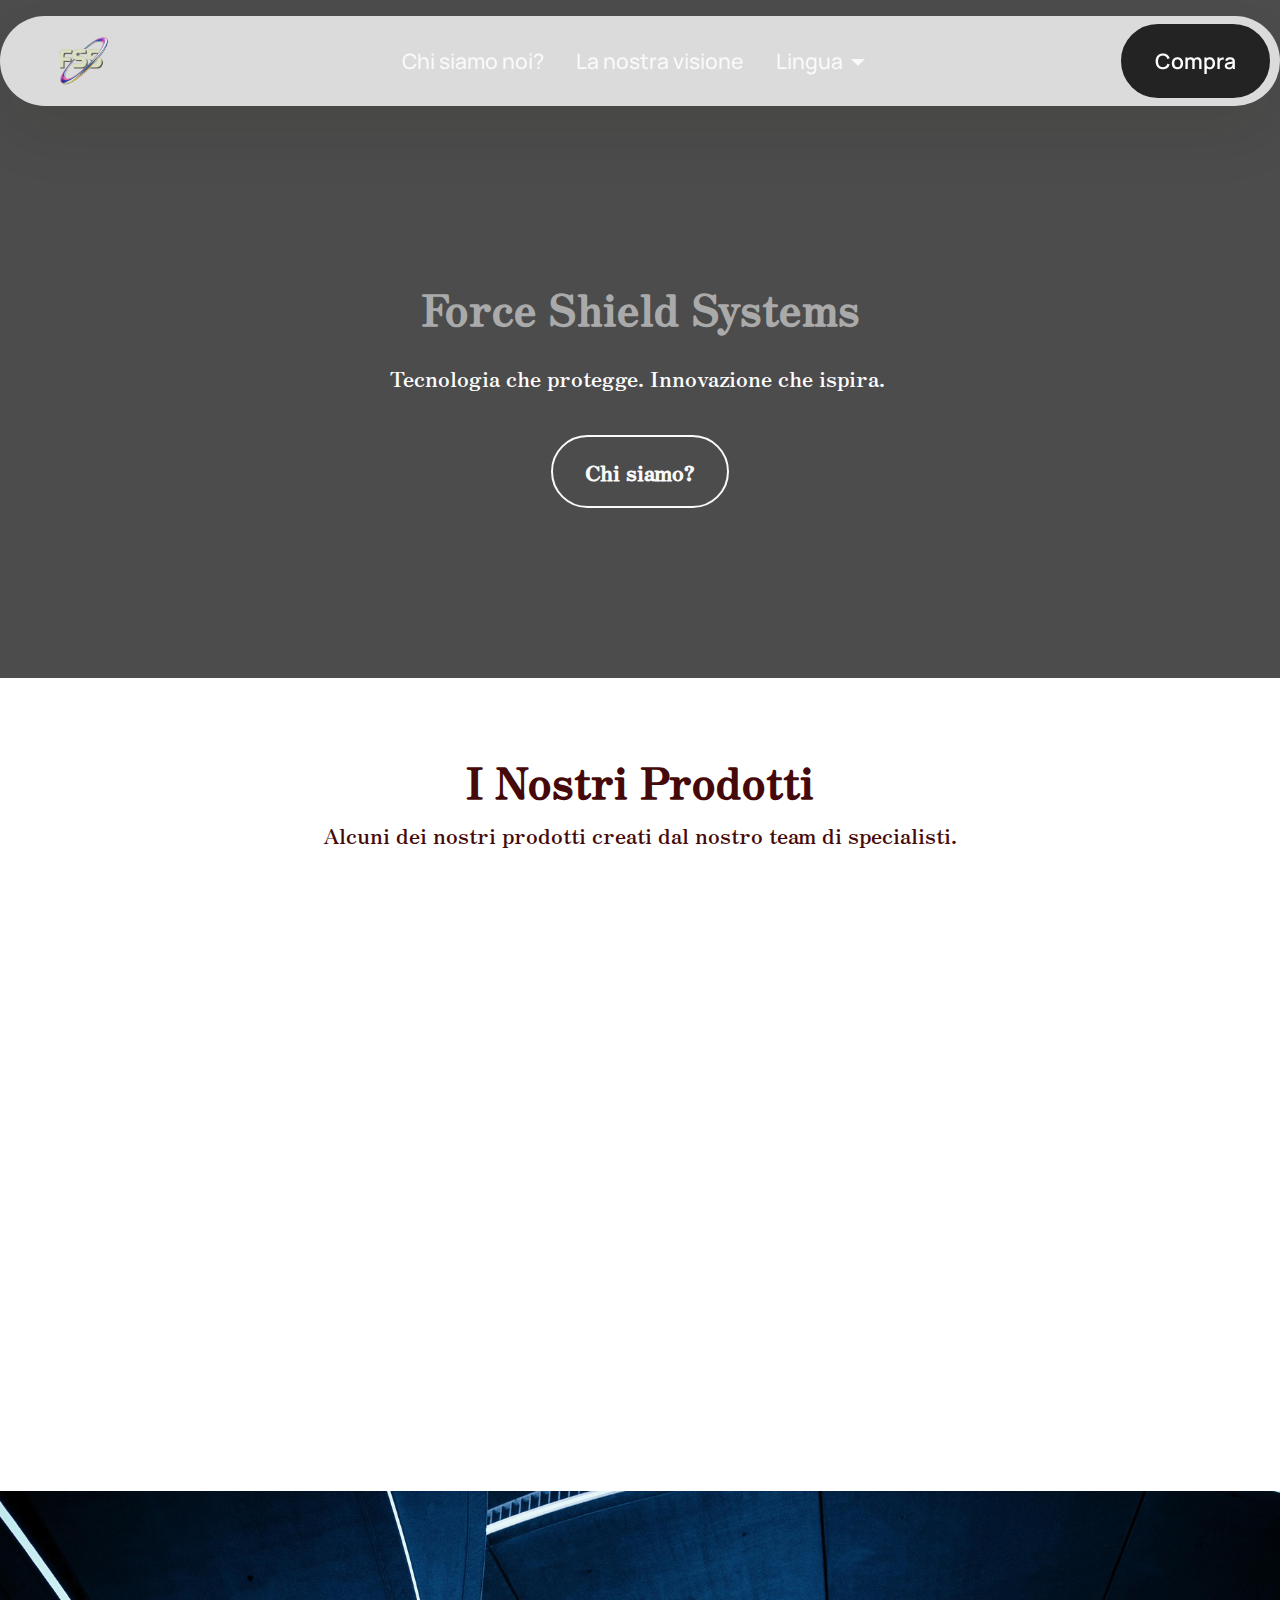
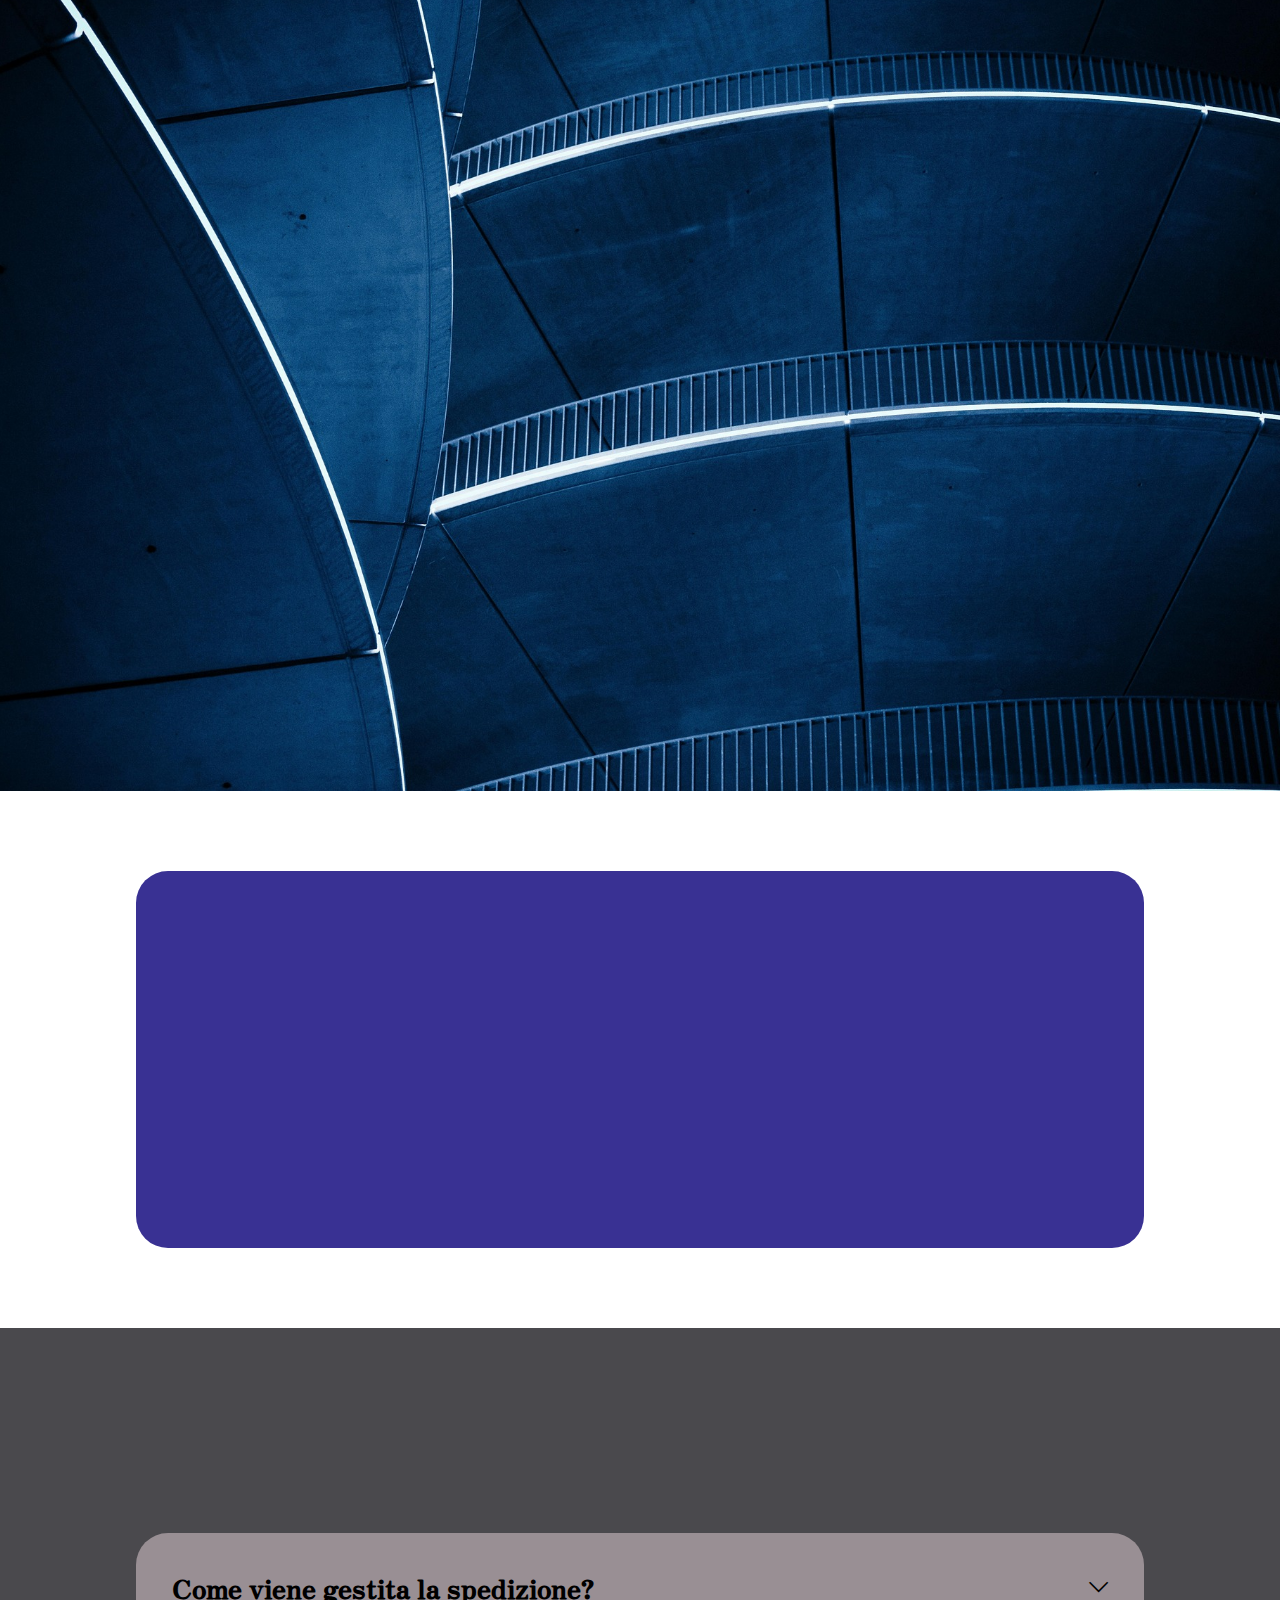
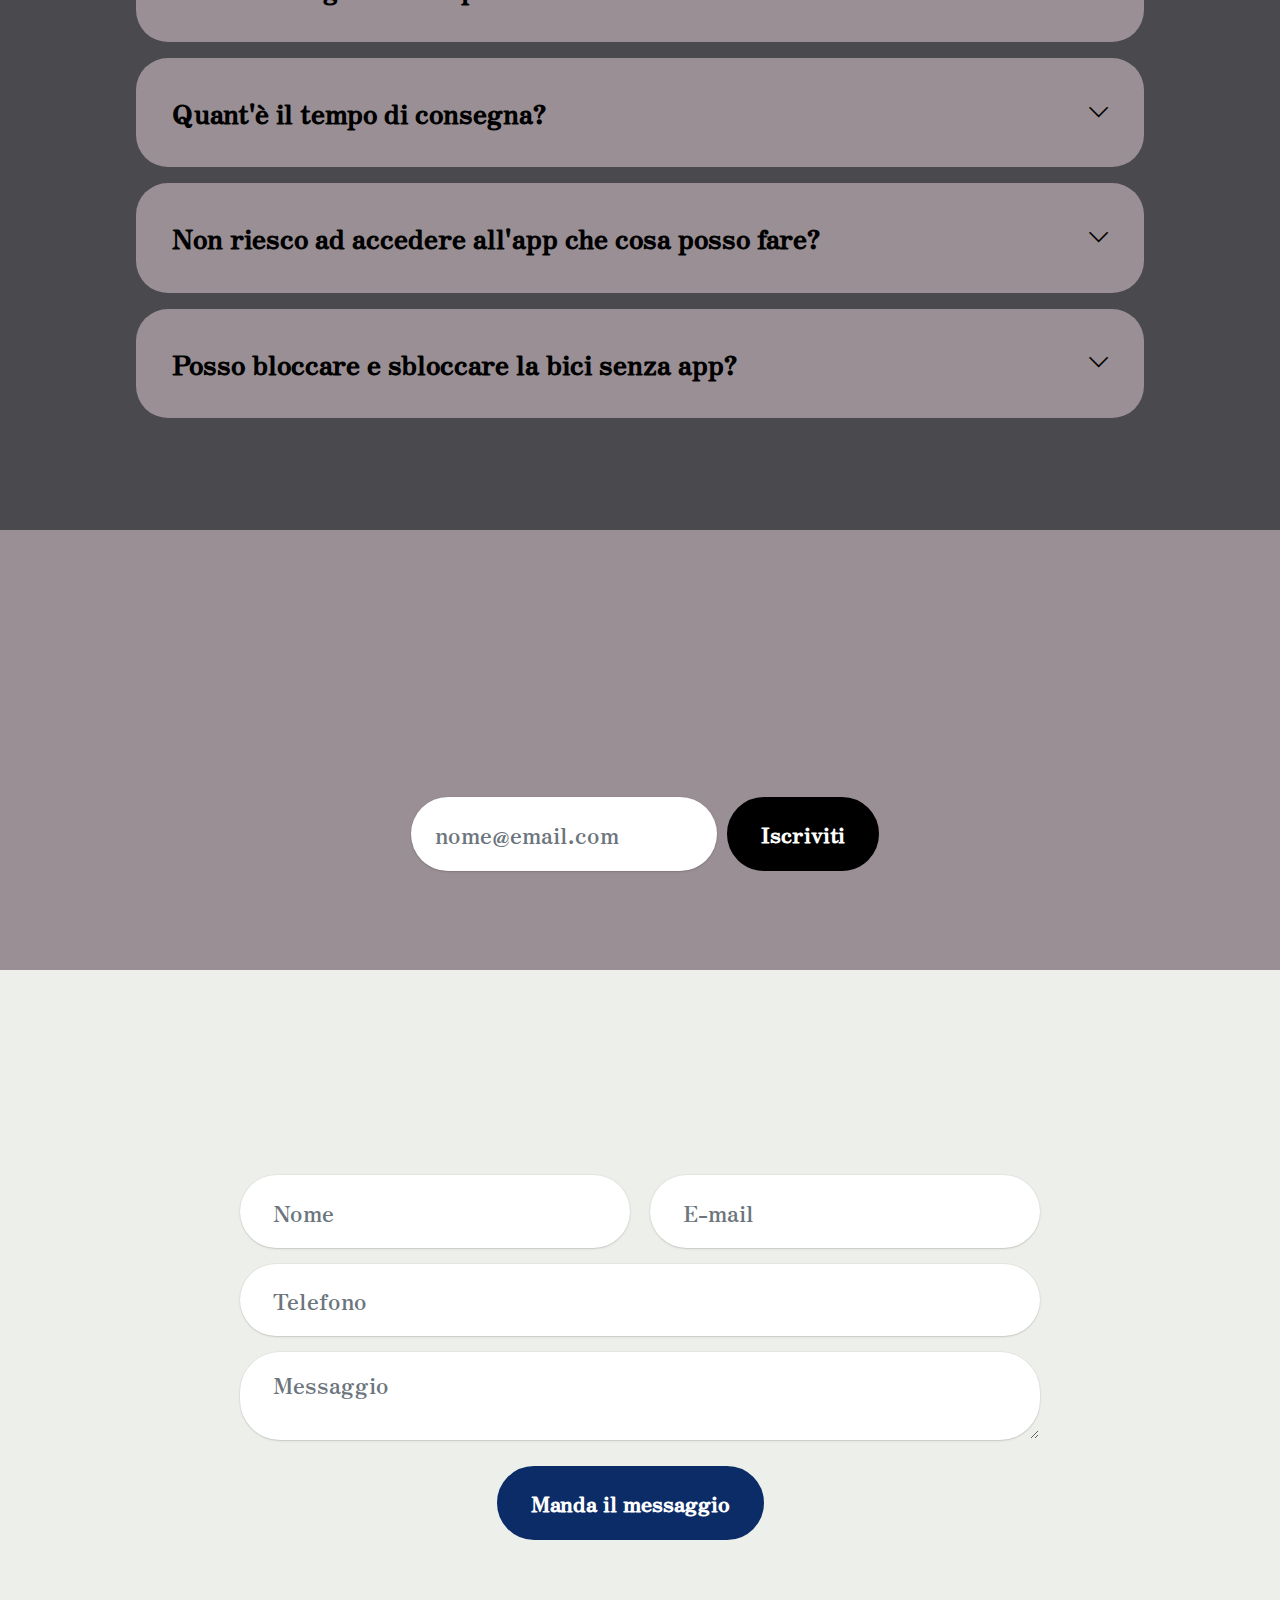
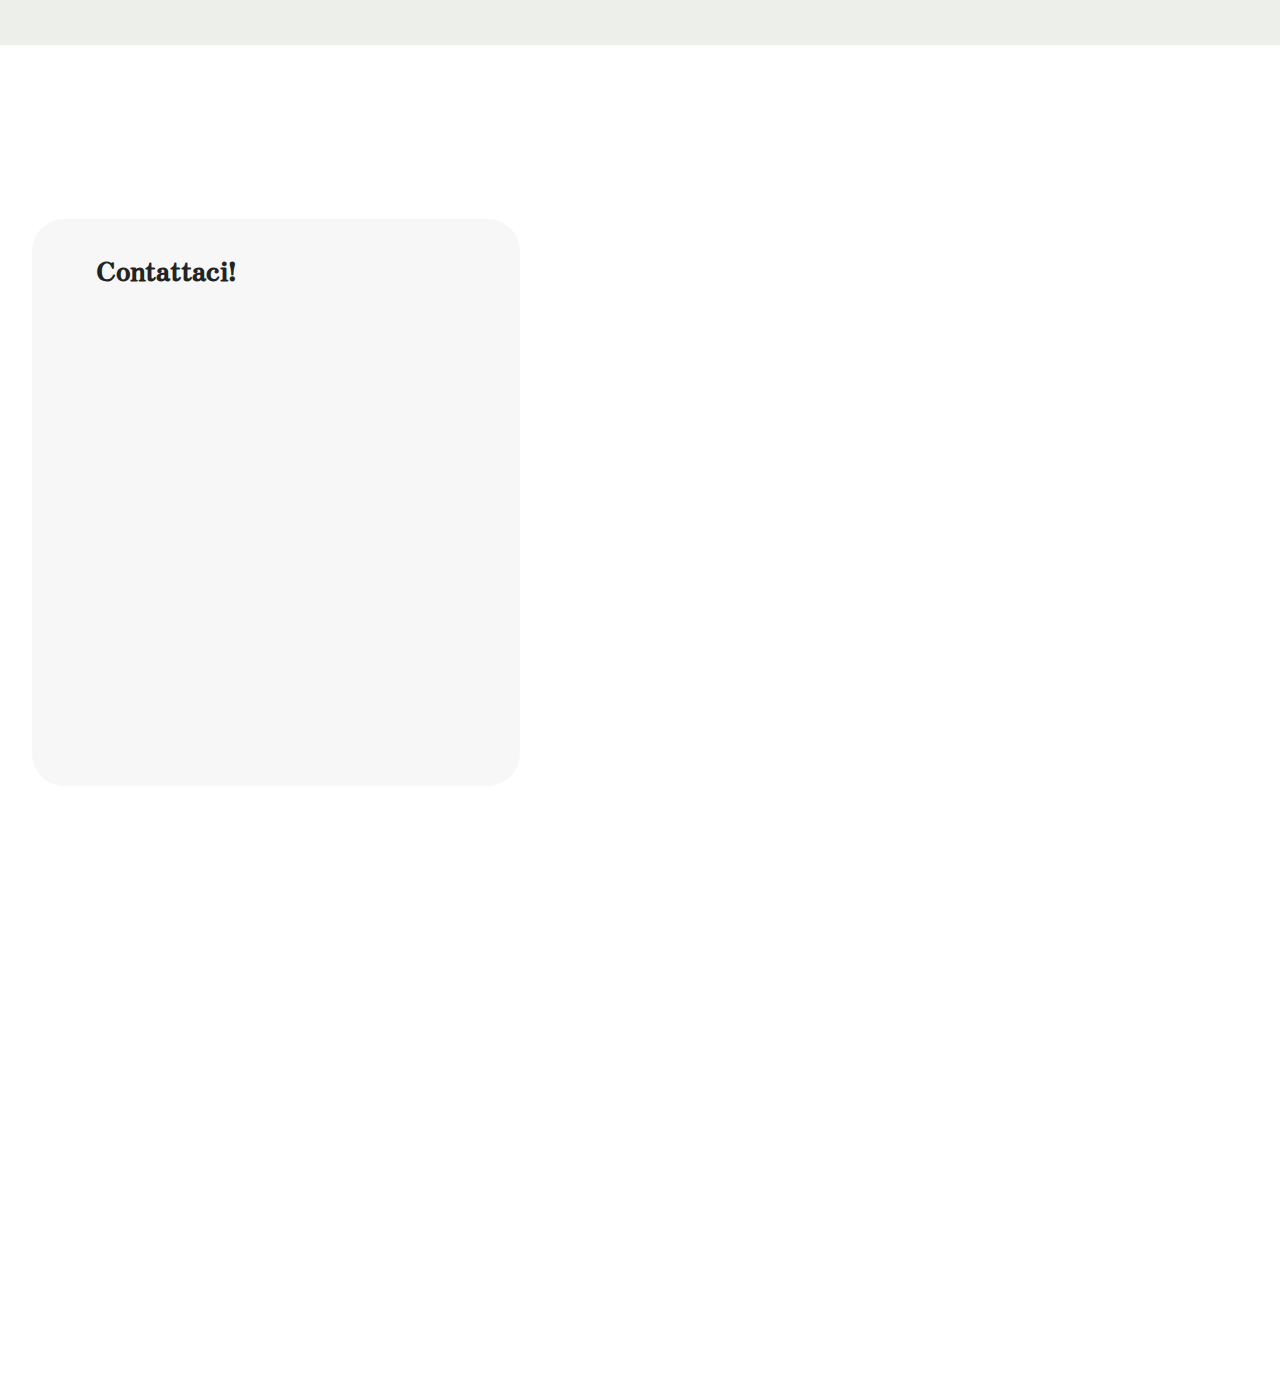
<file: index.html>
<!DOCTYPE html>
<html  >
<head>
  <!-- Site made with Mobirise Website Builder v6.0.1, https://mobirise.com -->
  <meta charset="UTF-8">
  <meta http-equiv="X-UA-Compatible" content="IE=edge">
  <meta name="generator" content="Mobirise v6.0.1, mobirise.com">
  <meta name="viewport" content="width=device-width, initial-scale=1, minimum-scale=1">
  <link rel="shortcut icon" href="assets/images/logo-nobg.png" type="image/x-icon">
  <meta name="description" content="">
  
  
  <title>Home</title>
  <link rel="stylesheet" href="assets/web/assets/mobirise-icons2/mobirise2.css">
  <link rel="stylesheet" href="assets/bootstrap/css/bootstrap.min.css">
  <link rel="stylesheet" href="assets/bootstrap/css/bootstrap-grid.min.css">
  <link rel="stylesheet" href="assets/bootstrap/css/bootstrap-reboot.min.css">
  <link rel="stylesheet" href="assets/animatecss/animate.css">
  <link rel="stylesheet" href="assets/dropdown/css/style.css">
  <link rel="stylesheet" href="assets/socicon/css/styles.css">
  <link rel="stylesheet" href="assets/theme/css/style.css">
  <link rel="preload" href="https://fonts.googleapis.com/css?family=Zen+Antique:400&display=swap" as="style" onload="this.onload=null;this.rel='stylesheet'">
  <noscript><link rel="stylesheet" href="https://fonts.googleapis.com/css?family=Zen+Antique:400&display=swap"></noscript>
  <link rel="preload" href="https://fonts.googleapis.com/css?family=Manrope:200,300,400,500,600,700,800&display=swap" as="style" onload="this.onload=null;this.rel='stylesheet'">
  <noscript><link rel="stylesheet" href="https://fonts.googleapis.com/css?family=Manrope:200,300,400,500,600,700,800&display=swap"></noscript>
  <link rel="preload" as="style" href="assets/mobirise/css/mbr-additional.css?v=Sa9N87"><link rel="stylesheet" href="assets/mobirise/css/mbr-additional.css?v=Sa9N87" type="text/css">

  
  
  
</head>
<body>
  
  <section data-bs-version="5.1" class="menu menu1 cid-tJGsCG1vVL" once="menu" id="menu01-1">
	

	<nav class="navbar navbar-dropdown navbar-fixed-top navbar-expand-lg">
		<div class="container">
			<div class="navbar-brand">
				<span class="navbar-logo">
					
						<a href="index.html"><img src="assets/images/logo-nobg.png" alt="Mobirise Website Builder" style="height: 5rem;"></a>
					
				</span>
				
			</div>
			<button class="navbar-toggler" type="button" data-toggle="collapse" data-bs-toggle="collapse" data-target="#navbarSupportedContent" data-bs-target="#navbarSupportedContent" aria-controls="navbarNavAltMarkup" aria-expanded="false" aria-label="Toggle navigation">
				<div class="hamburger">
					<span></span>
					<span></span>
					<span></span>
					<span></span>
				</div>
			</button>
			<div class="collapse navbar-collapse" id="navbarSupportedContent">
				<ul class="navbar-nav nav-dropdown" data-app-modern-menu="true"><li class="nav-item"><a class="nav-link link text-white display-4" href="noi.html#header17-1f">Chi siamo noi?</a></li>
					<li class="nav-item">
						<a class="nav-link link text-white display-4" href="noi.html#features036-1d">La nostra visione</a>
					</li><li class="nav-item dropdown">
						<a class="nav-link link dropdown-toggle text-white display-4" href="index.html#features04-5" aria-expanded="false" data-toggle="dropdown-submenu" data-bs-toggle="dropdown" data-bs-auto-close="outside">Lingua</a><div class="dropdown-menu" aria-labelledby="dropdown-830"><a class="dropdown-item text-white display-4" href="index.html#features04-5">Italiano</a><a class="dropdown-item text-white display-4" href="index.html#features04-5">Inglese<br></a></div>
					</li></ul>
				
				<div class="navbar-buttons mbr-section-btn"><a class="btn btn-black display-4" href="index.html#features04-5">Compra<br></a></div>
			</div>
		</div>
	</nav>
</section>

<section data-bs-version="5.1" class="header18 cid-uFji8ZWzMF" data-bg-video="https://www.youtube.com/watch?v=2Gg6Seob5Mg" id="header18-1b">
  

  <div class="mbr-overlay" style="opacity: 0.7; background-color: rgb(0, 0, 0);"></div>
  <div class="container-fluid">
    <div class="row">
      <div class="content-wrap col-12 col-md-12">
        <h1 class="mbr-section-title mbr-fonts-style mbr-white mb-4 display-1">
          <strong><br></strong><strong><br>Force Shield Systems</strong></h1>
        
        <p class="mbr-fonts-style mbr-text mbr-white mb-4 display-7">Tecnologia che protegge. Innovazione che ispira.&nbsp;</p>
        <div class="mbr-section-btn"><a class="btn btn-white-outline display-7" href="Noi.html">Chi siamo?</a></div>
      </div>
    </div>
  </div>
</section>

<section data-bs-version="5.1" class="features4 cid-tJGKiS9ad3" id="features04-5">
	
	
	<div class="container">
		<div class="mbr-section-head mb-5">
			<h4 class="mbr-section-title mbr-fonts-style align-left mb-3 display-1">
				<strong>I Nostri Prodotti</strong></h4>
			<h5 class="mbr-section-subtitle mbr-fonts-style align-left mb-3 display-7">Alcuni dei nostri prodotti creati dal nostro team di specialisti.</h5>
			
		</div>
		<div class="row">
			
			<div class="item features-image col-12 col-md-6 col-lg-4 active">
				<div class="item-wrapper">
					<div class="item-img">
						<img src="assets/images/lite-2025-mar-14-08-12-15pm-000-customizedview33093348629.png" alt="Mobirise Website Builder" data-slide-to="0" data-bs-slide-to="0">
					</div>
					<div class="item-content">
						<h5 class="item-title mbr-fonts-style display-5">
							<strong>LockRider Lite</strong></h5>
						
						<p class="mbr-text mbr-fonts-style display-7">Sicurezza alla portata di <br>tutti.</p>
						<div class="mbr-section-btn item-footer"><a href="Lite-LR.html" class="btn item-btn btn-secondary display-7">Di più</a></div>
					</div>
				</div>
			</div><div class="item features-image col-12 col-md-6 col-lg-4">
				<div class="item-wrapper">
					<div class="item-img">
						<img src="assets/images/15aabca6-316d-4965-9623-899ac1febe02.png" alt="Mobirise Website Builder" data-slide-to="1" data-bs-slide-to="1">
					</div>
					<div class="item-content">
						<h5 class="item-title mbr-fonts-style display-5">
							<strong>LockRider Standard</strong></h5>
						
						<p class="mbr-text mbr-fonts-style display-7">Il tuo compagno di viaggio ideale.</p>
						<div class="mbr-section-btn item-footer"><a href="Standard-LR.html" class="btn item-btn btn-secondary display-7">Di più</a></div>
					</div>

				</div>
			</div>
			<div class="item features-image col-12 col-md-6 col-lg-4">
				<div class="item-wrapper">
					<div class="item-img">
						<img src="assets/images/premium-v1-2025-mar-14-08-50-03pm-000-customizedview17625837964.png" alt="Mobirise Website Builder" data-slide-to="1" data-bs-slide-to="1">
					</div>
					<div class="item-content">
						<h5 class="item-title mbr-fonts-style display-5">
							<strong>LockRider Premium</strong></h5>
						
						<p class="mbr-text mbr-fonts-style display-7">La protezione definitiva per la tua bici.</p>
						<div class="mbr-section-btn item-footer"><a href="Premium-LR.html" class="btn item-btn btn-secondary display-7">Di più</a></div>
					</div>
				</div>
			</div>
			
			
			
		</div>
	</div>
</section>

<section data-bs-version="5.1" class="header09 startm5 cid-uFj4Ognh9S mbr-fullscreen" id="header09-18">	
    
	
	
	<div class="container-fluid">
		<div class="row">
			<div class="content-wrap col-12 col-md-8">
				<h1 class="mbr-section-title mbr-fonts-style mbr-white mb-4 display-1"><strong>LockRider Plus</strong></h1>
				
				<p class="mbr-fonts-style mbr-text mbr-white mb-4 display-7">Scopri la nostra app dedicata.</p>
				<div class="mbr-section-btn"><a class="btn btn-success display-7" href="App-LRPlus.html">Di più</a></div>
			</div>
		</div>
	</div>
</section>

<section data-bs-version="5.1" class="article13 cid-uHk35rly59" id="article13-1p">
    
    
    
    <div class="container">
        <div class="row justify-content-center">
            <div class="card col-md-12 col-lg-10">
                <div class="card-wrapper">
                    <div class="card-box align-left">
                        <h4 class="card-title mbr-fonts-style display-2">
                            <strong>Visualizza il nostro manuale</strong></h4>
                        <p class="mbr-text mbr-fonts-style mt-4 display-7">Scarica il nostro manuale d'utilizzo, scopri come utilizzare LockRider e l'app dedicata</p>
                        <div class="mbr-section-btn mt-4"><a class="btn btn-secondary display-4" href="https://forceshieldsystems.netlify.app/Manuale%20d%E2%80%99utilizzo.pdf">Scarica</a></div>
                    </div>
                </div>
            </div>
        </div>
    </div>
</section>

<section data-bs-version="5.1" class="list1 cid-uFJs0AOoAr" id="list01-1n">	
    
	
	<div class="container">
		<div class="row justify-content-center">
			<div class="col-12 col-md-12 col-lg-10 m-auto">
				<div class="content">
					<div class="row justify-content-center mb-5">
						<div class="col-12 content-head">
							<div class="mbr-section-head">
								<h4 class="mbr-section-title mbr-fonts-style align-center mb-0 display-2"><strong>Domande frequenti</strong></h4>
								
							</div>
						</div>
					</div>
					<div id="bootstrap-accordion_8" class="panel-group accordionStyles accordion" role="tablist" aria-multiselectable="true">
						<div class="card">
							<div class="card-header" role="tab" id="headingOne">
								<a role="button" class="panel-title collapsed" data-toggle="collapse" data-bs-toggle="collapse" data-core="" href="#collapse1_8" aria-expanded="false" aria-controls="collapse1">
									<h6 class="panel-title-edit mbr-semibold mbr-fonts-style mb-0 display-5"><strong>Come viene gestita la spedizione?</strong></h6>
									<span class="sign mbr-iconfont mobi-mbri-arrow-down"></span>
								</a>
							</div>
							<div id="collapse1_8" class="panel-collapse noScroll collapse" role="tabpanel" aria-labelledby="headingOne" data-parent="#accordion" data-bs-parent="#bootstrap-accordion_8">
								<div class="panel-body">
									<p class="mbr-fonts-style panel-text display-7">La spedizione è a carico dell'acquirente per ordini inferiori ai €50.</p>
								</div>
							</div>
						</div>
						<div class="card">
							<div class="card-header" role="tab" id="headingOne">
								<a role="button" class="panel-title collapsed" data-toggle="collapse" data-bs-toggle="collapse" data-core="" href="#collapse2_8" aria-expanded="false" aria-controls="collapse2">
									<h6 class="panel-title-edit mbr-semibold mbr-fonts-style mb-0 display-5"><strong>Quant'è il tempo di consegna?</strong></h6>
									<span class="sign mbr-iconfont mobi-mbri-arrow-down"></span>
								</a>
							</div>
							<div id="collapse2_8" class="panel-collapse noScroll collapse" role="tabpanel" aria-labelledby="headingOne" data-parent="#accordion" data-bs-parent="#bootstrap-accordion_8">
								<div class="panel-body">
									<p class="mbr-fonts-style panel-text display-7">Il tempo di consegna stimato è di circa 3 giorni lavorativi, ma può variare in base all'indirizzo<br> di fatturazione.</p>
								</div>
							</div>
						</div>
						<div class="card">
							<div class="card-header" role="tab" id="headingOne">
								<a role="button" class="panel-title collapsed" data-toggle="collapse" data-bs-toggle="collapse" data-core="" href="#collapse3_8" aria-expanded="false" aria-controls="collapse3">
									<h6 class="panel-title-edit mbr-semibold mbr-fonts-style mb-0 display-5"><strong>Non riesco ad accedere all'app che cosa posso fare?</strong></h6>
									<span class="sign mbr-iconfont mobi-mbri-arrow-down"></span>
								</a>
							</div>
							<div id="collapse3_8" class="panel-collapse noScroll collapse" role="tabpanel" aria-labelledby="headingOne" data-parent="#accordion" data-bs-parent="#bootstrap-accordion_8">
								<div class="panel-body">
									<p class="mbr-fonts-style panel-text display-7">Puoi contattarci <a href="index.html#contacts3-1" class="text-primary">in questi orari</a>&nbsp;e riceverai un supporto immediato a riguardo.</p>
								</div>
							</div>
						</div>
						<div class="card">
							<div class="card-header" role="tab" id="headingOne">
								<a role="button" class="panel-title collapsed" data-toggle="collapse" data-bs-toggle="collapse" data-core="" href="#collapse4_8" aria-expanded="false" aria-controls="collapse4">
									<h6 class="panel-title-edit mbr-semibold mbr-fonts-style mb-0 display-5"><strong>
										Posso bloccare e sbloccare la bici senza app?</strong></h6>
									<span class="sign mbr-iconfont mobi-mbri-arrow-down"></span>
								</a>
							</div>
							<div id="collapse4_8" class="panel-collapse noScroll collapse" role="tabpanel" aria-labelledby="headingOne" data-parent="#accordion" data-bs-parent="#bootstrap-accordion_8">
								<div class="panel-body">
									<p class="mbr-fonts-style panel-text display-7">Certo, anche nei modelli in cui è presente l'app verrà spedita la classica card e la key per <br>l'apertura fisica del lucchetto.</p>
								</div>
							</div>
						</div>
						
						
					</div>
				</div>
			</div>
		</div>
	</div>
</section>

<section data-bs-version="5.1" class="form1 cid-tJGQpvh1d5" id="form01-6">
	

	

	<div class="container-fluid">
		<div class="row content-wrapper justify-content-center">
			<div class="col-lg-7 mbr-form">
				<div class="col-lg-12 col-md-12 col-sm-12">
					<h5 class="mbr-section-title mbr-fonts-style mb-5 display-1"><strong>Iscriviti e ottieni uno sconto del 10% sull'acquisto del tuo primo LockRider!</strong></h5>
				</div>

				<div class="text-wrapper align-left" data-form-type="formoid">
					<!--Formbuilder Form-->
					<form action="" method="POST" class="mbr-form form-with-styler" data-form-title="Form Name"><input type="hidden" name="email" data-form-email="true" value="ua2kv9PaJW64xHreRnFKMUZAjFUOgNPz+zLj/+B8Yb1m5kGpWBghGzGVmCLT2TFGUpCa+IJQMThyPj5CxMxXvI+ojME4XRR0V2GD5KJf8xjQbetujz9wr0YWK9zxumRH" netlify>
						<div class="row">
							<div hidden="hidden" data-form-alert="" class="alert alert-success col-12">Grazie per la tua iscrizione!</div>
							<div hidden="hidden" data-form-alert-danger="" class="alert alert-danger col-12">
								Oops...! some problem!
							</div>
						</div>
						<div class="dragArea row">
							<div data-for="email" class="col-lg-6 col-md-6 col-sm-12 form-group">
								<input type="email" name="email" placeholder="nome@email.com" data-form-field="email" class="form-control display-7" value="" id="email-form01-6">
							</div>
							<div class="col-auto mbr-section-btn"><button type="submit" class="w-100 w-100 w-100 w-100 w-100 w-100 btn btn-success display-7">Iscriviti</button></div>
						</div>
					</form>
					<!--Formbuilder Form-->
				</div>
			</div>
		</div>
	</div>
</section>

<section data-bs-version="5.1" class="form5 cid-uFxa5yMHa9" id="form02-1m">
    
    
    <div class="container">
        <div class="row justify-content-center">
            <div class="col-12 content-head">
                <div class="mbr-section-head mb-5">
                    <h3 class="mbr-section-title mbr-fonts-style align-center mb-0 display-2">
                        <strong>Suggerimenti e supporto</strong></h3>
                    
                </div>
            </div>
        </div>
        <div class="row justify-content-center">
            <div class="col-lg-8 mx-auto mbr-form" data-form-type="formoid">
                <form action="https://mobirise.eu/" method="POST" class="mbr-form form-with-styler" data-form-title="Form Name"><input type="hidden" name="email" data-form-email="true" value="RpmN9ZVBzx1Rl9JwyV7Ktxg3/2CvhytCzhG+5vj5EvKfiQCaFNSKhhB0LK7DjNAzS77CdZ9i8xT2wxXqZbIW9X44AXbR8S0PjGiyuohK2kQDMikWkZ6WHNDL3vNmlcfy">
                    <div class="row">
                        <div hidden="hidden" data-form-alert="" class="alert alert-success col-12">Grazie del contributo!</div>
                        <div hidden="hidden" data-form-alert-danger="" class="alert alert-danger col-12">
                            Oops...! some problem!
                        </div>
                    </div>
                    <div class="dragArea row">
                        <div class="col-md col-sm-12 form-group mb-3" data-for="name">
                            <input type="text" name="name" placeholder="Nome" data-form-field="name" class="form-control" value="" id="name-form02-1m">
                        </div>
                        <div class="col-md col-sm-12 form-group mb-3" data-for="email">
                            <input type="email" name="email" placeholder="E-mail" data-form-field="email" class="form-control" value="" id="email-form02-1m">
                        </div>
                        <div class="col-12 form-group mb-3" data-for="phone">
                            <input type="tel" name="phone" placeholder="Telefono" data-form-field="phone" class="form-control" value="" id="phone-form02-1m">
                        </div>
                        <div class="col-12 form-group mb-3" data-for="textarea">
                            <textarea name="textarea" placeholder="Messaggio" data-form-field="textarea" class="form-control" id="textarea-form02-1m"></textarea>
                        </div>
                        <div class="col-lg-12 col-md-12 col-sm-12 align-center mbr-section-btn"><button type="submit" class="btn btn-primary display-7">Manda il messaggio</button></div>
                    </div>
                </form>
            </div>
        </div>
    </div>
</section>

<section data-bs-version="5.1" class="contacts3 map1 cid-tL7eRYxhmt" id="contacts3-1">

    

    
    
    <div class="container">
        <div class="mbr-section-head">
            <h3 class="mbr-section-title mbr-fonts-style align-center mb-0 display-2">
                <strong>Contatti</strong></h3>
            
        </div>
        <div class="row justify-content-center mt-4">
            <div class="card col-12 col-md-5">
                <div class="card-wrapper">
                    <div class="text-wrapper">
                        <h6 class="card-title mbr-fonts-style mb-1 display-5"><strong>Contattaci!</strong></h6>
                        <p class="mbr-text mbr-fonts-style display-7"><br><strong>Telefono: +39 353 407 9852</strong><br><strong>Whatsapp:</strong>&nbsp;<strong>+39 353 407 9852</strong><br><strong>E-mail:</strong>&nbsp;<br><br><strong>Indirizzo:&nbsp;</strong><br>Via Martiri della Libertà, 66a, Scandiano, RE<br><br><strong>Orario: </strong><br>Lunedì-Venerdì<br>9:00 - 18:00<br><br><br><br>
                        </p>
                    </div>
                </div>

            </div>
            <div class="map-wrapper col-12 col-md-7">
                <div class="google-map"><iframe frameborder="0" style="border:0" src="https://www.google.com/maps/embed?pb=!1m18!1m12!1m3!1d2840.615319890804!2d10.693404578806165!3d44.604892807141354!2m3!1f0!2f0!3f0!3m2!1i1024!2i768!4f13.1!3m3!1m2!1s0x477ff8fbff12c6d9%3A0x275626c05391df80!2sViale%20Martiri%20della%20Libert%C3%A0%2C%2066a%2C%2042019%20Scandiano%20RE!5e0!3m2!1sit!2sit!4v1741161372500!5m2!1sit!2sit" allowfullscreen=""></iframe></div>
            </div>
        </div>
    </div>
</section>

<section data-bs-version="5.1" class="footer3 programm5 cid-tL7oDZlVRK" once="footers" id="footer03-3">

        

    

    <div class="container">
        <div class="row">

            <div class="row-links mb-4">
                <ul class="header-menu">
                  
                  
                  
                  
                <li class="header-menu-item mbr-fonts-style display-5"><a href="Noi.html" class="text-success text-primary">Team</a></li><li class="header-menu-item mbr-fonts-style display-5"><a href="index.html#features04-5" class="text-success text-primary">Negozio</a></li><li class="header-menu-item mbr-fonts-style display-5"><a href="Noi.html#features036-1d" class="text-success text-primary">Progetto</a></li><li class="header-menu-item mbr-fonts-style display-5"><a href="index.html#list01-2" class="text-success text-primary">Domande e Aiuto</a></li><li class="header-menu-item mbr-fonts-style display-5"><a href="index.html#contacts3-1" class="text-success text-primary">Contatti</a></li></ul>
              </div>

            <div class="col-12">
                <div class="social-row">
                    <div class="soc-item">
                        <a href="https://mobiri.se/" target="_blank">
                            <span class="mbr-iconfont socicon socicon-facebook display-7"></span>
                        </a>
                    </div>
                    <div class="soc-item">
                        <a href="https://mobiri.se/" target="_blank">
                            <span class="mbr-iconfont socicon-youtube socicon"></span>
                        </a>
                    </div>
                    <div class="soc-item">
                        <a href="https://mobiri.se/" target="_blank">
                            <span class="mbr-iconfont socicon-instagram socicon"></span>
                        </a>
                    </div>
                    <div class="soc-item">
                        <a href="https://mobiri.se/" target="_blank">
                            <span class="mbr-iconfont socicon-whatsapp socicon"></span>
                        </a>
                    </div>
                    <div class="soc-item">
                        <a href="https://mobiri.se/" target="_blank">
                            <span class="mbr-iconfont socicon-messenger socicon" style=""></span>
                        </a>
                    </div>
                </div>
            </div>
            <div class="col-12 mt-5">
                <p class="mbr-fonts-style copyright display-7">
                    © Copyright FSS - All Rights Reserved
                </p>
            </div>
        </div>
    </div>
</section><section class="display-7" style="padding: 0;align-items: center;justify-content: center;flex-wrap: wrap;    align-content: center;display: flex;position: relative;height: 4rem;"><a href="https://mobiri.se/" style="flex: 1 1;height: 4rem;position: absolute;width: 100%;z-index: 1;"><img alt="" style="height: 4rem;" src="[data-uri]"></a><p style="margin: 0;text-align: center;" class="display-7">&#8204;</p><a style="z-index:1" href="https://mobirise.com/builder/ai-website-creator.html">Free AI Website Creator</a></section><script src="assets/bootstrap/js/bootstrap.bundle.min.js"></script>  <script src="assets/smoothscroll/smooth-scroll.js"></script>  <script src="assets/ytplayer/index.js"></script>  <script src="assets/dropdown/js/navbar-dropdown.js"></script>  <script src="assets/vimeoplayer/player.js"></script>  <script src="assets/mbr-switch-arrow/mbr-switch-arrow.js"></script>  <script src="assets/theme/js/script.js"></script>  <script src="assets/formoid/formoid.min.js"></script>  
  
  
  <input name="animation" type="hidden">
  </body>
</html>
</file>
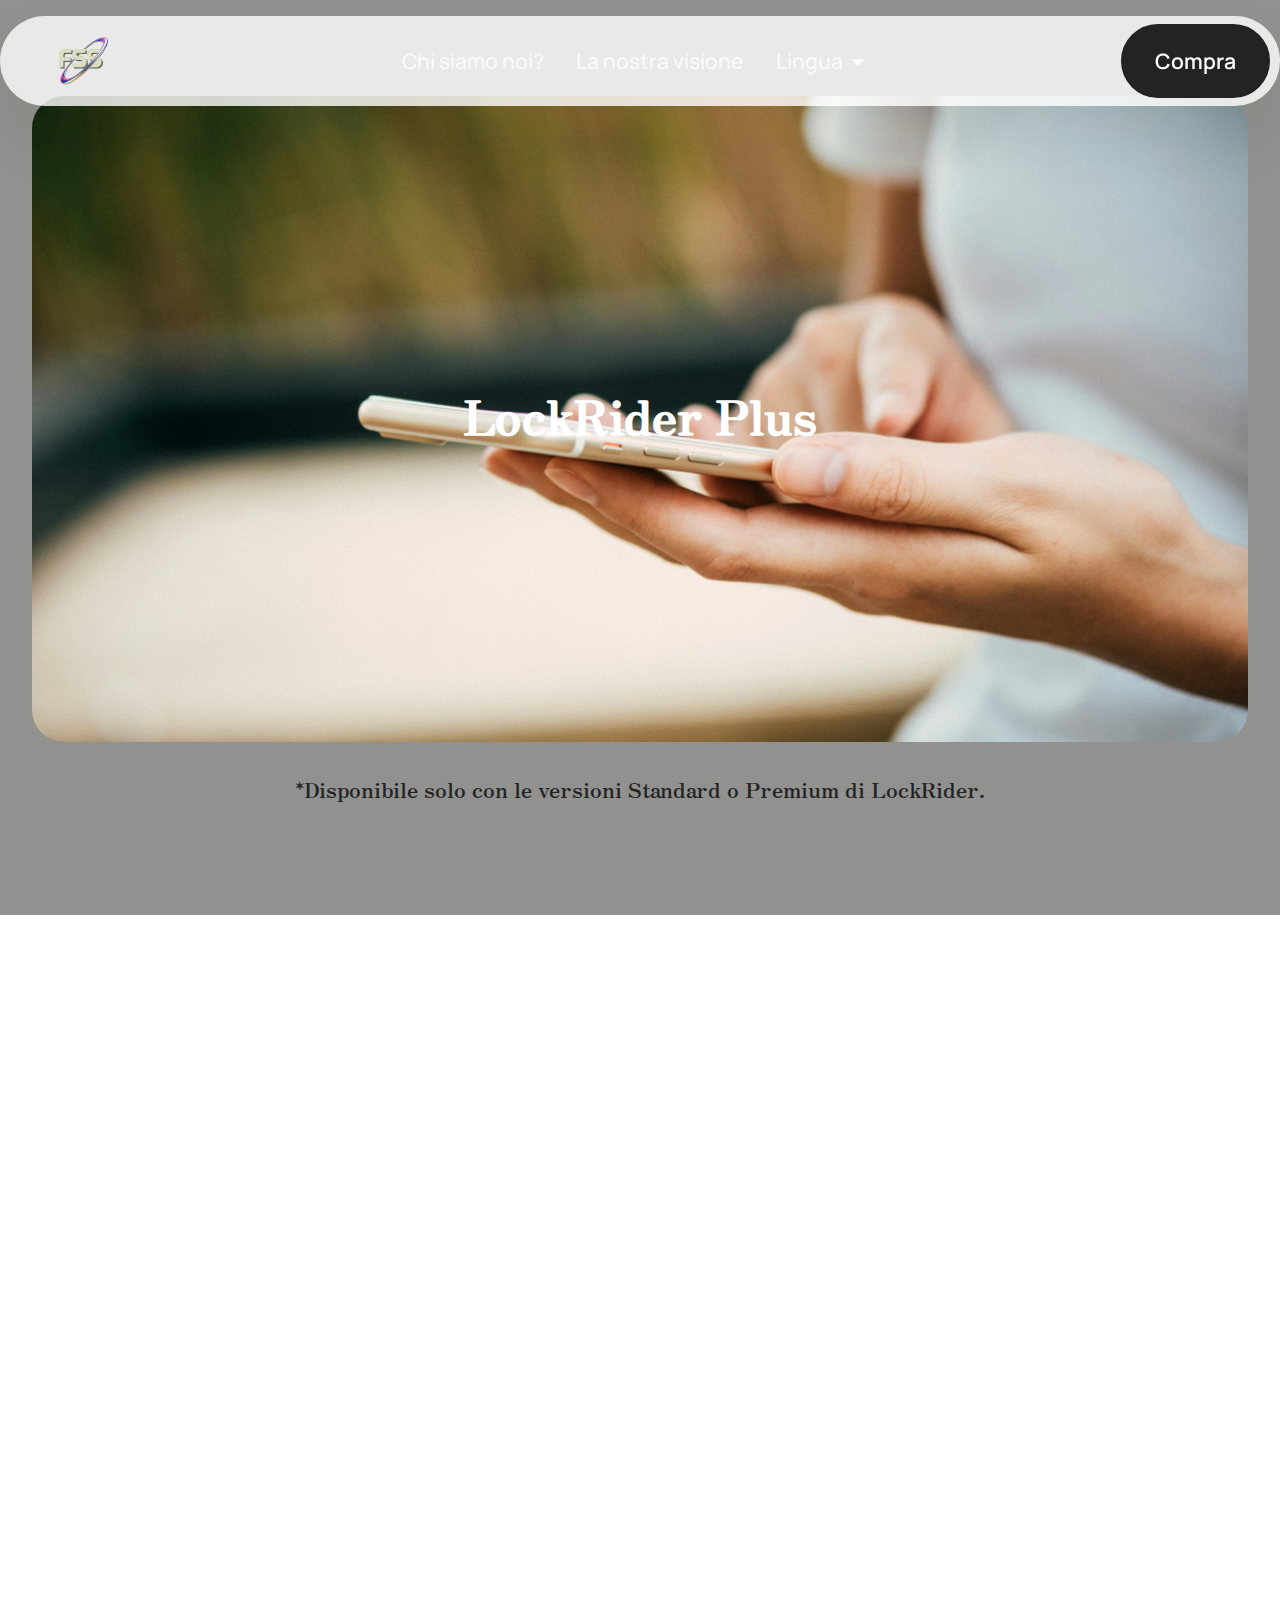
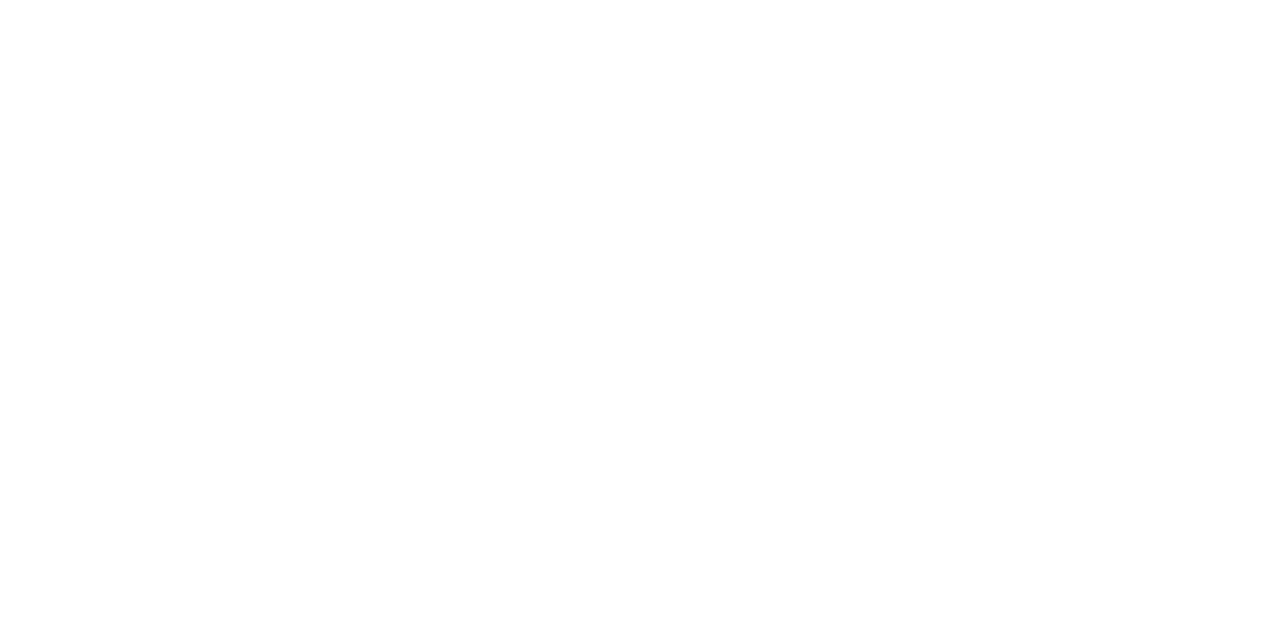
<file: App-LRPlus.html>
<!DOCTYPE html>
<html  >
<head>
  <!-- Site made with Mobirise Website Builder v6.0.1, https://mobirise.com -->
  <meta charset="UTF-8">
  <meta http-equiv="X-UA-Compatible" content="IE=edge">
  <meta name="generator" content="Mobirise v6.0.1, mobirise.com">
  <meta name="viewport" content="width=device-width, initial-scale=1, minimum-scale=1">
  <link rel="shortcut icon" href="assets/images/logo-nobg.png" type="image/x-icon">
  <meta name="description" content="">
  
  
  <title>App</title>
  <link rel="stylesheet" href="assets/web/assets/mobirise-icons2/mobirise2.css">
  <link rel="stylesheet" href="assets/bootstrap/css/bootstrap.min.css">
  <link rel="stylesheet" href="assets/bootstrap/css/bootstrap-grid.min.css">
  <link rel="stylesheet" href="assets/bootstrap/css/bootstrap-reboot.min.css">
  <link rel="stylesheet" href="assets/animatecss/animate.css">
  <link rel="stylesheet" href="assets/dropdown/css/style.css">
  <link rel="stylesheet" href="assets/socicon/css/styles.css">
  <link rel="stylesheet" href="assets/theme/css/style.css">
  <link rel="preload" href="https://fonts.googleapis.com/css?family=Zen+Antique:400&display=swap" as="style" onload="this.onload=null;this.rel='stylesheet'">
  <noscript><link rel="stylesheet" href="https://fonts.googleapis.com/css?family=Zen+Antique:400&display=swap"></noscript>
  <link rel="preload" href="https://fonts.googleapis.com/css?family=Manrope:200,300,400,500,600,700,800&display=swap" as="style" onload="this.onload=null;this.rel='stylesheet'">
  <noscript><link rel="stylesheet" href="https://fonts.googleapis.com/css?family=Manrope:200,300,400,500,600,700,800&display=swap"></noscript>
  <link rel="preload" as="style" href="assets/mobirise/css/mbr-additional.css?v=H15Ldl"><link rel="stylesheet" href="assets/mobirise/css/mbr-additional.css?v=H15Ldl" type="text/css">

  
  
  
</head>
<body>
  
  <section data-bs-version="5.1" class="menu menu1 cid-tJGsCG1vVL" once="menu" id="menu01-12">
	

	<nav class="navbar navbar-dropdown navbar-fixed-top navbar-expand-lg">
		<div class="container">
			<div class="navbar-brand">
				<span class="navbar-logo">
					
						<a href="index.html"><img src="assets/images/logo-nobg.png" alt="Mobirise Website Builder" style="height: 5rem;"></a>
					
				</span>
				
			</div>
			<button class="navbar-toggler" type="button" data-toggle="collapse" data-bs-toggle="collapse" data-target="#navbarSupportedContent" data-bs-target="#navbarSupportedContent" aria-controls="navbarNavAltMarkup" aria-expanded="false" aria-label="Toggle navigation">
				<div class="hamburger">
					<span></span>
					<span></span>
					<span></span>
					<span></span>
				</div>
			</button>
			<div class="collapse navbar-collapse" id="navbarSupportedContent">
				<ul class="navbar-nav nav-dropdown" data-app-modern-menu="true"><li class="nav-item"><a class="nav-link link text-white display-4" href="noi.html#header17-1f">Chi siamo noi?</a></li>
					<li class="nav-item">
						<a class="nav-link link text-white display-4" href="noi.html#features036-1d">La nostra visione</a>
					</li><li class="nav-item dropdown">
						<a class="nav-link link dropdown-toggle text-white display-4" href="index.html#features04-5" aria-expanded="false" data-toggle="dropdown-submenu" data-bs-toggle="dropdown" data-bs-auto-close="outside">Lingua</a><div class="dropdown-menu" aria-labelledby="dropdown-830"><a class="dropdown-item text-white display-4" href="index.html#features04-5">Italiano</a><a class="dropdown-item text-white display-4" href="index.html#features04-5">Inglese<br></a></div>
					</li></ul>
				
				<div class="navbar-buttons mbr-section-btn"><a class="btn btn-black display-4" href="index.html#features04-5">Compra<br></a></div>
			</div>
		</div>
	</nav>
</section>

<section data-bs-version="5.1" class="image07 cid-uFj3pXRZzZ" id="image07-15">
  

  
  
  <div class="container">
    <div class="row justify-content-center">
      <div class="card col-12 col-lg-12">
        <div class="card-wrapper wrap">
          <div class="card-box align-center">
           <h1 class="card-title mbr-fonts-style display-2"><strong>LockRider Plus</strong></h1>
            
            
          </div>
        </div>
      </div>
    </div>

    <div>
      <p class="mbr-description mt-4 align-center mbr-fonts-style display-7">*Disponibile solo con le versioni Standard o Premium&nbsp;di LockRider.</p>
    </div>
  </div>
</section>

<section data-bs-version="5.1" class="header10 cid-uFrVTOznYn" id="header10-1h">
	

	
	

	<div class="text-center container">
	  <div class="row justify-content-center">
		</div>
		<div class="row justify-content-center">
			<div class="col-md-12 content-text mb-5">
				<h5 class="mbr-section-title mbr-fonts-style display-1"><strong>Come funziona?</strong></h5>
				<p class="mbr-text mbr-fonts-style mt-4 display-7">In seguito all'acquisto di un modello Standard o Premium verranno fornite via mail le credenziali necessarie all'accesso della nostra app personalizzata "LockRider Plus".
<br>Nella versione base dell'app (Standard), saranno presenti 2 funzioni via Bluetooth: antifurto e sblocco SmartLock,
<br>in quella Premium si aggiungerà anche il tasto "Trova la mia bici" che aggiornerà in tempo reale la posizione della bici tramite GPS.</p>
				<div class="mbr-section-btn mt-4"><a class="btn btn-primary display-7" href="https://mobiri.se">Scaricala ora!</a></div>

			</div>
			<div class="mbr-figure col-12 col-md-9"><video style="width:100%" controls autoplay loop playsinline><source src="https://forceshieldsystems.netlify.app/e450ccbe-3d58-4b1c-a083-7cad3063e03b.mp4?loop=1&amp;autoplay=1"/></video></div>
		</div>
	</div>
</section>

<section data-bs-version="5.1" class="footer3 programm5 cid-tL7oDZlVRK" once="footers" id="footer03-13">

        

    

    <div class="container">
        <div class="row">

            <div class="row-links mb-4">
                <ul class="header-menu">
                  
                  
                  
                  
                <li class="header-menu-item mbr-fonts-style display-5"><a href="Noi.html" class="text-success text-primary">Team</a></li><li class="header-menu-item mbr-fonts-style display-5"><a href="index.html#features04-5" class="text-success text-primary">Negozio</a></li><li class="header-menu-item mbr-fonts-style display-5"><a href="Noi.html#features036-1d" class="text-success text-primary">Progetto</a></li><li class="header-menu-item mbr-fonts-style display-5"><a href="index.html#list01-2" class="text-success text-primary">Domande e Aiuto</a></li><li class="header-menu-item mbr-fonts-style display-5"><a href="index.html#contacts3-1" class="text-success text-primary">Contatti</a></li></ul>
              </div>

            <div class="col-12">
                <div class="social-row">
                    <div class="soc-item">
                        <a href="https://mobiri.se/" target="_blank">
                            <span class="mbr-iconfont socicon socicon-facebook display-7"></span>
                        </a>
                    </div>
                    <div class="soc-item">
                        <a href="https://mobiri.se/" target="_blank">
                            <span class="mbr-iconfont socicon-youtube socicon"></span>
                        </a>
                    </div>
                    <div class="soc-item">
                        <a href="https://mobiri.se/" target="_blank">
                            <span class="mbr-iconfont socicon-instagram socicon"></span>
                        </a>
                    </div>
                    <div class="soc-item">
                        <a href="https://mobiri.se/" target="_blank">
                            <span class="mbr-iconfont socicon-whatsapp socicon"></span>
                        </a>
                    </div>
                    <div class="soc-item">
                        <a href="https://mobiri.se/" target="_blank">
                            <span class="mbr-iconfont socicon-messenger socicon" style=""></span>
                        </a>
                    </div>
                </div>
            </div>
            <div class="col-12 mt-5">
                <p class="mbr-fonts-style copyright display-7">
                    © Copyright FSS - All Rights Reserved
                </p>
            </div>
        </div>
    </div>
</section><section class="display-7" style="padding: 0;align-items: center;justify-content: center;flex-wrap: wrap;    align-content: center;display: flex;position: relative;height: 4rem;"><a href="https://mobiri.se/" style="flex: 1 1;height: 4rem;position: absolute;width: 100%;z-index: 1;"><img alt="" style="height: 4rem;" src="[data-uri]"></a><p style="margin: 0;text-align: center;" class="display-7">&#8204;</p><a style="z-index:1" href="https://mobirise.com/drag-drop-website-builder.html">Drag & Drop Website Builder</a></section><script src="assets/bootstrap/js/bootstrap.bundle.min.js"></script>  <script src="assets/smoothscroll/smooth-scroll.js"></script>  <script src="assets/ytplayer/index.js"></script>  <script src="assets/dropdown/js/navbar-dropdown.js"></script>  <script src="assets/playervimeo/vimeo_player.js"></script>  <script src="assets/theme/js/script.js"></script>  
  
  
  <input name="animation" type="hidden">
  </body>
</html>
</file>
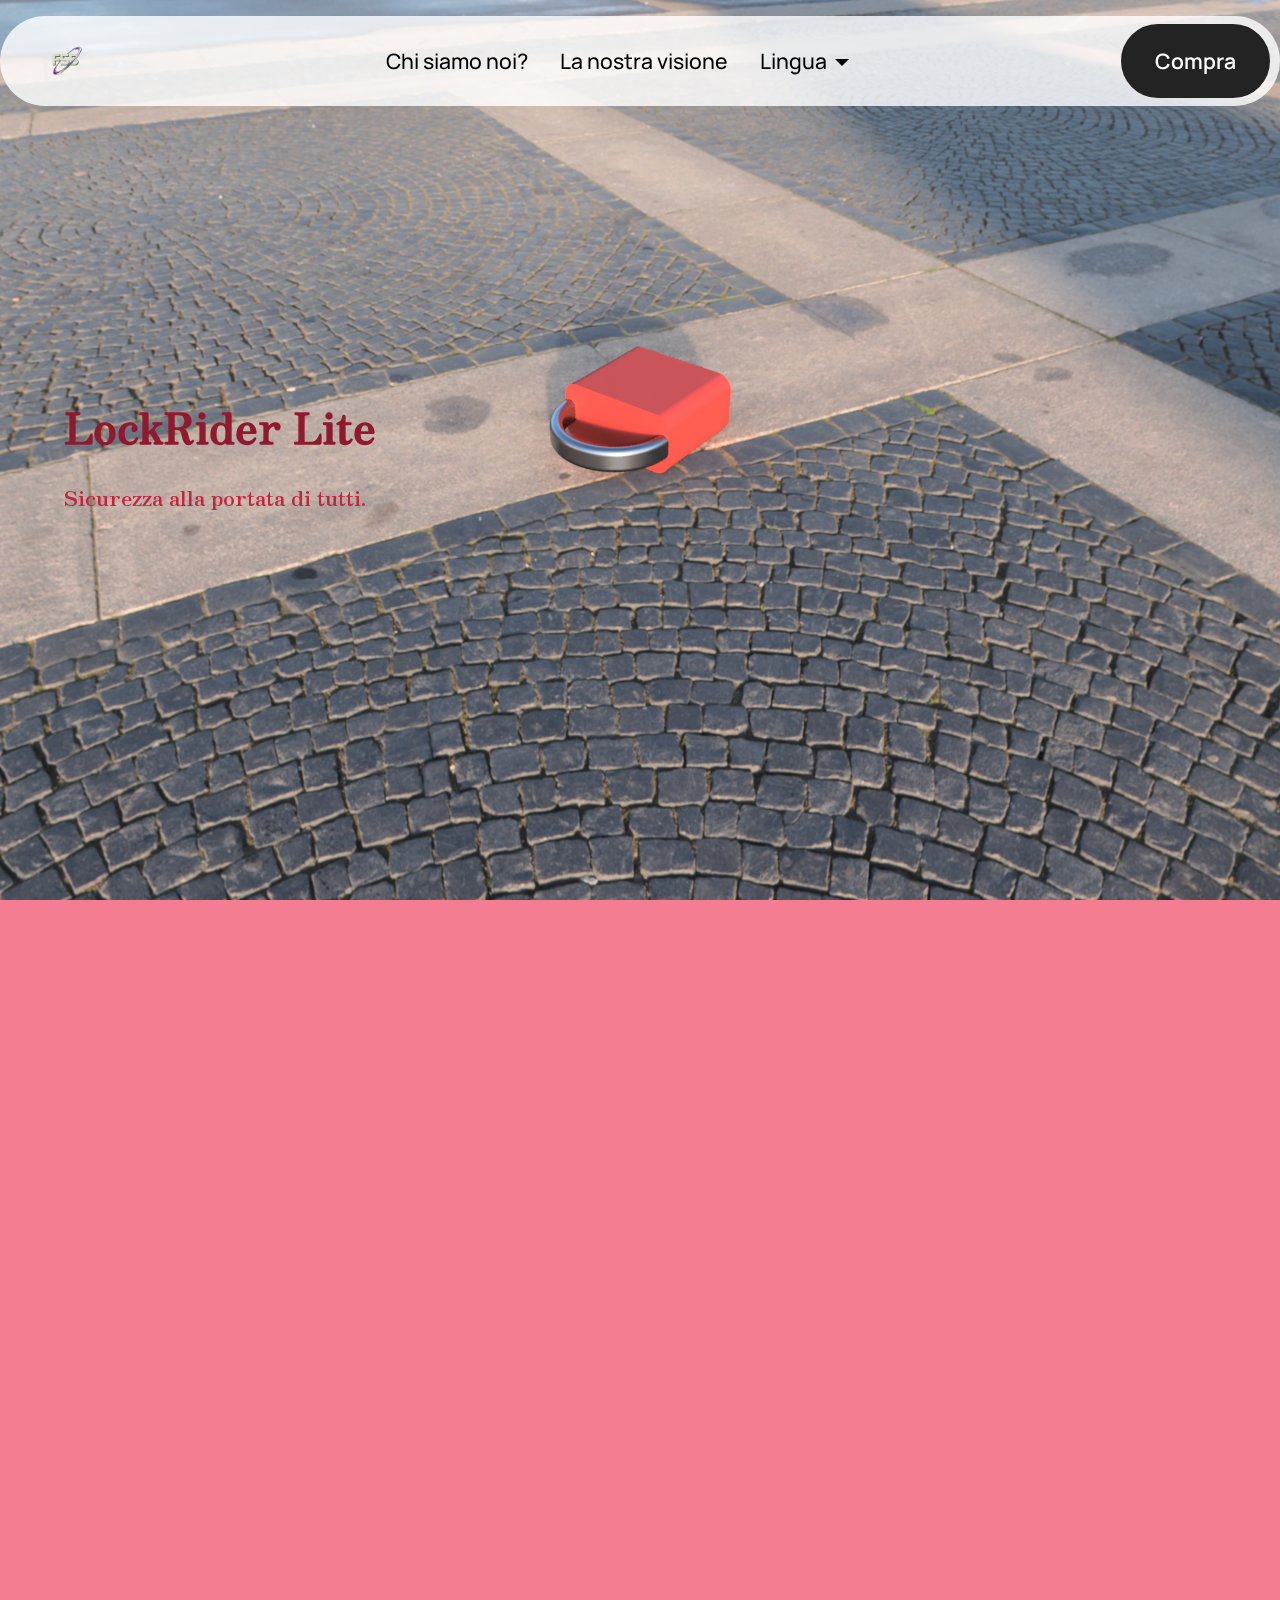
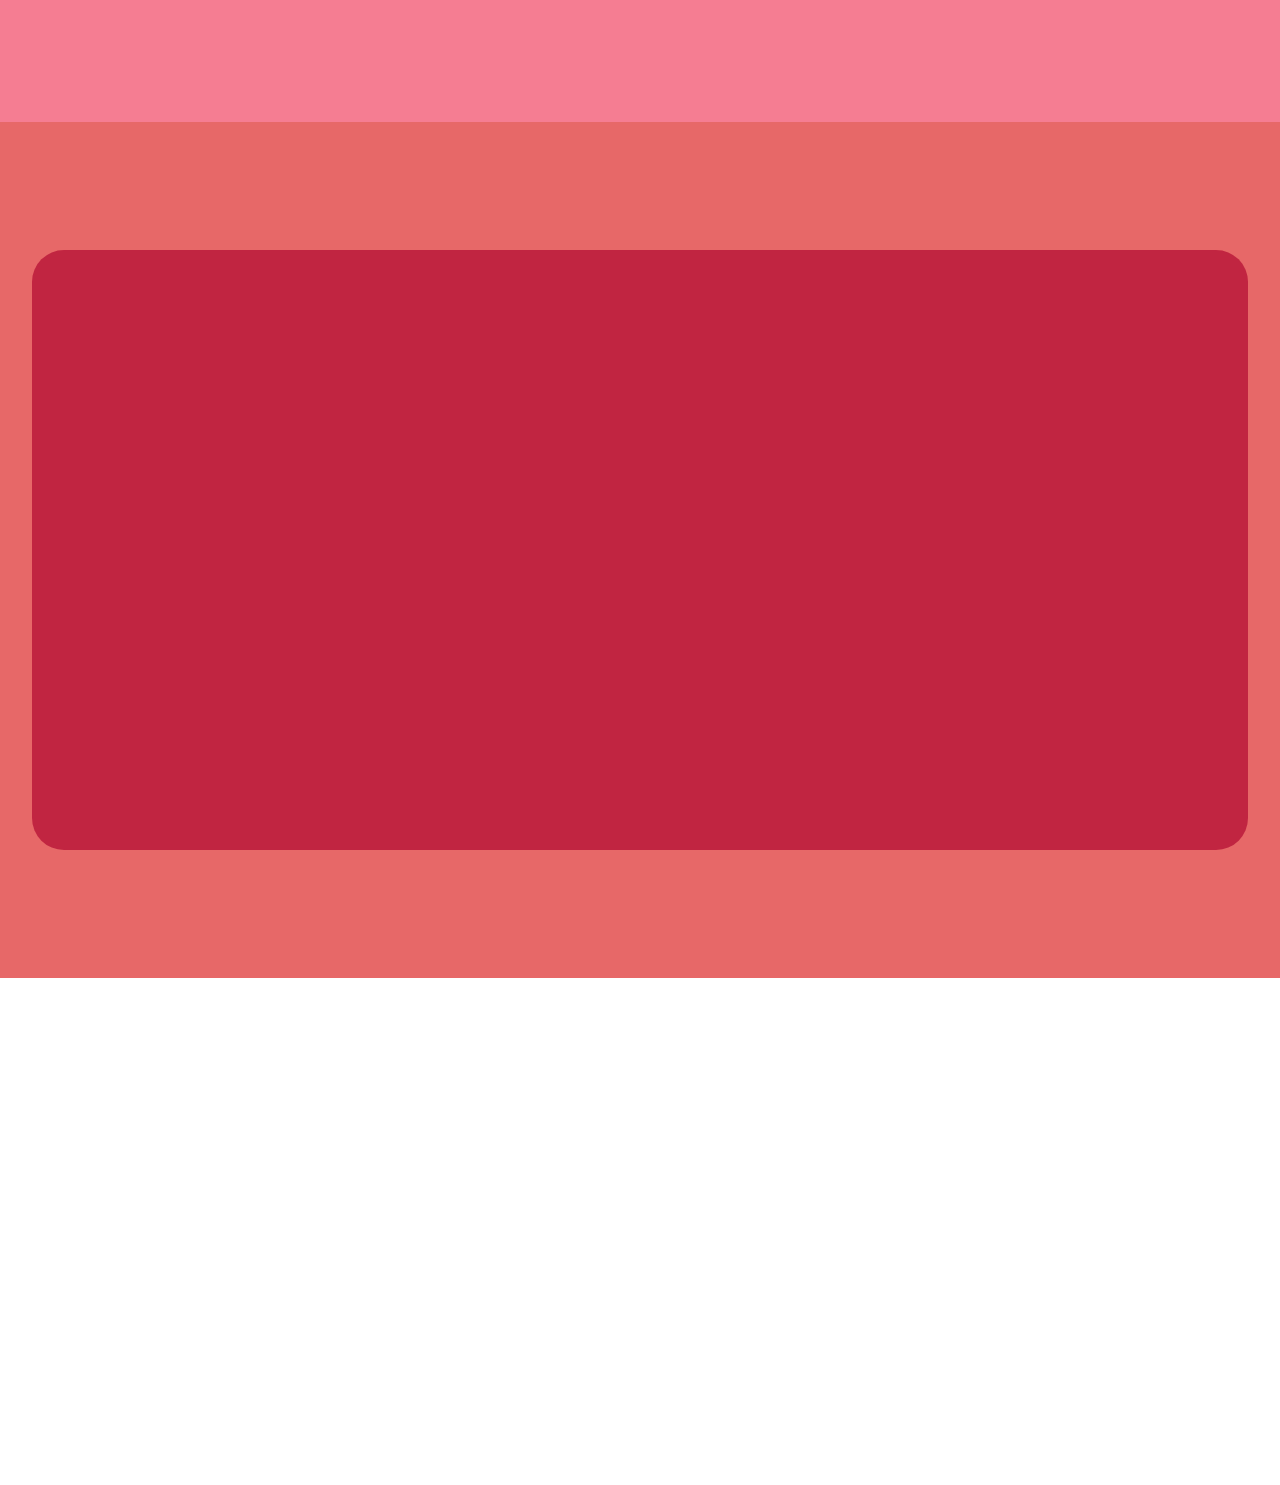
<file: Lite-LR.html>
<!DOCTYPE html>
<html  >
<head>
  <!-- Site made with Mobirise Website Builder v6.0.1, https://mobirise.com -->
  <meta charset="UTF-8">
  <meta http-equiv="X-UA-Compatible" content="IE=edge">
  <meta name="generator" content="Mobirise v6.0.1, mobirise.com">
  <meta name="viewport" content="width=device-width, initial-scale=1, minimum-scale=1">
  <link rel="shortcut icon" href="assets/images/logo-nobg.png" type="image/x-icon">
  <meta name="description" content="">
  
  
  <title>LockRider Lite</title>
  <link rel="stylesheet" href="assets/web/assets/mobirise-icons2/mobirise2.css">
  <link rel="stylesheet" href="assets/bootstrap/css/bootstrap.min.css">
  <link rel="stylesheet" href="assets/bootstrap/css/bootstrap-grid.min.css">
  <link rel="stylesheet" href="assets/bootstrap/css/bootstrap-reboot.min.css">
  <link rel="stylesheet" href="assets/parallax/jarallax.css">
  <link rel="stylesheet" href="assets/animatecss/animate.css">
  <link rel="stylesheet" href="assets/dropdown/css/style.css">
  <link rel="stylesheet" href="assets/socicon/css/styles.css">
  <link rel="stylesheet" href="assets/theme/css/style.css">
  <link rel="preload" href="https://fonts.googleapis.com/css?family=Zen+Antique:400&display=swap" as="style" onload="this.onload=null;this.rel='stylesheet'">
  <noscript><link rel="stylesheet" href="https://fonts.googleapis.com/css?family=Zen+Antique:400&display=swap"></noscript>
  <link rel="preload" href="https://fonts.googleapis.com/css?family=Manrope:200,300,400,500,600,700,800&display=swap" as="style" onload="this.onload=null;this.rel='stylesheet'">
  <noscript><link rel="stylesheet" href="https://fonts.googleapis.com/css?family=Manrope:200,300,400,500,600,700,800&display=swap"></noscript>
  <link rel="preload" as="style" href="assets/mobirise/css/mbr-additional.css?v=jacWcZ"><link rel="stylesheet" href="assets/mobirise/css/mbr-additional.css?v=jacWcZ" type="text/css">

  
  
  
</head>
<body>
  
  <section data-bs-version="5.1" class="menu menu1 cid-tJGsCG1vVL" once="menu" id="menu01-k">
	

	<nav class="navbar navbar-dropdown navbar-fixed-top navbar-expand-lg">
		<div class="container">
			<div class="navbar-brand">
				<span class="navbar-logo">
					
						<img src="assets/images/logo-nobg.png" alt="Mobirise Website Builder" style="height: 3rem;">
					
				</span>
				
			</div>
			<button class="navbar-toggler" type="button" data-toggle="collapse" data-bs-toggle="collapse" data-target="#navbarSupportedContent" data-bs-target="#navbarSupportedContent" aria-controls="navbarNavAltMarkup" aria-expanded="false" aria-label="Toggle navigation">
				<div class="hamburger">
					<span></span>
					<span></span>
					<span></span>
					<span></span>
				</div>
			</button>
			<div class="collapse navbar-collapse" id="navbarSupportedContent">
				<ul class="navbar-nav nav-dropdown" data-app-modern-menu="true"><li class="nav-item"><a class="nav-link link text-success text-primary display-4" href="noi.html#header17-1f">Chi siamo noi?</a></li>
					<li class="nav-item">
						<a class="nav-link link text-success text-primary display-4" href="noi.html#features036-1d">La nostra visione</a>
					</li><li class="nav-item dropdown">
						<a class="nav-link link dropdown-toggle text-success show display-4" href="index.html#features04-5" aria-expanded="true" data-toggle="dropdown-submenu" data-bs-toggle="dropdown" data-bs-auto-close="outside">Lingua</a><div class="dropdown-menu show" aria-labelledby="dropdown-830" data-bs-popper="none"><a class="dropdown-item text-success display-4" href="index.html#features04-5">Italiano</a><a class="dropdown-item text-success display-4" href="index.html#features04-5">Inglese<br></a></div>
					</li></ul>
				
				<div class="navbar-buttons mbr-section-btn"><a class="btn btn-black display-4" href="index.html#features04-5">Compra<br></a></div>
			</div>
		</div>
	</nav>
</section>

<section data-bs-version="5.1" class="header16 cid-uFdbqTyJTB mbr-fullscreen mbr-parallax-background" id="header17-n">
  
  
  <div class="container-fluid">
    <div class="row">
      <div class="content-wrap col-12 col-md-12">
        <h1 class="mbr-section-title mbr-fonts-style mbr-white mb-4 display-1">
          <strong><br>LockRide</strong><strong>r Lite</strong></h1>
        
        <p class="mbr-fonts-style mbr-text mbr-white mb-4 display-7">Sicurezza alla portata di tutti.</p>
        
      </div>
    </div>
  </div>
</section>

<section data-bs-version="5.1" class="features19 cid-uFddteciYQ" id="features019-p">
	

	
	
	<div class="container">
		<div class="row justify-content-center">
			<div class="col-12 mb-5 content-head">
				<h3 class="mbr-section-title mbr-fonts-style align-center mb-0 display-2"><strong>Scopri Lite</strong></h3>
				
			</div>
		</div>
		<div class="row">
			
			<div class="item features-without-image col-12 col-lg-4 item-mb active">
				<div class="item-wrapper">
					<div class="card-box align-left">
						<div class="img-wrapper mb-3">
							<img class="" src="assets/images/setting.png" data-slide-to="0" data-bs-slide-to="0" alt="">
						</div>
						<h5 class="card-title mbr-fonts-style display-5"><strong>Assemblaggio</strong></h5>
						<p class="card-text mbr-fonts-style display-7">LockRider Lite è realizzato tramite un processo di produzione moderno che prevede l'utilizzo di resine riciclate per l'involucro esterno&nbsp; e l'assemblaggio con componenti più economici, questo riduce notevolmente il prezzo a soli 25 euro!&nbsp;</p>
					</div>
				</div>
			</div><div class="item features-without-image col-12 col-lg-4 item-mb">
				<div class="item-wrapper">
					<div class="card-box align-left">
						<div class="img-wrapper mb-3">
							<img class="" src="assets/images/circuit.png" data-slide-to="1" data-bs-slide-to="1" alt="">
						</div>
						<h5 class="card-title mbr-fonts-style display-5"><strong>Funzionalità</strong></h5>
						<p class="card-text mbr-fonts-style display-7">Grazie a questo economico ma innovativo SmartLock viene&nbsp; conservata la natura di FSS, cioè proporre un prodotto Tech con funzionalità di base come l'antifurto e lo sblocco tramite card.</p>
					</div>
				</div>
			</div>
			<div class="item features-without-image col-12 col-lg-4 item-mb">
				<div class="item-wrapper">
					<div class="card-box align-left">
						<div class="img-wrapper mb-3">
							<img class="" src="assets/images/mobile-app.png" alt="">
						</div>
						<h5 class="card-title mbr-fonts-style display-5"><a href="page7.html" class="text-primary"><strong>App</strong></a></h5>
						<p class="card-text mbr-fonts-style display-7">A causa di limitazioni tecniche per questo modello non è supportata l'app, differenziando Lite dalla versione Standard.</p>
					</div>
				</div>
			</div>
		</div>
	</div>
</section>

<section data-bs-version="5.1" class="features024 cid-uFdcmKPfys" id="features024-o">
  

  
  

  <div class="container">
    <div class="row justify-content-center align-items-center">
      <div class="col-12">
        <div class="card-wrapper">
          <div class="row">
            <div class="col-12 col-md-12 col-lg-6 image-wrapper">
              <img class="w-100" src="assets/images/a.png" alt="Mobirise Website Builder">
            </div>
            <div class="col-12 col-lg col-md-12">
              <div class="text-wrapper align-left">
                <h5 class="mbr-section-title mbr-fonts-style mb-4 display-2"><strong>LockRider Lite</strong></h5>
                <p class="price mbr-fonts-style mb-4 display-7">€25.00
                </p>
                
                <div class="mbr-section-btn mt-3"><a class="btn btn-lg btn-danger-outline display-7" href="https://mobiri.se">Compra ora</a></div>
              </div>
            </div>
          </div>
        </div>
      </div>
    </div>
  </div>
</section>

<section data-bs-version="5.1" class="footer3 programm5 cid-tL7oDZlVRK" once="footers" id="footer03-l">

        

    

    <div class="container">
        <div class="row">

            <div class="row-links mb-4">
                <ul class="header-menu">
                  
                  
                  
                  
                <li class="header-menu-item mbr-fonts-style display-5"><a href="Noi.html" class="text-success text-primary">Team</a></li><li class="header-menu-item mbr-fonts-style display-5"><a href="index.html#features04-5" class="text-success text-primary">Negozio</a></li><li class="header-menu-item mbr-fonts-style display-5"><a href="Noi.html#features036-1d" class="text-success text-primary">Progetto</a></li><li class="header-menu-item mbr-fonts-style display-5"><a href="index.html#list01-2" class="text-success text-primary">Domande e Aiuto</a></li><li class="header-menu-item mbr-fonts-style display-5"><a href="index.html#contacts3-1" class="text-success text-primary">Contatti</a></li></ul>
              </div>

            <div class="col-12">
                <div class="social-row">
                    <div class="soc-item">
                        <a href="https://mobiri.se/" target="_blank">
                            <span class="mbr-iconfont socicon socicon-facebook display-7"></span>
                        </a>
                    </div>
                    <div class="soc-item">
                        <a href="https://mobiri.se/" target="_blank">
                            <span class="mbr-iconfont socicon-youtube socicon"></span>
                        </a>
                    </div>
                    <div class="soc-item">
                        <a href="https://mobiri.se/" target="_blank">
                            <span class="mbr-iconfont socicon-instagram socicon"></span>
                        </a>
                    </div>
                    <div class="soc-item">
                        <a href="https://mobiri.se/" target="_blank">
                            <span class="mbr-iconfont socicon-whatsapp socicon"></span>
                        </a>
                    </div>
                    <div class="soc-item">
                        <a href="https://mobiri.se/" target="_blank">
                            <span class="mbr-iconfont socicon-messenger socicon" style=""></span>
                        </a>
                    </div>
                </div>
            </div>
            <div class="col-12 mt-5">
                <p class="mbr-fonts-style copyright display-7">
                    © Copyright FSS - All Rights Reserved
                </p>
            </div>
        </div>
    </div>
</section><section class="display-7" style="padding: 0;align-items: center;justify-content: center;flex-wrap: wrap;    align-content: center;display: flex;position: relative;height: 4rem;"><a href="https://mobiri.se/" style="flex: 1 1;height: 4rem;position: absolute;width: 100%;z-index: 1;"><img alt="" style="height: 4rem;" src="[data-uri]"></a><p style="margin: 0;text-align: center;" class="display-7">&#8204;</p><a style="z-index:1" href="https://mobirise.com/offline-website-builder.html">Offline Website Builder</a></section><script src="assets/bootstrap/js/bootstrap.bundle.min.js"></script>  <script src="assets/parallax/jarallax.js"></script>  <script src="assets/smoothscroll/smooth-scroll.js"></script>  <script src="assets/ytplayer/index.js"></script>  <script src="assets/dropdown/js/navbar-dropdown.js"></script>  <script src="assets/theme/js/script.js"></script>  
  
  
  <input name="animation" type="hidden">
  </body>
</html>
</file>
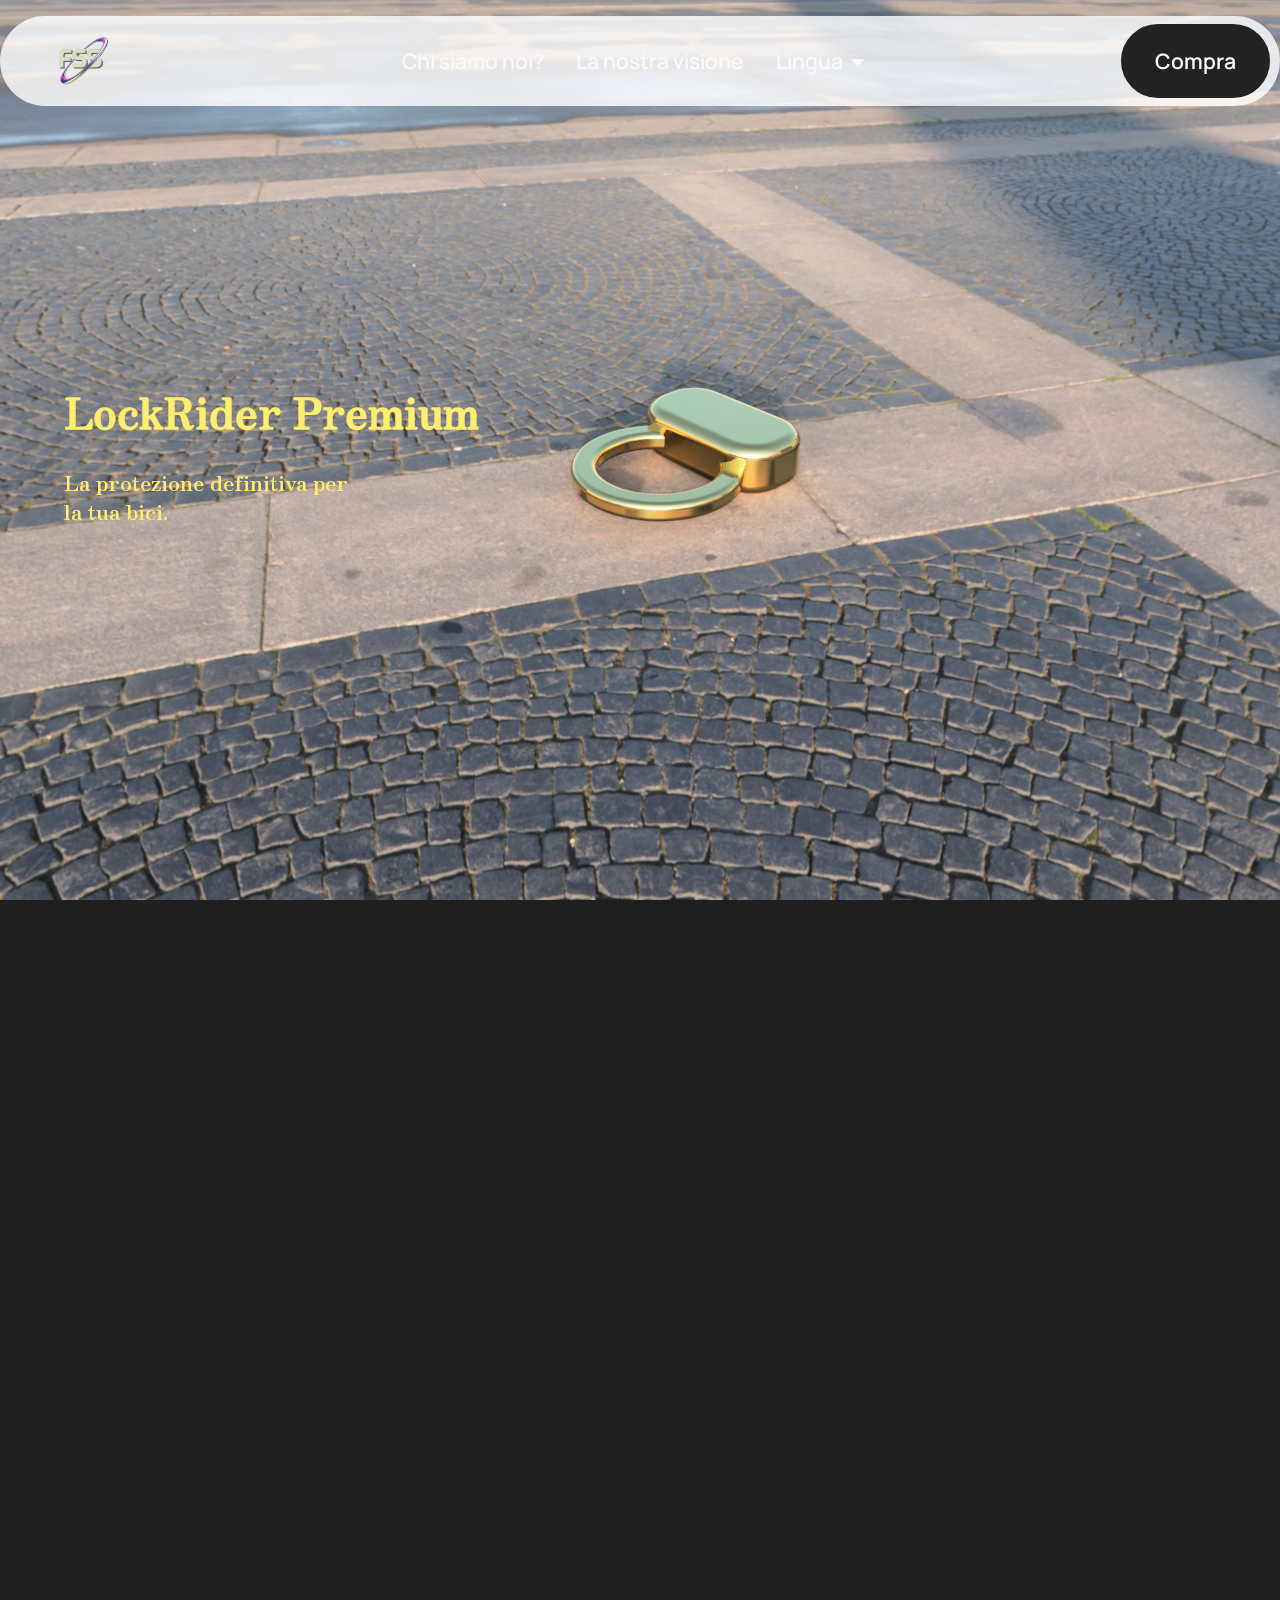
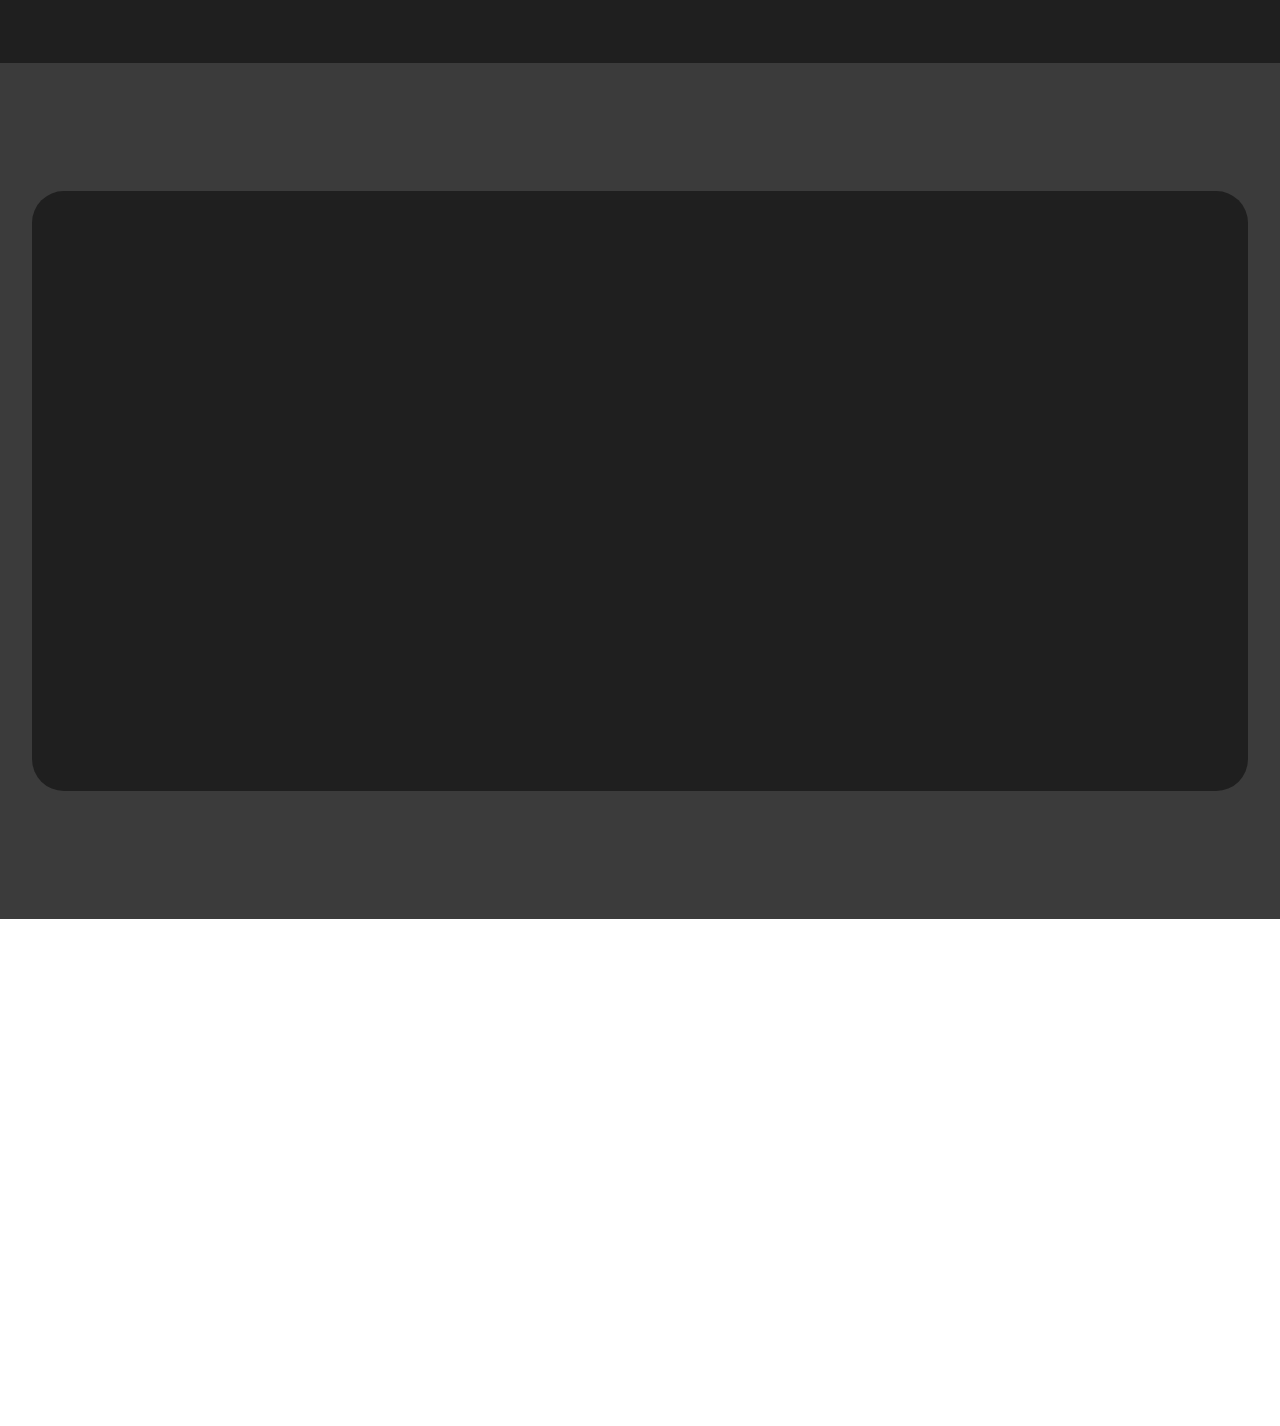
<file: Premium-LR.html>
<!DOCTYPE html>
<html  >
<head>
  <!-- Site made with Mobirise Website Builder v6.0.1, https://mobirise.com -->
  <meta charset="UTF-8">
  <meta http-equiv="X-UA-Compatible" content="IE=edge">
  <meta name="generator" content="Mobirise v6.0.1, mobirise.com">
  <meta name="viewport" content="width=device-width, initial-scale=1, minimum-scale=1">
  <link rel="shortcut icon" href="assets/images/logo-nobg.png" type="image/x-icon">
  <meta name="description" content="">
  
  
  <title>LockRider Premium</title>
  <link rel="stylesheet" href="assets/web/assets/mobirise-icons2/mobirise2.css">
  <link rel="stylesheet" href="assets/bootstrap/css/bootstrap.min.css">
  <link rel="stylesheet" href="assets/bootstrap/css/bootstrap-grid.min.css">
  <link rel="stylesheet" href="assets/bootstrap/css/bootstrap-reboot.min.css">
  <link rel="stylesheet" href="assets/parallax/jarallax.css">
  <link rel="stylesheet" href="assets/animatecss/animate.css">
  <link rel="stylesheet" href="assets/dropdown/css/style.css">
  <link rel="stylesheet" href="assets/socicon/css/styles.css">
  <link rel="stylesheet" href="assets/theme/css/style.css">
  <link rel="preload" href="https://fonts.googleapis.com/css?family=Zen+Antique:400&display=swap" as="style" onload="this.onload=null;this.rel='stylesheet'">
  <noscript><link rel="stylesheet" href="https://fonts.googleapis.com/css?family=Zen+Antique:400&display=swap"></noscript>
  <link rel="preload" href="https://fonts.googleapis.com/css?family=Manrope:200,300,400,500,600,700,800&display=swap" as="style" onload="this.onload=null;this.rel='stylesheet'">
  <noscript><link rel="stylesheet" href="https://fonts.googleapis.com/css?family=Manrope:200,300,400,500,600,700,800&display=swap"></noscript>
  <link rel="preload" as="style" href="assets/mobirise/css/mbr-additional.css?v=JXYTPj"><link rel="stylesheet" href="assets/mobirise/css/mbr-additional.css?v=JXYTPj" type="text/css">

  
  
  
</head>
<body>
  
  <section data-bs-version="5.1" class="menu menu1 cid-uFe3NIB9rY" once="menu" id="menu01-x">
	

	<nav class="navbar navbar-dropdown navbar-fixed-top navbar-expand-lg">
		<div class="container">
			<div class="navbar-brand">
				<span class="navbar-logo">
					
						<a href="index.html"><img src="assets/images/logo-nobg.png" alt="Mobirise Website Builder" style="height: 5rem;"></a>
					
				</span>
				
			</div>
			<button class="navbar-toggler" type="button" data-toggle="collapse" data-bs-toggle="collapse" data-target="#navbarSupportedContent" data-bs-target="#navbarSupportedContent" aria-controls="navbarNavAltMarkup" aria-expanded="false" aria-label="Toggle navigation">
				<div class="hamburger">
					<span></span>
					<span></span>
					<span></span>
					<span></span>
				</div>
			</button>
			<div class="collapse navbar-collapse" id="navbarSupportedContent">
				<ul class="navbar-nav nav-dropdown" data-app-modern-menu="true"><li class="nav-item"><a class="nav-link link text-white display-4" href="noi.html#header17-1f">Chi siamo noi?</a></li>
					<li class="nav-item">
						<a class="nav-link link text-white display-4" href="noi.html#features036-1d">La nostra visione</a>
					</li><li class="nav-item dropdown">
						<a class="nav-link link dropdown-toggle text-white display-4" href="index.html#features04-5" aria-expanded="false" data-toggle="dropdown-submenu" data-bs-toggle="dropdown" data-bs-auto-close="outside">Lingua</a><div class="dropdown-menu" aria-labelledby="dropdown-830"><a class="dropdown-item text-white display-4" href="index.html#features04-5">Italiano</a><a class="dropdown-item text-white display-4" href="index.html#features04-5">Inglese<br></a></div>
					</li></ul>
				
				<div class="navbar-buttons mbr-section-btn"><a class="btn btn-black display-4" href="index.html#features04-5">Compra<br></a></div>
			</div>
		</div>
	</nav>
</section>

<section data-bs-version="5.1" class="header16 cid-uFe3NJrZOf mbr-fullscreen mbr-parallax-background" id="header17-y">
  
  
  <div class="container-fluid">
    <div class="row">
      <div class="content-wrap col-12 col-md-12">
        <h1 class="mbr-section-title mbr-fonts-style mbr-white mb-4 display-1">
          <strong><br>LockRider Premium</strong></h1>
        
        <p class="mbr-fonts-style mbr-text mbr-white mb-4 display-7">La protezione definitiva per<br>la tua bici.</p>
        
      </div>
    </div>
  </div>
</section>

<section data-bs-version="5.1" class="features19 cid-uFe3NKiPHf" id="features019-z">
	

	
	
	<div class="container">
		<div class="row justify-content-center">
			<div class="col-12 mb-5 content-head">
				<h3 class="mbr-section-title mbr-fonts-style align-center mb-0 display-2"><strong>Scopri Premium</strong></h3>
				
			</div>
		</div>
		<div class="row">
			
			<div class="item features-without-image col-12 col-lg-4 item-mb active">
				<div class="item-wrapper">
					<div class="card-box align-left">
						<div class="img-wrapper mb-3">
							<img class="" src="assets/images/setting.png" data-slide-to="0" data-bs-slide-to="0" alt="">
						</div>
						<h5 class="card-title mbr-fonts-style display-5"><strong>Assemblaggio</strong></h5>
						<p class="card-text mbr-fonts-style display-7"><strong>Premium è pensato come un prodotto premium con funzionalità avanzate, perciò i componenti impiegati sono pensati per essere più durevoli e l'involucro è realizzato in metallo.</strong></p>
					</div>
				</div>
			</div>
			<div class="item features-without-image col-12 col-lg-4 item-mb">
				<div class="item-wrapper">
					<div class="card-box align-left">
						<div class="img-wrapper mb-3">
							<img class="" src="assets/images/circuit.png" data-slide-to="1" data-bs-slide-to="1" alt="">
						</div>
						<h5 class="card-title mbr-fonts-style display-5"><strong>Funzionalità</strong></h5>
						<p class="card-text mbr-fonts-style display-7"><strong>Le funzionalità incluse nella versione Standard e Lite, quali Bluetooth, segnalazione del movimento sono presenti, con l'aggiunta della geolocalizzazione tramite app.</strong></p>
					</div>
				</div>
			</div><div class="item features-without-image col-12 col-lg-4 item-mb">
				<div class="item-wrapper">
					<div class="card-box align-left">
						<div class="img-wrapper mb-3">
							<img class="" src="assets/images/mobile-app.png" data-slide-to="2" data-bs-slide-to="2" alt="">
						</div>
						<h5 class="card-title mbr-fonts-style display-5"><a href="page7.html" class="text-warning"><strong>App</strong></a></h5>
						<p class="card-text mbr-fonts-style display-7"><strong>In seguito all'ordine di LockRider Premium viene fornito un codice di attivazione per la versione Premium dell'app, in cui è disponibile anche il tasto <br>"Trova la mia bici".</strong></p>
					</div>
				</div>
			</div>
		</div>
	</div>
</section>

<section data-bs-version="5.1" class="features024 cid-uFe3NLb5Bq" id="features024-10">
  

  
  

  <div class="container">
    <div class="row justify-content-center align-items-center">
      <div class="col-12">
        <div class="card-wrapper">
          <div class="row">
            <div class="col-12 col-md-12 col-lg-6 image-wrapper">
              <img class="w-100" src="assets/images/b.png" alt="Mobirise Website Builder">
            </div>
            <div class="col-12 col-lg col-md-12">
              <div class="text-wrapper align-left">
                <h5 class="mbr-section-title mbr-fonts-style mb-4 display-2"><strong>LockRider Premium</strong></h5>
                <p class="price mbr-fonts-style mb-4 display-7">€90.00
                </p>
                
                <div class="mbr-section-btn mt-3"><a class="btn btn-lg btn-warning-outline display-7" href="https://mobiri.se">Compra ora</a></div>
              </div>
            </div>
          </div>
        </div>
      </div>
    </div>
  </div>
</section>

<section data-bs-version="5.1" class="footer3 programm5 cid-uFe3NLTQZ9" once="footers" id="footer03-11">

        

    

    <div class="container">
        <div class="row">

            <div class="row-links mb-4">
                <ul class="header-menu">
                  
                  
                  
                  
                <li class="header-menu-item mbr-fonts-style display-5"><a href="Noi.html" class="text-success text-primary">Team</a></li><li class="header-menu-item mbr-fonts-style display-5"><a href="index.html#features04-5" class="text-success text-primary">Negozio</a></li><li class="header-menu-item mbr-fonts-style display-5"><a href="Noi.html#features036-1d" class="text-success text-primary">Progetto</a></li><li class="header-menu-item mbr-fonts-style display-5"><a href="index.html#list01-2" class="text-success text-primary">Domande e Aiuto</a></li><li class="header-menu-item mbr-fonts-style display-5"><a href="index.html#contacts3-1" class="text-success text-primary">Contatti</a></li></ul>
              </div>

            <div class="col-12">
                <div class="social-row">
                    <div class="soc-item">
                        <a href="https://mobiri.se/" target="_blank">
                            <span class="mbr-iconfont socicon socicon-facebook display-7"></span>
                        </a>
                    </div>
                    <div class="soc-item">
                        <a href="https://mobiri.se/" target="_blank">
                            <span class="mbr-iconfont socicon-youtube socicon"></span>
                        </a>
                    </div>
                    <div class="soc-item">
                        <a href="https://mobiri.se/" target="_blank">
                            <span class="mbr-iconfont socicon-instagram socicon"></span>
                        </a>
                    </div>
                    <div class="soc-item">
                        <a href="https://mobiri.se/" target="_blank">
                            <span class="mbr-iconfont socicon-whatsapp socicon"></span>
                        </a>
                    </div>
                    <div class="soc-item">
                        <a href="https://mobiri.se/" target="_blank">
                            <span class="mbr-iconfont socicon-messenger socicon" style=""></span>
                        </a>
                    </div>
                </div>
            </div>
            <div class="col-12 mt-5">
                <p class="mbr-fonts-style copyright display-7">
                    © Copyright FSS - All Rights Reserved
                </p>
            </div>
        </div>
    </div>
</section><section class="display-7" style="padding: 0;align-items: center;justify-content: center;flex-wrap: wrap;    align-content: center;display: flex;position: relative;height: 4rem;"><a href="https://mobiri.se/" style="flex: 1 1;height: 4rem;position: absolute;width: 100%;z-index: 1;"><img alt="" style="height: 4rem;" src="[data-uri]"></a><p style="margin: 0;text-align: center;" class="display-7">&#8204;</p><a style="z-index:1" href="https://mobirise.com/builder/ai-website-creator.html">AI Website Creator</a></section><script src="assets/bootstrap/js/bootstrap.bundle.min.js"></script>  <script src="assets/parallax/jarallax.js"></script>  <script src="assets/smoothscroll/smooth-scroll.js"></script>  <script src="assets/ytplayer/index.js"></script>  <script src="assets/dropdown/js/navbar-dropdown.js"></script>  <script src="assets/theme/js/script.js"></script>  
  
  
  <input name="animation" type="hidden">
  </body>
</html>
</file>
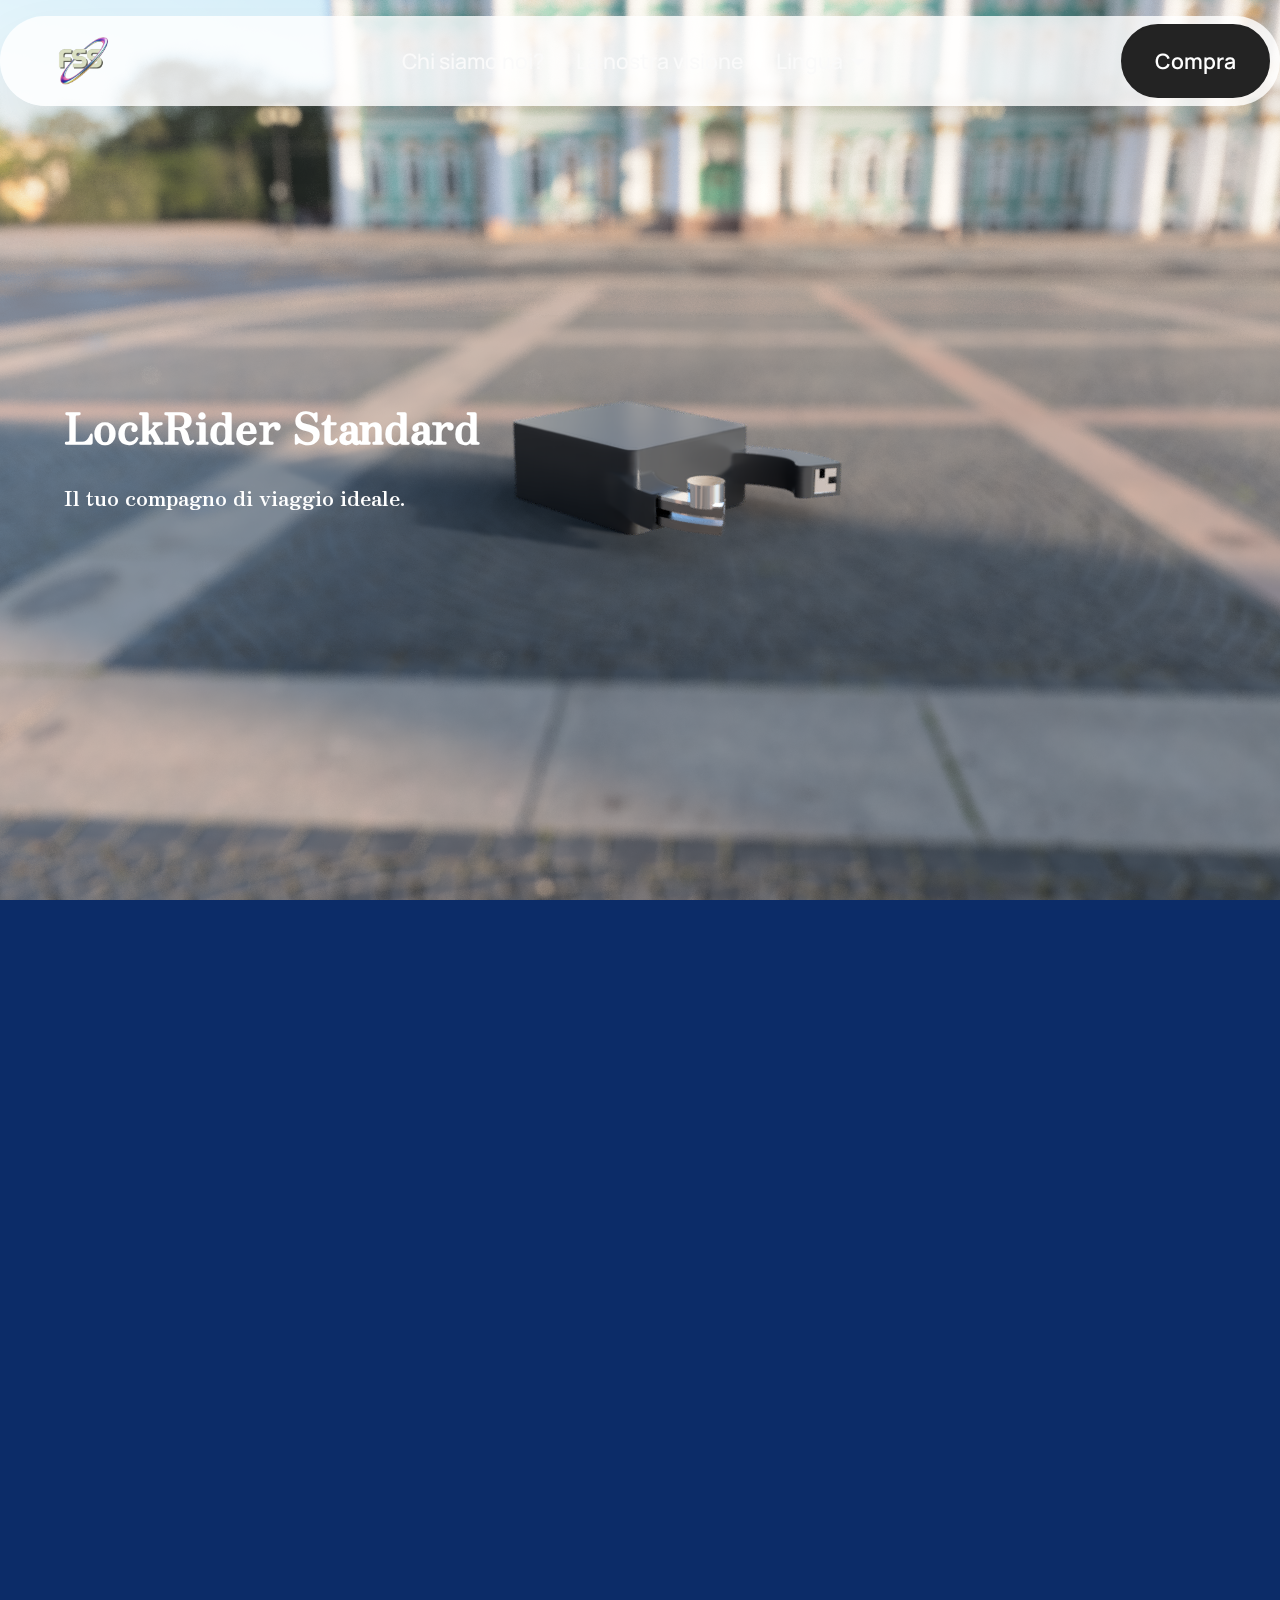
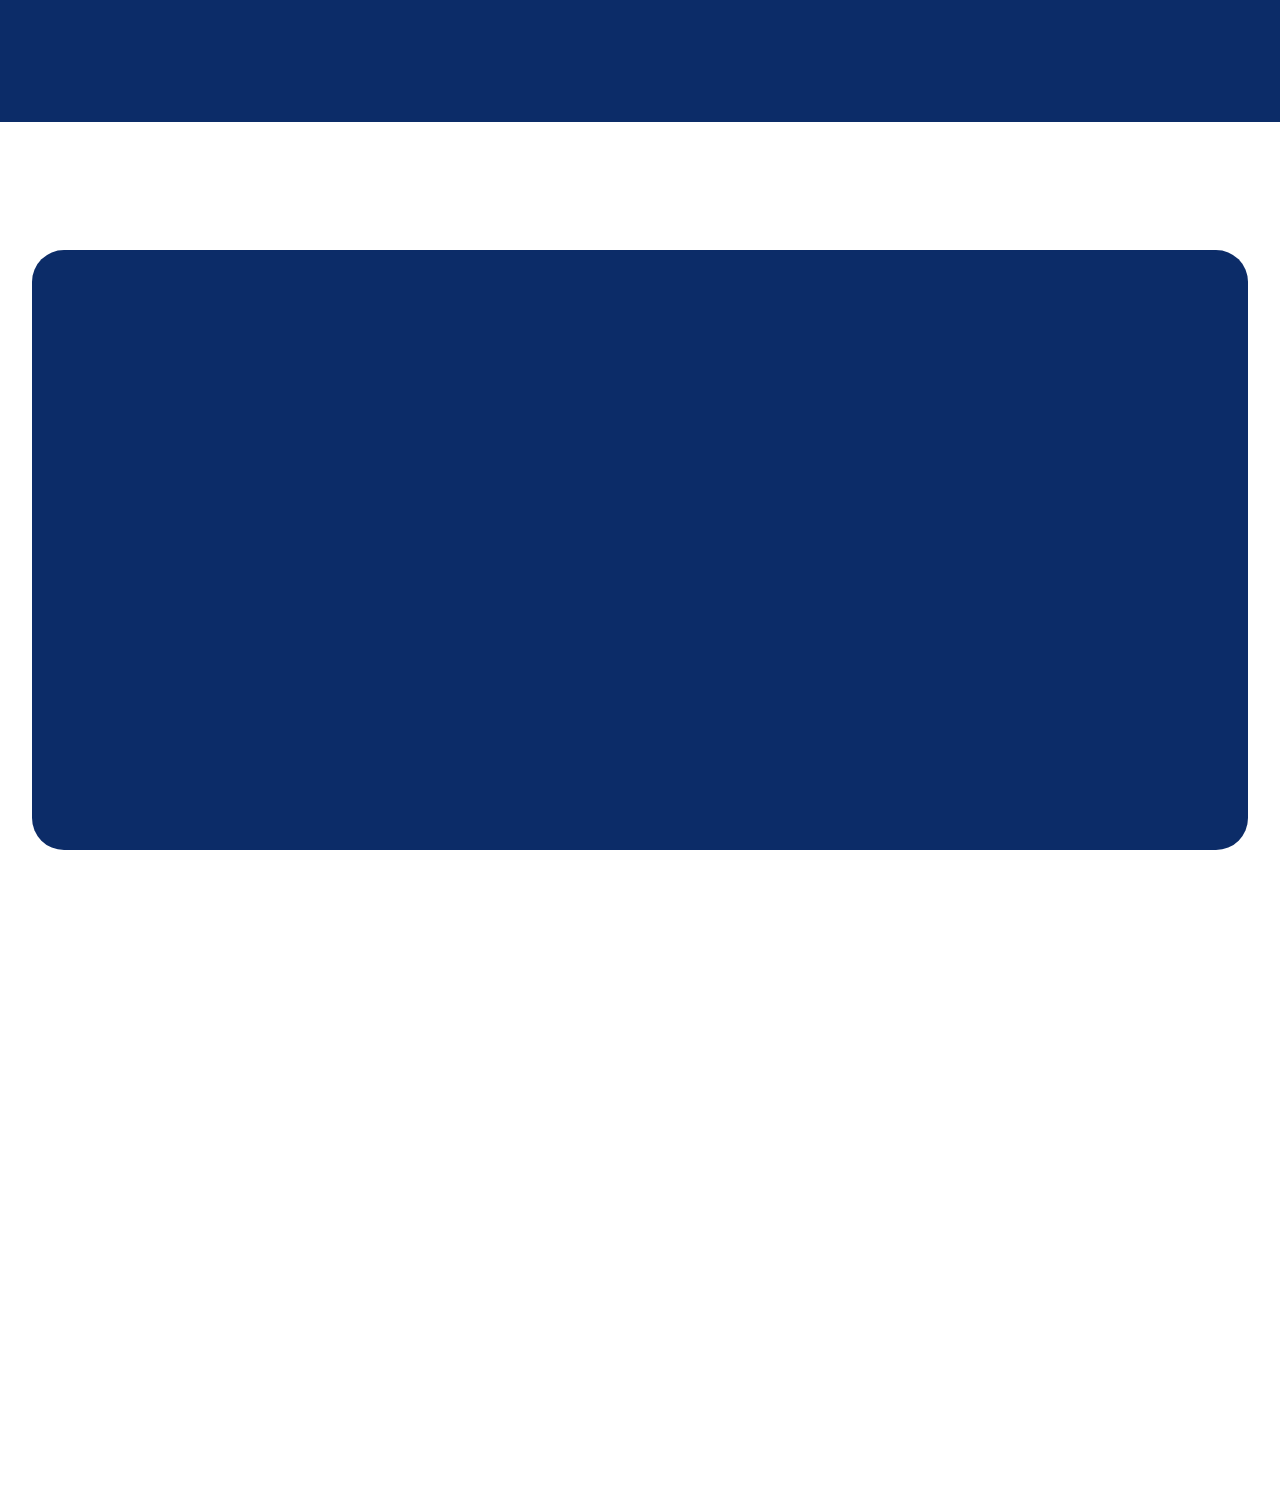
<file: Standard-LR.html>
<!DOCTYPE html>
<html  >
<head>
  <!-- Site made with Mobirise Website Builder v6.0.1, https://mobirise.com -->
  <meta charset="UTF-8">
  <meta http-equiv="X-UA-Compatible" content="IE=edge">
  <meta name="generator" content="Mobirise v6.0.1, mobirise.com">
  <meta name="viewport" content="width=device-width, initial-scale=1, minimum-scale=1">
  <link rel="shortcut icon" href="assets/images/logo-nobg.png" type="image/x-icon">
  <meta name="description" content="">
  
  
  <title>LockRider Standard</title>
  <link rel="stylesheet" href="assets/web/assets/mobirise-icons2/mobirise2.css">
  <link rel="stylesheet" href="assets/bootstrap/css/bootstrap.min.css">
  <link rel="stylesheet" href="assets/bootstrap/css/bootstrap-grid.min.css">
  <link rel="stylesheet" href="assets/bootstrap/css/bootstrap-reboot.min.css">
  <link rel="stylesheet" href="assets/parallax/jarallax.css">
  <link rel="stylesheet" href="assets/animatecss/animate.css">
  <link rel="stylesheet" href="assets/dropdown/css/style.css">
  <link rel="stylesheet" href="assets/socicon/css/styles.css">
  <link rel="stylesheet" href="assets/theme/css/style.css">
  <link rel="preload" href="https://fonts.googleapis.com/css?family=Zen+Antique:400&display=swap" as="style" onload="this.onload=null;this.rel='stylesheet'">
  <noscript><link rel="stylesheet" href="https://fonts.googleapis.com/css?family=Zen+Antique:400&display=swap"></noscript>
  <link rel="preload" href="https://fonts.googleapis.com/css?family=Manrope:200,300,400,500,600,700,800&display=swap" as="style" onload="this.onload=null;this.rel='stylesheet'">
  <noscript><link rel="stylesheet" href="https://fonts.googleapis.com/css?family=Manrope:200,300,400,500,600,700,800&display=swap"></noscript>
  <link rel="preload" as="style" href="assets/mobirise/css/mbr-additional.css?v=ZDllWT"><link rel="stylesheet" href="assets/mobirise/css/mbr-additional.css?v=ZDllWT" type="text/css">

  
  
  
</head>
<body>
  
  <section data-bs-version="5.1" class="menu menu1 cid-uFdS9zYpib" once="menu" id="menu01-s">
	

	<nav class="navbar navbar-dropdown navbar-fixed-top navbar-expand-lg">
		<div class="container">
			<div class="navbar-brand">
				<span class="navbar-logo">
					
						<a href="index.html"><img src="assets/images/logo-nobg.png" alt="Mobirise Website Builder" style="height: 5rem;"></a>
					
				</span>
				
			</div>
			<button class="navbar-toggler" type="button" data-toggle="collapse" data-bs-toggle="collapse" data-target="#navbarSupportedContent" data-bs-target="#navbarSupportedContent" aria-controls="navbarNavAltMarkup" aria-expanded="false" aria-label="Toggle navigation">
				<div class="hamburger">
					<span></span>
					<span></span>
					<span></span>
					<span></span>
				</div>
			</button>
			<div class="collapse navbar-collapse" id="navbarSupportedContent">
				<ul class="navbar-nav nav-dropdown" data-app-modern-menu="true"><li class="nav-item"><a class="nav-link link text-white display-4" href="noi.html#header17-1f">Chi siamo noi?</a></li>
					<li class="nav-item">
						<a class="nav-link link text-white display-4" href="noi.html#features036-1d">La nostra visione</a>
					</li><li class="nav-item dropdown">
						<a class="nav-link link dropdown-toggle text-white display-4" href="index.html#features04-5" aria-expanded="false" data-toggle="dropdown-submenu" data-bs-toggle="dropdown" data-bs-auto-close="outside">Lingua</a><div class="dropdown-menu" aria-labelledby="dropdown-830"><a class="dropdown-item text-white display-4" href="index.html#features04-5">Italiano</a><a class="dropdown-item text-white display-4" href="index.html#features04-5">Inglese<br></a></div>
					</li></ul>
				
				<div class="navbar-buttons mbr-section-btn"><a class="btn btn-black display-4" href="index.html#features04-5">Compra<br></a></div>
			</div>
		</div>
	</nav>
</section>

<section data-bs-version="5.1" class="header16 cid-uFdS9AHeGm mbr-fullscreen mbr-parallax-background" id="header17-t">
  
  
  <div class="container-fluid">
    <div class="row">
      <div class="content-wrap col-12 col-md-12">
        <h1 class="mbr-section-title mbr-fonts-style mbr-white mb-4 display-1">
          <strong><br>LockRider Standard</strong></h1>
        
        <p class="mbr-fonts-style mbr-text mbr-white mb-4 display-7">Il tuo compagno di viaggio ideale.</p>
        
      </div>
    </div>
  </div>
</section>

<section data-bs-version="5.1" class="features19 cid-uFdS9BffNX" id="features019-u">
	

	
	
	<div class="container">
		<div class="row justify-content-center">
			<div class="col-12 mb-5 content-head">
				<h3 class="mbr-section-title mbr-fonts-style align-center mb-0 display-2"><strong>Scopri Standard</strong></h3>
				
			</div>
		</div>
		<div class="row">
			
			<div class="item features-without-image col-12 col-lg-4 item-mb active">
				<div class="item-wrapper">
					<div class="card-box align-left">
						<div class="img-wrapper mb-3">
							<img class="" src="assets/images/setting.png" data-slide-to="0" data-bs-slide-to="0" alt="">
						</div>
						<h5 class="card-title mbr-fonts-style display-5"><strong>Assemb</strong><strong>laggio</strong></h5>
						<p class="card-text mbr-fonts-style display-7">LockRider Standard nasce per essere più affidabile rispetto alla versione Lite, viene quindi prodotto con materiali e componenti più durevoli. È quindi stato dotato di microcontrollore con connettività avanzata.</p>
					</div>
				</div>
			</div><div class="item features-without-image col-12 col-lg-4 item-mb">
				<div class="item-wrapper">
					<div class="card-box align-left">
						<div class="img-wrapper mb-3">
							<img class="" src="assets/images/circuit.png" data-slide-to="1" data-bs-slide-to="1" alt="">
						</div>
						<h5 class="card-title mbr-fonts-style display-5"><strong>Funzionalità</strong></h5>
						<p class="card-text mbr-fonts-style display-7">Comprando questo modello piuttosto che LockRider Lite tramite l'integrazione del Bluetooth è possibile tramite app, in qualsiasi momento e ovunque, sbloccare e bloccare la bici senza il bisogno di alcuna card fisica.<br><br></p>
					</div>
				</div>
			</div><div class="item features-without-image col-12 col-lg-4 item-mb">
				<div class="item-wrapper">
					<div class="card-box align-left">
						<div class="img-wrapper mb-3">
							<img class="" src="assets/images/mobile-app.png" data-slide-to="3" data-bs-slide-to="3" alt="">
						</div>
						<h5 class="card-title mbr-fonts-style display-5"><a href="page7.html" class="text-primary"><strong>App</strong></a></h5>
						<p class="card-text mbr-fonts-style display-7">In seguito all'ordine di LockRider Standard viene fornito un codice di accesso che permette di associare l'app allo SmartLock e di sbloccarne le funzioni.</p>
					</div>
				</div>
			</div>
			
		</div>
	</div>
</section>

<section data-bs-version="5.1" class="features024 cid-uFdS9BOQrW" id="features024-v">
  

  
  

  <div class="container">
    <div class="row justify-content-center align-items-center">
      <div class="col-12">
        <div class="card-wrapper">
          <div class="row">
            <div class="col-12 col-md-12 col-lg-6 image-wrapper">
              <img class="w-100" src="assets/images/cattura.png" alt="">
            </div>
            <div class="col-12 col-lg col-md-12">
              <div class="text-wrapper align-left">
                <h5 class="mbr-section-title mbr-fonts-style mb-4 display-2"><strong>LockRider Standard</strong></h5>
                <p class="price mbr-fonts-style mb-4 display-7">€45.00
                </p>
                
                <div class="mbr-section-btn mt-3"><a class="btn btn-lg btn-white-outline display-7" href="https://mobiri.se">Compra ora</a></div>
              </div>
            </div>
          </div>
        </div>
      </div>
    </div>
  </div>
</section>

<section data-bs-version="5.1" class="footer3 programm5 cid-uFdS9ChDVH" once="footers" id="footer03-w">

        

    

    <div class="container">
        <div class="row">

            <div class="row-links mb-4">
                <ul class="header-menu">
                  
                  
                  
                  
                <li class="header-menu-item mbr-fonts-style display-5"><a href="Noi.html" class="text-success text-primary">Team</a></li><li class="header-menu-item mbr-fonts-style display-5"><a href="index.html#features04-5" class="text-success text-primary">Negozio</a></li><li class="header-menu-item mbr-fonts-style display-5"><a href="Noi.html#features036-1d" class="text-success text-primary">Progetto</a></li><li class="header-menu-item mbr-fonts-style display-5"><a href="index.html#list01-2" class="text-success text-primary">Domande e Aiuto</a></li><li class="header-menu-item mbr-fonts-style display-5"><a href="index.html#contacts3-1" class="text-success text-primary">Contatti</a></li></ul>
              </div>

            <div class="col-12">
                <div class="social-row">
                    <div class="soc-item">
                        <a href="https://mobiri.se/" target="_blank">
                            <span class="mbr-iconfont socicon socicon-facebook display-7"></span>
                        </a>
                    </div>
                    <div class="soc-item">
                        <a href="https://mobiri.se/" target="_blank">
                            <span class="mbr-iconfont socicon-youtube socicon"></span>
                        </a>
                    </div>
                    <div class="soc-item">
                        <a href="https://mobiri.se/" target="_blank">
                            <span class="mbr-iconfont socicon-instagram socicon"></span>
                        </a>
                    </div>
                    <div class="soc-item">
                        <a href="https://mobiri.se/" target="_blank">
                            <span class="mbr-iconfont socicon-whatsapp socicon"></span>
                        </a>
                    </div>
                    <div class="soc-item">
                        <a href="https://mobiri.se/" target="_blank">
                            <span class="mbr-iconfont socicon-messenger socicon" style=""></span>
                        </a>
                    </div>
                </div>
            </div>
            <div class="col-12 mt-5">
                <p class="mbr-fonts-style copyright display-7">
                    © Copyright FSS - All Rights Reserved
                </p>
            </div>
        </div>
    </div>
</section><section class="display-7" style="padding: 0;align-items: center;justify-content: center;flex-wrap: wrap;    align-content: center;display: flex;position: relative;height: 4rem;"><a href="https://mobiri.se/" style="flex: 1 1;height: 4rem;position: absolute;width: 100%;z-index: 1;"><img alt="" style="height: 4rem;" src="[data-uri]"></a><p style="margin: 0;text-align: center;" class="display-7">&#8204;</p><a style="z-index:1" href="https://mobirise.com/builder/no-code-website-builder.html">No Code Website Builder</a></section><script src="assets/bootstrap/js/bootstrap.bundle.min.js"></script>  <script src="assets/parallax/jarallax.js"></script>  <script src="assets/smoothscroll/smooth-scroll.js"></script>  <script src="assets/ytplayer/index.js"></script>  <script src="assets/dropdown/js/navbar-dropdown.js"></script>  <script src="assets/theme/js/script.js"></script>  
  
  
  <input name="animation" type="hidden">
  </body>
</html>
</file>
<file: assets/web/assets/mobirise-icons2/mobirise2.css>
@font-face {
  font-family: 'Moririse2';
  font-display: swap;
  src:  url('mobirise2.eot?f2bix4');
  src:  url('mobirise2.eot?f2bix4#iefix') format('embedded-opentype'),
    url('mobirise2.ttf?f2bix4') format('truetype'),
    url('mobirise2.woff?f2bix4') format('woff'),
    url('mobirise2.svg?f2bix4#mobirise2') format('svg');
  font-weight: normal;
  font-style: normal;
}

[class^="mobi-"], [class*=" mobi-"] {
  /* use !important to prevent issues with browser extensions that change fonts */
  font-family: 'Moririse2' !important;
  speak: none;
  font-style: normal;
  font-weight: normal;
  font-variant: normal;
  text-transform: none;
  line-height: 1;

  /* Better Font Rendering =========== */
  -webkit-font-smoothing: antialiased;
  -moz-osx-font-smoothing: grayscale;
}

.mobi-mbri-add-submenu:before {
  content: "\e900";
}
.mobi-mbri-alert:before {
  content: "\e901";
}
.mobi-mbri-align-center:before {
  content: "\e902";
}
.mobi-mbri-align-justify:before {
  content: "\e903";
}
.mobi-mbri-align-left:before {
  content: "\e904";
}
.mobi-mbri-align-right:before {
  content: "\e905";
}
.mobi-mbri-android:before {
  content: "\e906";
}
.mobi-mbri-apple:before {
  content: "\e907";
}
.mobi-mbri-arrow-down:before {
  content: "\e908";
}
.mobi-mbri-arrow-next:before {
  content: "\e909";
}
.mobi-mbri-arrow-prev:before {
  content: "\e90a";
}
.mobi-mbri-arrow-up:before {
  content: "\e90b";
}
.mobi-mbri-bold:before {
  content: "\e90c";
}
.mobi-mbri-bookmark:before {
  content: "\e90d";
}
.mobi-mbri-bootstrap:before {
  content: "\e90e";
}
.mobi-mbri-briefcase:before {
  content: "\e90f";
}
.mobi-mbri-browse:before {
  content: "\e910";
}
.mobi-mbri-bulleted-list:before {
  content: "\e911";
}
.mobi-mbri-calendar:before {
  content: "\e912";
}
.mobi-mbri-camera:before {
  content: "\e913";
}
.mobi-mbri-cart-add:before {
  content: "\e914";
}
.mobi-mbri-cart-full:before {
  content: "\e915";
}
.mobi-mbri-cash:before {
  content: "\e916";
}
.mobi-mbri-change-style:before {
  content: "\e917";
}
.mobi-mbri-chat:before {
  content: "\e918";
}
.mobi-mbri-clock:before {
  content: "\e919";
}
.mobi-mbri-close:before {
  content: "\e91a";
}
.mobi-mbri-cloud:before {
  content: "\e91b";
}
.mobi-mbri-code:before {
  content: "\e91c";
}
.mobi-mbri-contact-form:before {
  content: "\e91d";
}
.mobi-mbri-credit-card:before {
  content: "\e91e";
}
.mobi-mbri-cursor-click:before {
  content: "\e91f";
}
.mobi-mbri-cust-feedback:before {
  content: "\e920";
}
.mobi-mbri-database:before {
  content: "\e921";
}
.mobi-mbri-delivery:before {
  content: "\e922";
}
.mobi-mbri-desktop:before {
  content: "\e923";
}
.mobi-mbri-devices:before {
  content: "\e924";
}
.mobi-mbri-down:before {
  content: "\e925";
}
.mobi-mbri-download-2:before {
  content: "\e926";
}
.mobi-mbri-download:before {
  content: "\e927";
}
.mobi-mbri-drag-n-drop-2:before {
  content: "\e928";
}
.mobi-mbri-drag-n-drop:before {
  content: "\e929";
}
.mobi-mbri-edit-2:before {
  content: "\e92a";
}
.mobi-mbri-edit:before {
  content: "\e92b";
}
.mobi-mbri-error:before {
  content: "\e92c";
}
.mobi-mbri-extension:before {
  content: "\e92d";
}
.mobi-mbri-features:before {
  content: "\e92e";
}
.mobi-mbri-file:before {
  content: "\e92f";
}
.mobi-mbri-flag:before {
  content: "\e930";
}
.mobi-mbri-folder:before {
  content: "\e931";
}
.mobi-mbri-gift:before {
  content: "\e932";
}
.mobi-mbri-github:before {
  content: "\e933";
}
.mobi-mbri-globe-2:before {
  content: "\e934";
}
.mobi-mbri-globe:before {
  content: "\e935";
}
.mobi-mbri-growing-chart:before {
  content: "\e936";
}
.mobi-mbri-hearth:before {
  content: "\e937";
}
.mobi-mbri-help:before {
  content: "\e938";
}
.mobi-mbri-home:before {
  content: "\e939";
}
.mobi-mbri-hot-cup:before {
  content: "\e93a";
}
.mobi-mbri-idea:before {
  content: "\e93b";
}
.mobi-mbri-image-gallery:before {
  content: "\e93c";
}
.mobi-mbri-image-slider:before {
  content: "\e93d";
}
.mobi-mbri-info:before {
  content: "\e93e";
}
.mobi-mbri-italic:before {
  content: "\e93f";
}
.mobi-mbri-key:before {
  content: "\e940";
}
.mobi-mbri-laptop:before {
  content: "\e941";
}
.mobi-mbri-layers:before {
  content: "\e942";
}
.mobi-mbri-left-right:before {
  content: "\e943";
}
.mobi-mbri-left:before {
  content: "\e944";
}
.mobi-mbri-letter:before {
  content: "\e945";
}
.mobi-mbri-like:before {
  content: "\e946";
}
.mobi-mbri-link:before {
  content: "\e947";
}
.mobi-mbri-lock:before {
  content: "\e948";
}
.mobi-mbri-login:before {
  content: "\e949";
}
.mobi-mbri-logout:before {
  content: "\e94a";
}
.mobi-mbri-magic-stick:before {
  content: "\e94b";
}
.mobi-mbri-map-pin:before {
  content: "\e94c";
}
.mobi-mbri-menu:before {
  content: "\e94d";
}
.mobi-mbri-mobile-2:before {
  content: "\e94e";
}
.mobi-mbri-mobile-horizontal:before {
  content: "\e94f";
}
.mobi-mbri-mobile:before {
  content: "\e950";
}
.mobi-mbri-mobirise:before {
  content: "\e951";
}
.mobi-mbri-more-horizontal:before {
  content: "\e952";
}
.mobi-mbri-more-vertical:before {
  content: "\e953";
}
.mobi-mbri-music:before {
  content: "\e954";
}
.mobi-mbri-new-file:before {
  content: "\e955";
}
.mobi-mbri-numbered-list:before {
  content: "\e956";
}
.mobi-mbri-opened-folder:before {
  content: "\e957";
}
.mobi-mbri-pages:before {
  content: "\e958";
}
.mobi-mbri-paper-plane:before {
  content: "\e959";
}
.mobi-mbri-paperclip:before {
  content: "\e95a";
}
.mobi-mbri-phone:before {
  content: "\e95b";
}
.mobi-mbri-photo:before {
  content: "\e95c";
}
.mobi-mbri-photos:before {
  content: "\e95d";
}
.mobi-mbri-pin:before {
  content: "\e95e";
}
.mobi-mbri-play:before {
  content: "\e95f";
}
.mobi-mbri-plus:before {
  content: "\e960";
}
.mobi-mbri-preview:before {
  content: "\e961";
}
.mobi-mbri-print:before {
  content: "\e962";
}
.mobi-mbri-protect:before {
  content: "\e963";
}
.mobi-mbri-question:before {
  content: "\e964";
}
.mobi-mbri-quote-left:before {
  content: "\e965";
}
.mobi-mbri-quote-right:before {
  content: "\e966";
}
.mobi-mbri-redo:before {
  content: "\e967";
}
.mobi-mbri-refresh:before {
  content: "\e968";
}
.mobi-mbri-responsive-2:before {
  content: "\e969";
}
.mobi-mbri-responsive:before {
  content: "\e96a";
}
.mobi-mbri-right:before {
  content: "\e96b";
}
.mobi-mbri-rocket:before {
  content: "\e96c";
}
.mobi-mbri-sad-face:before {
  content: "\e96d";
}
.mobi-mbri-sale:before {
  content: "\e96e";
}
.mobi-mbri-save:before {
  content: "\e96f";
}
.mobi-mbri-search:before {
  content: "\e970";
}
.mobi-mbri-setting-2:before {
  content: "\e971";
}
.mobi-mbri-setting-3:before {
  content: "\e972";
}
.mobi-mbri-setting:before {
  content: "\e973";
}
.mobi-mbri-share:before {
  content: "\e974";
}
.mobi-mbri-shopping-bag:before {
  content: "\e975";
}
.mobi-mbri-shopping-basket:before {
  content: "\e976";
}
.mobi-mbri-shopping-cart:before {
  content: "\e977";
}
.mobi-mbri-sites:before {
  content: "\e978";
}
.mobi-mbri-smile-face:before {
  content: "\e979";
}
.mobi-mbri-speed:before {
  content: "\e97a";
}
.mobi-mbri-star:before {
  content: "\e97b";
}
.mobi-mbri-success:before {
  content: "\e97c";
}
.mobi-mbri-sun:before {
  content: "\e97d";
}
.mobi-mbri-sun2:before {
  content: "\e97e";
}
.mobi-mbri-tablet-vertical:before {
  content: "\e97f";
}
.mobi-mbri-tablet:before {
  content: "\e980";
}
.mobi-mbri-target:before {
  content: "\e981";
}
.mobi-mbri-timer:before {
  content: "\e982";
}
.mobi-mbri-to-ftp:before {
  content: "\e983";
}
.mobi-mbri-to-local-drive:before {
  content: "\e984";
}
.mobi-mbri-touch-swipe:before {
  content: "\e985";
}
.mobi-mbri-touch:before {
  content: "\e986";
}
.mobi-mbri-trash:before {
  content: "\e987";
}
.mobi-mbri-underline:before {
  content: "\e988";
}
.mobi-mbri-undo:before {
  content: "\e989";
}
.mobi-mbri-unlink:before {
  content: "\e98a";
}
.mobi-mbri-unlock:before {
  content: "\e98b";
}
.mobi-mbri-up-down:before {
  content: "\e98c";
}
.mobi-mbri-up:before {
  content: "\e98d";
}
.mobi-mbri-update:before {
  content: "\e98e";
}
.mobi-mbri-upload-2:before {
  content: "\e98f";
}
.mobi-mbri-upload:before {
  content: "\e990";
}
.mobi-mbri-user-2:before {
  content: "\e991";
}
.mobi-mbri-user:before {
  content: "\e992";
}
.mobi-mbri-users:before {
  content: "\e993";
}
.mobi-mbri-video-play:before {
  content: "\e994";
}
.mobi-mbri-video:before {
  content: "\e995";
}
.mobi-mbri-watch:before {
  content: "\e996";
}
.mobi-mbri-website-theme-2:before {
  content: "\e997";
}
.mobi-mbri-website-theme:before {
  content: "\e998";
}
.mobi-mbri-wifi:before {
  content: "\e999";
}
.mobi-mbri-windows:before {
  content: "\e99a";
}
.mobi-mbri-zoom-in:before {
  content: "\e99b";
}
.mobi-mbri-zoom-out:before {
  content: "\e99c";
}
</file>
<file: assets/dropdown/css/style.css>
.navbar-dropdown {
  left: 0;
  padding: 0;
  position: absolute;
  right: 0;
  top: 0;
  transition: all 0.45s ease;
  z-index: 1030;
  background: #282828; }
  .navbar-dropdown .navbar-logo {
    margin-right: 0.8rem;
    transition: margin 0.3s ease-in-out;
    vertical-align: middle; }
    .navbar-dropdown .navbar-logo img {
      height: 3.125rem;
      transition: all 0.3s ease-in-out; }
    .navbar-dropdown .navbar-logo.mbr-iconfont {
      font-size: 3.125rem;
      line-height: 3.125rem; }
  .navbar-dropdown .navbar-caption {
    font-weight: 700;
    white-space: normal;
    vertical-align: -4px;
    line-height: 3.125rem !important; }
    .navbar-dropdown .navbar-caption, .navbar-dropdown .navbar-caption:hover {
      color: inherit;
      text-decoration: none; }
  .navbar-dropdown .mbr-iconfont + .navbar-caption {
    vertical-align: -1px; }
  .navbar-dropdown.navbar-fixed-top {
    position: fixed; }
  .navbar-dropdown .navbar-brand span {
    vertical-align: -4px; }
  .navbar-dropdown.bg-color.transparent {
    background: none; }
  .navbar-dropdown.navbar-short .navbar-brand {
    padding: 0.625rem 0; }
    .navbar-dropdown.navbar-short .navbar-brand span {
      vertical-align: -1px; }
  .navbar-dropdown.navbar-short .navbar-caption {
    line-height: 2.375rem !important;
    vertical-align: -2px; }
  .navbar-dropdown.navbar-short .navbar-logo {
    margin-right: 0.5rem; }
    .navbar-dropdown.navbar-short .navbar-logo img {
      height: 2.375rem; }
    .navbar-dropdown.navbar-short .navbar-logo.mbr-iconfont {
      font-size: 2.375rem;
      line-height: 2.375rem; }
  .navbar-dropdown.navbar-short .mbr-table-cell {
    height: 3.625rem; }
  .navbar-dropdown .navbar-close {
    left: 0.6875rem;
    position: fixed;
    top: 0.75rem;
    z-index: 1000; }
  .navbar-dropdown .hamburger-icon {
    content: "";
    display: inline-block;
    vertical-align: middle;
    width: 16px;
    -webkit-box-shadow: 0 -6px 0 1px #282828,0 0 0 1px #282828,0 6px 0 1px #282828;
    -moz-box-shadow: 0 -6px 0 1px #282828,0 0 0 1px #282828,0 6px 0 1px #282828;
    box-shadow: 0 -6px 0 1px #282828,0 0 0 1px #282828,0 6px 0 1px #282828; }

.dropdown-menu .dropdown-toggle[data-toggle="dropdown-submenu"]::after {
  border-bottom: 0.35em solid transparent;
  border-left: 0.35em solid;
  border-right: 0;
  border-top: 0.35em solid transparent;
  margin-left: 0.3rem; }

.dropdown-menu .dropdown-item:focus {
  outline: 0; }

.nav-dropdown {
  font-size: 0.75rem;
  font-weight: 500;
  height: auto !important; }
  .nav-dropdown .nav-btn {
    padding-left: 1rem; }
  .nav-dropdown .link {
    margin: .667em 1.667em;
    font-weight: 500;
    padding: 0;
    transition: color .2s ease-in-out; }
    .nav-dropdown .link.dropdown-toggle {
      margin-right: 2.583em; }
      .nav-dropdown .link.dropdown-toggle::after {
        margin-left: .25rem;
        border-top: 0.35em solid;
        border-right: 0.35em solid transparent;
        border-left: 0.35em solid transparent;
        border-bottom: 0; }
      .nav-dropdown .link.dropdown-toggle[aria-expanded="true"] {
        margin: 0;
        padding: 0.667em 3.263em  0.667em 1.667em; }
  .nav-dropdown .link::after,
  .nav-dropdown .dropdown-item::after {
    color: inherit; }
  .nav-dropdown .btn {
    font-size: 0.75rem;
    font-weight: 700;
    letter-spacing: 0;
    margin-bottom: 0;
    padding-left: 1.25rem;
    padding-right: 1.25rem; }
  .nav-dropdown .dropdown-menu {
    border-radius: 0;
    border: 0;
    left: 0;
    margin: 0;
    padding-bottom: 1.25rem;
    padding-top: 1.25rem;
    position: relative; }
  .nav-dropdown .dropdown-submenu {
    margin-left: 0.125rem;
    top: 0; }
  .nav-dropdown .dropdown-item {
    font-weight: 500;
    line-height: 2;
    padding: 0.3846em 4.615em 0.3846em 1.5385em;
    position: relative;
    transition: color .2s ease-in-out, background-color .2s ease-in-out; }
    .nav-dropdown .dropdown-item::after {
      margin-top: -0.3077em;
      position: absolute;
      right: 1.1538em;
      top: 50%; }
    .nav-dropdown .dropdown-item:focus, .nav-dropdown .dropdown-item:hover {
      background: none; }

@media (max-width: 767px) {
  .nav-dropdown.navbar-toggleable-sm {
    bottom: 0;
    display: none;
    left: 0;
    overflow-x: hidden;
    position: fixed;
    top: 0;
    transform: translateX(-100%);
    -ms-transform: translateX(-100%);
    -webkit-transform: translateX(-100%);
    width: 18.75rem;
    z-index: 999; } }
.nav-dropdown.navbar-toggleable-xl {
  bottom: 0;
  display: none;
  left: 0;
  overflow-x: hidden;
  position: fixed;
  top: 0;
  transform: translateX(-100%);
  -ms-transform: translateX(-100%);
  -webkit-transform: translateX(-100%);
  width: 18.75rem;
  z-index: 999; }

.nav-dropdown-sm {
  display: block !important;
  overflow-x: hidden;
  overflow: auto;
  padding-top: 3.875rem; }
  .nav-dropdown-sm::after {
    content: "";
    display: block;
    height: 3rem;
    width: 100%; }
  .nav-dropdown-sm.collapse.in ~ .navbar-close {
    display: block !important; }
  .nav-dropdown-sm.collapsing, .nav-dropdown-sm.collapse.in {
    transform: translateX(0);
    -ms-transform: translateX(0);
    -webkit-transform: translateX(0);
    transition: all 0.25s ease-out;
    -webkit-transition: all 0.25s ease-out;
    background: #282828; }
  .nav-dropdown-sm.collapsing[aria-expanded="false"] {
    transform: translateX(-100%);
    -ms-transform: translateX(-100%);
    -webkit-transform: translateX(-100%); }
  .nav-dropdown-sm .nav-item {
    display: block;
    margin-left: 0 !important;
    padding-left: 0; }
  .nav-dropdown-sm .link,
  .nav-dropdown-sm .dropdown-item {
    border-top: 1px dotted rgba(255, 255, 255, 0.1);
    font-size: 0.8125rem;
    line-height: 1.6;
    margin: 0 !important;
    padding: 0.875rem 2.4rem 0.875rem 1.5625rem !important;
    position: relative;
    white-space: normal; }
    .nav-dropdown-sm .link:focus, .nav-dropdown-sm .link:hover,
    .nav-dropdown-sm .dropdown-item:focus,
    .nav-dropdown-sm .dropdown-item:hover {
      background: rgba(0, 0, 0, 0.2) !important;
      color: #c0a375; }
  .nav-dropdown-sm .nav-btn {
    position: relative;
    padding: 1.5625rem 1.5625rem 0 1.5625rem; }
    .nav-dropdown-sm .nav-btn::before {
      border-top: 1px dotted rgba(255, 255, 255, 0.1);
      content: "";
      left: 0;
      position: absolute;
      top: 0;
      width: 100%; }
    .nav-dropdown-sm .nav-btn + .nav-btn {
      padding-top: 0.625rem; }
      .nav-dropdown-sm .nav-btn + .nav-btn::before {
        display: none; }
  .nav-dropdown-sm .btn {
    padding: 0.625rem 0; }
  .nav-dropdown-sm .dropdown-toggle[data-toggle="dropdown-submenu"]::after {
    margin-left: .25rem;
    border-top: 0.35em solid;
    border-right: 0.35em solid transparent;
    border-left: 0.35em solid transparent;
    border-bottom: 0; }
  .nav-dropdown-sm .dropdown-toggle[data-toggle="dropdown-submenu"][aria-expanded="true"]::after {
    border-top: 0;
    border-right: 0.35em solid transparent;
    border-left: 0.35em solid transparent;
    border-bottom: 0.35em solid; }
  .nav-dropdown-sm .dropdown-menu {
    margin: 0;
    padding: 0;
    position: relative;
    top: 0;
    left: 0;
    width: 100%;
    border: 0;
    float: none;
    border-radius: 0;
    background: none; }
  .nav-dropdown-sm .dropdown-submenu {
    left: 100%;
    margin-left: 0.125rem;
    margin-top: -1.25rem;
    top: 0; }

.navbar-toggleable-sm .nav-dropdown .dropdown-menu {
  position: absolute; }

.navbar-toggleable-sm .nav-dropdown .dropdown-submenu {
  left: 100%;
  margin-left: 0.125rem;
  margin-top: -1.25rem;
  top: 0; }

.navbar-toggleable-sm.opened .nav-dropdown .dropdown-menu {
  position: relative; }

.navbar-toggleable-sm.opened .nav-dropdown .dropdown-submenu {
  left: 0;
  margin-left: 00rem;
  margin-top: 0rem;
  top: 0; }

.is-builder .nav-dropdown.collapsing {
  transition: none !important; }
</file>
<file: assets/socicon/css/styles.css>
@charset "UTF-8";

@font-face {
  font-family: 'Socicon';
  src:  url('../fonts/socicon.eot');
  src:  url('../fonts/socicon.eot?#iefix') format('embedded-opentype'),
    url('../fonts/socicon.woff2') format('woff2'),
    url('../fonts/socicon.ttf') format('truetype'),
    url('../fonts/socicon.woff') format('woff'),
    url('../fonts/socicon.svg#socicon') format('svg');
  font-weight: normal;
  font-style: normal;
  font-display: swap;
}

[data-icon]:before {
  font-family: "socicon" !important;
  content: attr(data-icon);
  font-style: normal !important;
  font-weight: normal !important;
  font-variant: normal !important;
  text-transform: none !important;
  speak: none;
  line-height: 1;
  -webkit-font-smoothing: antialiased;
  -moz-osx-font-smoothing: grayscale;
}

[class^="socicon-"], [class*=" socicon-"] {
  /* use !important to prevent issues with browser extensions that change fonts */
  font-family: 'Socicon' !important;
  speak: none;
  font-style: normal;
  font-weight: normal;
  font-variant: normal;
  text-transform: none;
  line-height: 1;

  /* Better Font Rendering =========== */
  -webkit-font-smoothing: antialiased;
  -moz-osx-font-smoothing: grayscale;
}

.socicon-500px:before {
  content: "\e000";
}
.socicon-8tracks:before {
  content: "\e001";
}
.socicon-airbnb:before {
  content: "\e002";
}
.socicon-alliance:before {
  content: "\e003";
}
.socicon-amazon:before {
  content: "\e004";
}
.socicon-amplement:before {
  content: "\e005";
}
.socicon-android:before {
  content: "\e006";
}
.socicon-angellist:before {
  content: "\e007";
}
.socicon-apple:before {
  content: "\e008";
}
.socicon-appnet:before {
  content: "\e009";
}
.socicon-baidu:before {
  content: "\e00a";
}
.socicon-bandcamp:before {
  content: "\e00b";
}
.socicon-battlenet:before {
  content: "\e00c";
}
.socicon-mixer:before {
  content: "\e00d";
}
.socicon-bebee:before {
  content: "\e00e";
}
.socicon-bebo:before {
  content: "\e00f";
}
.socicon-behance:before {
  content: "\e010";
}
.socicon-blizzard:before {
  content: "\e011";
}
.socicon-blogger:before {
  content: "\e012";
}
.socicon-buffer:before {
  content: "\e013";
}
.socicon-chrome:before {
  content: "\e014";
}
.socicon-coderwall:before {
  content: "\e015";
}
.socicon-curse:before {
  content: "\e016";
}
.socicon-dailymotion:before {
  content: "\e017";
}
.socicon-deezer:before {
  content: "\e018";
}
.socicon-delicious:before {
  content: "\e019";
}
.socicon-deviantart:before {
  content: "\e01a";
}
.socicon-diablo:before {
  content: "\e01b";
}
.socicon-digg:before {
  content: "\e01c";
}
.socicon-discord:before {
  content: "\e01d";
}
.socicon-disqus:before {
  content: "\e01e";
}
.socicon-douban:before {
  content: "\e01f";
}
.socicon-draugiem:before {
  content: "\e020";
}
.socicon-dribbble:before {
  content: "\e021";
}
.socicon-drupal:before {
  content: "\e022";
}
.socicon-ebay:before {
  content: "\e023";
}
.socicon-ello:before {
  content: "\e024";
}
.socicon-endomodo:before {
  content: "\e025";
}
.socicon-envato:before {
  content: "\e026";
}
.socicon-etsy:before {
  content: "\e027";
}
.socicon-facebook:before {
  content: "\e028";
}
.socicon-feedburner:before {
  content: "\e029";
}
.socicon-filmweb:before {
  content: "\e02a";
}
.socicon-firefox:before {
  content: "\e02b";
}
.socicon-flattr:before {
  content: "\e02c";
}
.socicon-flickr:before {
  content: "\e02d";
}
.socicon-formulr:before {
  content: "\e02e";
}
.socicon-forrst:before {
  content: "\e02f";
}
.socicon-foursquare:before {
  content: "\e030";
}
.socicon-friendfeed:before {
  content: "\e031";
}
.socicon-github:before {
  content: "\e032";
}
.socicon-goodreads:before {
  content: "\e033";
}
.socicon-google:before {
  content: "\e034";
}
.socicon-googlescholar:before {
  content: "\e035";
}
.socicon-googlegroups:before {
  content: "\e036";
}
.socicon-googlephotos:before {
  content: "\e037";
}
.socicon-googleplus:before {
  content: "\e038";
}
.socicon-grooveshark:before {
  content: "\e039";
}
.socicon-hackerrank:before {
  content: "\e03a";
}
.socicon-hearthstone:before {
  content: "\e03b";
}
.socicon-hellocoton:before {
  content: "\e03c";
}
.socicon-heroes:before {
  content: "\e03d";
}
.socicon-smashcast:before {
  content: "\e03e";
}
.socicon-horde:before {
  content: "\e03f";
}
.socicon-houzz:before {
  content: "\e040";
}
.socicon-icq:before {
  content: "\e041";
}
.socicon-identica:before {
  content: "\e042";
}
.socicon-imdb:before {
  content: "\e043";
}
.socicon-instagram:before {
  content: "\e044";
}
.socicon-issuu:before {
  content: "\e045";
}
.socicon-istock:before {
  content: "\e046";
}
.socicon-itunes:before {
  content: "\e047";
}
.socicon-keybase:before {
  content: "\e048";
}
.socicon-lanyrd:before {
  content: "\e049";
}
.socicon-lastfm:before {
  content: "\e04a";
}
.socicon-line:before {
  content: "\e04b";
}
.socicon-linkedin:before {
  content: "\e04c";
}
.socicon-livejournal:before {
  content: "\e04d";
}
.socicon-lyft:before {
  content: "\e04e";
}
.socicon-macos:before {
  content: "\e04f";
}
.socicon-mail:before {
  content: "\e050";
}
.socicon-medium:before {
  content: "\e051";
}
.socicon-meetup:before {
  content: "\e052";
}
.socicon-mixcloud:before {
  content: "\e053";
}
.socicon-modelmayhem:before {
  content: "\e054";
}
.socicon-mumble:before {
  content: "\e055";
}
.socicon-myspace:before {
  content: "\e056";
}
.socicon-newsvine:before {
  content: "\e057";
}
.socicon-nintendo:before {
  content: "\e058";
}
.socicon-npm:before {
  content: "\e059";
}
.socicon-odnoklassniki:before {
  content: "\e05a";
}
.socicon-openid:before {
  content: "\e05b";
}
.socicon-opera:before {
  content: "\e05c";
}
.socicon-outlook:before {
  content: "\e05d";
}
.socicon-overwatch:before {
  content: "\e05e";
}
.socicon-patreon:before {
  content: "\e05f";
}
.socicon-paypal:before {
  content: "\e060";
}
.socicon-periscope:before {
  content: "\e061";
}
.socicon-persona:before {
  content: "\e062";
}
.socicon-pinterest:before {
  content: "\e063";
}
.socicon-play:before {
  content: "\e064";
}
.socicon-player:before {
  content: "\e065";
}
.socicon-playstation:before {
  content: "\e066";
}
.socicon-pocket:before {
  content: "\e067";
}
.socicon-qq:before {
  content: "\e068";
}
.socicon-quora:before {
  content: "\e069";
}
.socicon-raidcall:before {
  content: "\e06a";
}
.socicon-ravelry:before {
  content: "\e06b";
}
.socicon-reddit:before {
  content: "\e06c";
}
.socicon-renren:before {
  content: "\e06d";
}
.socicon-researchgate:before {
  content: "\e06e";
}
.socicon-residentadvisor:before {
  content: "\e06f";
}
.socicon-reverbnation:before {
  content: "\e070";
}
.socicon-rss:before {
  content: "\e071";
}
.socicon-sharethis:before {
  content: "\e072";
}
.socicon-skype:before {
  content: "\e073";
}
.socicon-slideshare:before {
  content: "\e074";
}
.socicon-smugmug:before {
  content: "\e075";
}
.socicon-snapchat:before {
  content: "\e076";
}
.socicon-songkick:before {
  content: "\e077";
}
.socicon-soundcloud:before {
  content: "\e078";
}
.socicon-spotify:before {
  content: "\e079";
}
.socicon-stackexchange:before {
  content: "\e07a";
}
.socicon-stackoverflow:before {
  content: "\e07b";
}
.socicon-starcraft:before {
  content: "\e07c";
}
.socicon-stayfriends:before {
  content: "\e07d";
}
.socicon-steam:before {
  content: "\e07e";
}
.socicon-storehouse:before {
  content: "\e07f";
}
.socicon-strava:before {
  content: "\e080";
}
.socicon-streamjar:before {
  content: "\e081";
}
.socicon-stumbleupon:before {
  content: "\e082";
}
.socicon-swarm:before {
  content: "\e083";
}
.socicon-teamspeak:before {
  content: "\e084";
}
.socicon-teamviewer:before {
  content: "\e085";
}
.socicon-technorati:before {
  content: "\e086";
}
.socicon-telegram:before {
  content: "\e087";
}
.socicon-tripadvisor:before {
  content: "\e088";
}
.socicon-tripit:before {
  content: "\e089";
}
.socicon-triplej:before {
  content: "\e08a";
}
.socicon-tumblr:before {
  content: "\e08b";
}
.socicon-twitch:before {
  content: "\e08c";
}
.socicon-twitter:before {
  content: "\e08d";
}
.socicon-uber:before {
  content: "\e08e";
}
.socicon-ventrilo:before {
  content: "\e08f";
}
.socicon-viadeo:before {
  content: "\e090";
}
.socicon-viber:before {
  content: "\e091";
}
.socicon-viewbug:before {
  content: "\e092";
}
.socicon-vimeo:before {
  content: "\e093";
}
.socicon-vine:before {
  content: "\e094";
}
.socicon-vkontakte:before {
  content: "\e095";
}
.socicon-warcraft:before {
  content: "\e096";
}
.socicon-wechat:before {
  content: "\e097";
}
.socicon-weibo:before {
  content: "\e098";
}
.socicon-whatsapp:before {
  content: "\e099";
}
.socicon-wikipedia:before {
  content: "\e09a";
}
.socicon-windows:before {
  content: "\e09b";
}
.socicon-wordpress:before {
  content: "\e09c";
}
.socicon-wykop:before {
  content: "\e09d";
}
.socicon-xbox:before {
  content: "\e09e";
}
.socicon-xing:before {
  content: "\e09f";
}
.socicon-yahoo:before {
  content: "\e0a0";
}
.socicon-yammer:before {
  content: "\e0a1";
}
.socicon-yandex:before {
  content: "\e0a2";
}
.socicon-yelp:before {
  content: "\e0a3";
}
.socicon-younow:before {
  content: "\e0a4";
}
.socicon-youtube:before {
  content: "\e0a5";
}
.socicon-zapier:before {
  content: "\e0a6";
}
.socicon-zerply:before {
  content: "\e0a7";
}
.socicon-zomato:before {
  content: "\e0a8";
}
.socicon-zynga:before {
  content: "\e0a9";
}
.socicon-spreadshirt:before {
  content: "\e901";
}
.socicon-gamejolt:before {
  content: "\e902";
}
.socicon-trello:before {
  content: "\e903";
}
.socicon-tunein:before {
  content: "\e904";
}
.socicon-bloglovin:before {
  content: "\e905";
}
.socicon-gamewisp:before {
  content: "\e906";
}
.socicon-messenger:before {
  content: "\e907";
}
.socicon-pandora:before {
  content: "\e908";
}
.socicon-augment:before {
  content: "\e909";
}
.socicon-bitbucket:before {
  content: "\e90a";
}
.socicon-fyuse:before {
  content: "\e90b";
}
.socicon-yt-gaming:before {
  content: "\e90c";
}
.socicon-sketchfab:before {
  content: "\e90d";
}
.socicon-mobcrush:before {
  content: "\e90e";
}
.socicon-microsoft:before {
  content: "\e90f";
}
.socicon-realtor:before {
  content: "\e910";
}
.socicon-tidal:before {
  content: "\e911";
}
.socicon-qobuz:before {
  content: "\e912";
}
.socicon-natgeo:before {
  content: "\e913";
}
.socicon-mastodon:before {
  content: "\e914";
}
.socicon-unsplash:before {
  content: "\e915";
}
.socicon-homeadvisor:before {
  content: "\e916";
}
.socicon-angieslist:before {
  content: "\e917";
}
.socicon-codepen:before {
  content: "\e918";
}
.socicon-slack:before {
  content: "\e919";
}
.socicon-openaigym:before {
  content: "\e91a";
}
.socicon-logmein:before {
  content: "\e91b";
}
.socicon-fiverr:before {
  content: "\e91c";
}
.socicon-gotomeeting:before {
  content: "\e91d";
}
.socicon-aliexpress:before {
  content: "\e91e";
}
.socicon-guru:before {
  content: "\e91f";
}
.socicon-appstore:before {
  content: "\e920";
}
.socicon-homes:before {
  content: "\e921";
}
.socicon-zoom:before {
  content: "\e922";
}
.socicon-alibaba:before {
  content: "\e923";
}
.socicon-craigslist:before {
  content: "\e924";
}
.socicon-wix:before {
  content: "\e925";
}
.socicon-redfin:before {
  content: "\e926";
}
.socicon-googlecalendar:before {
  content: "\e927";
}
.socicon-shopify:before {
  content: "\e928";
}
.socicon-freelancer:before {
  content: "\e929";
}
.socicon-seedrs:before {
  content: "\e92a";
}
.socicon-bing:before {
  content: "\e92b";
}
.socicon-doodle:before {
  content: "\e92c";
}
.socicon-bonanza:before {
  content: "\e92d";
}
.socicon-squarespace:before {
  content: "\e92e";
}
.socicon-toptal:before {
  content: "\e92f";
}
.socicon-gust:before {
  content: "\e930";
}
.socicon-ask:before {
  content: "\e931";
}
.socicon-trulia:before {
  content: "\e932";
}
.socicon-loomly:before {
  content: "\e933";
}
.socicon-ghost:before {
  content: "\e934";
}
.socicon-upwork:before {
  content: "\e935";
}
.socicon-fundable:before {
  content: "\e936";
}
.socicon-booking:before {
  content: "\e937";
}
.socicon-googlemaps:before {
  content: "\e938";
}
.socicon-zillow:before {
  content: "\e939";
}
.socicon-niconico:before {
  content: "\e93a";
}
.socicon-toneden:before {
  content: "\e93b";
}
.socicon-crunchbase:before {
  content: "\e93c";
}
.socicon-homefy:before {
  content: "\e93d";
}
.socicon-calendly:before {
  content: "\e93e";
}
.socicon-livemaster:before {
  content: "\e93f";
}
.socicon-udemy:before {
  content: "\e940";
}
.socicon-codered:before {
  content: "\e941";
}
.socicon-origin:before {
  content: "\e942";
}
.socicon-nextdoor:before {
  content: "\e943";
}
.socicon-portfolio:before {
  content: "\e944";
}
.socicon-instructables:before {
  content: "\e945";
}
.socicon-gitlab:before {
  content: "\e946";
}
.socicon-hackernews:before {
  content: "\e947";
}
.socicon-smashwords:before {
  content: "\e948";
}
.socicon-kobo:before {
  content: "\e949";
}
.socicon-bookbub:before {
  content: "\e94a";
}
.socicon-mailru:before {
  content: "\e94b";
}
.socicon-moddb:before {
  content: "\e94c";
}
.socicon-indiedb:before {
  content: "\e94d";
}
.socicon-traxsource:before {
  content: "\e94e";
}
.socicon-gamefor:before {
  content: "\e94f";
}
.socicon-pixiv:before {
  content: "\e950";
}
.socicon-myanimelist:before {
  content: "\e951";
}
.socicon-blackberry:before {
  content: "\e952";
}
.socicon-wickr:before {
  content: "\e953";
}
.socicon-spip:before {
  content: "\e954";
}
.socicon-napster:before {
  content: "\e955";
}
.socicon-beatport:before {
  content: "\e956";
}
.socicon-hackerone:before {
  content: "\e957";
}
.socicon-internet:before {
  content: "\e958";
}
.socicon-ubuntu:before {
  content: "\e959";
}
.socicon-artstation:before {
  content: "\e95a";
}
.socicon-invision:before {
  content: "\e95b";
}
.socicon-torial:before {
  content: "\e95c";
}
.socicon-collectorz:before {
  content: "\e95d";
}
.socicon-seenthis:before {
  content: "\e95e";
}
.socicon-googleplaymusic:before {
  content: "\e95f";
}
.socicon-debian:before {
  content: "\e960";
}
.socicon-filmfreeway:before {
  content: "\e961";
}
.socicon-gnome:before {
  content: "\e962";
}
.socicon-itchio:before {
  content: "\e963";
}
.socicon-jamendo:before {
  content: "\e964";
}
.socicon-mix:before {
  content: "\e965";
}
.socicon-sharepoint:before {
  content: "\e966";
}
.socicon-tinder:before {
  content: "\e967";
}
.socicon-windguru:before {
  content: "\e968";
}
.socicon-cdbaby:before {
  content: "\e969";
}
.socicon-elementaryos:before {
  content: "\e96a";
}
.socicon-stage32:before {
  content: "\e96b";
}
.socicon-tiktok:before {
  content: "\e96c";
}
.socicon-gitter:before {
  content: "\e96d";
}
.socicon-letterboxd:before {
  content: "\e96e";
}
.socicon-threema:before {
  content: "\e96f";
}
.socicon-splice:before {
  content: "\e970";
}
.socicon-metapop:before {
  content: "\e971";
}
.socicon-naver:before {
  content: "\e972";
}
.socicon-remote:before {
  content: "\e973";
}
.socicon-flipboard:before {
  content: "\e974";
}
.socicon-googlehangouts:before {
  content: "\e975";
}
.socicon-dlive:before {
  content: "\e976";
}
.socicon-vsco:before {
  content: "\e977";
}
.socicon-stitcher:before {
  content: "\e978";
}
.socicon-avvo:before {
  content: "\e979";
}
.socicon-redbubble:before {
  content: "\e97a";
}
.socicon-society6:before {
  content: "\e97b";
}
.socicon-zazzle:before {
  content: "\e97c";
}
.socicon-eitaa:before {
  content: "\e97d";
}
.socicon-soroush:before {
  content: "\e97e";
}
.socicon-bale:before {
  content: "\e97f";
}
</file>
<file: assets/theme/css/style.css>
@charset "UTF-8";
section {
  background-color: #ffffff;
}

body {
  font-style: normal;
  line-height: 1.5;
  font-weight: 400;
  color: #232323;
  position: relative;
}

button {
  background-color: transparent;
  border-color: transparent;
}

.embla__button,
.carousel-control {
  background-color: #edefea !important;
  opacity: 0.8 !important;
  color: #464845 !important;
  border-color: #edefea !important;
}

.carousel .close,
.modalWindow .close {
  background-color: #edefea !important;
  color: #464845 !important;
  border-color: #edefea !important;
  opacity: 0.8 !important;
}

.carousel .close:hover,
.modalWindow .close:hover {
  opacity: 1 !important;
}

.carousel-indicators li {
  background-color: #edefea !important;
  border: 2px solid #464845 !important;
}

.carousel-indicators li:hover,
.carousel-indicators li:active {
  opacity: 0.8 !important;
}

.embla__button:hover,
.carousel-control:hover {
  background-color: #edefea !important;
  opacity: 1 !important;
}

.modalWindow-video-container {
  height: 80%;
}

section,
.container,
.container-fluid {
  position: relative;
  word-wrap: break-word;
}

a.mbr-iconfont:hover {
  text-decoration: none;
}

.article .lead p,
.article .lead ul,
.article .lead ol,
.article .lead pre,
.article .lead blockquote {
  margin-bottom: 0;
}

a {
  font-style: normal;
  font-weight: 400;
  cursor: pointer;
}
a, a:hover {
  text-decoration: none;
}

.mbr-section-title {
  font-style: normal;
  line-height: 1.3;
}

.mbr-section-subtitle {
  line-height: 1.3;
}

.mbr-text {
  font-style: normal;
  line-height: 1.7;
}

h1,
h2,
h3,
h4,
h5,
h6,
.display-1,
.display-2,
.display-4,
.display-5,
.display-7,
span,
p,
a {
  line-height: 1;
  word-break: break-word;
  word-wrap: break-word;
  font-weight: 400;
}

b,
strong {
  font-weight: bold;
}

input:-webkit-autofill, input:-webkit-autofill:hover, input:-webkit-autofill:focus, input:-webkit-autofill:active {
  transition-delay: 9999s;
  -webkit-transition-property: background-color, color;
  transition-property: background-color, color;
}

textarea[type=hidden] {
  display: none;
}

section {
  background-position: 50% 50%;
  background-repeat: no-repeat;
  background-size: cover;
}
section .mbr-background-video,
section .mbr-background-video-preview {
  position: absolute;
  bottom: 0;
  left: 0;
  right: 0;
  top: 0;
}

.hidden {
  visibility: hidden;
}

.mbr-z-index20 {
  z-index: 20;
}

/*! Base colors */
.mbr-white {
  color: #ffffff;
}

.mbr-black {
  color: #111111;
}

.mbr-bg-white {
  background-color: #ffffff;
}

.mbr-bg-black {
  background-color: #000000;
}

/*! Text-aligns */
.align-left {
  text-align: left;
}

.align-center {
  text-align: center;
}

.align-right {
  text-align: right;
}

/*! Font-weight  */
.mbr-light {
  font-weight: 300;
}

.mbr-regular {
  font-weight: 400;
}

.mbr-semibold {
  font-weight: 500;
}

.mbr-bold {
  font-weight: 700;
}

/*! Media  */
.media-content {
  flex-basis: 100%;
}

.media-container-row {
  display: flex;
  flex-direction: row;
  flex-wrap: wrap;
  justify-content: center;
  align-content: center;
  align-items: start;
}
.media-container-row .media-size-item {
  width: 400px;
}

.media-container-column {
  display: flex;
  flex-direction: column;
  flex-wrap: wrap;
  justify-content: center;
  align-content: center;
  align-items: stretch;
}
.media-container-column > * {
  width: 100%;
}

@media (min-width: 992px) {
  .media-container-row {
    flex-wrap: nowrap;
  }
}
figure {
  margin-bottom: 0;
  overflow: hidden;
}

figure[mbr-media-size] {
  transition: width 0.1s;
}

img,
iframe {
  display: block;
  width: 100%;
}

.card {
  background-color: transparent;
  border: none;
}

.card-box {
  width: 100%;
}

.card-img {
  text-align: center;
  flex-shrink: 0;
  -webkit-flex-shrink: 0;
}

.media {
  max-width: 100%;
  margin: 0 auto;
}

.mbr-figure {
  align-self: center;
}

.media-container > div {
  max-width: 100%;
}

.mbr-figure img,
.card-img img {
  width: 100%;
}

@media (max-width: 991px) {
  .media-size-item {
    width: auto !important;
  }
  .media {
    width: auto;
  }
  .mbr-figure {
    width: 100% !important;
  }
}
/*! Buttons */
.mbr-section-btn {
  margin-left: -0.6rem;
  margin-right: -0.6rem;
  font-size: 0;
}

.btn {
  font-weight: 600;
  border-width: 1px;
  font-style: normal;
  margin: 0.6rem 0.6rem;
  white-space: normal;
  transition: all 0.2s ease-in-out;
  display: inline-flex;
  align-items: center;
  justify-content: center;
  word-break: break-word;
}

.btn-sm {
  font-weight: 600;
  letter-spacing: 0px;
  transition: all 0.3s ease-in-out;
}

.btn-md {
  font-weight: 600;
  letter-spacing: 0px;
  transition: all 0.3s ease-in-out;
}

.btn-lg {
  font-weight: 600;
  letter-spacing: 0px;
  transition: all 0.3s ease-in-out;
}

.btn-form {
  margin: 0;
}
.btn-form:hover {
  cursor: pointer;
}

nav .mbr-section-btn {
  margin-left: 0rem;
  margin-right: 0rem;
}

/*! Btn icon margin */
.btn .mbr-iconfont,
.btn.btn-sm .mbr-iconfont {
  order: 1;
  cursor: pointer;
  margin-left: 0.5rem;
  vertical-align: sub;
}

.btn.btn-md .mbr-iconfont,
.btn.btn-md .mbr-iconfont {
  margin-left: 0.8rem;
}

.mbr-regular {
  font-weight: 400;
}

.mbr-semibold {
  font-weight: 500;
}

.mbr-bold {
  font-weight: 700;
}

[type=submit] {
  -webkit-appearance: none;
}

/*! Full-screen */
.mbr-fullscreen .mbr-overlay {
  min-height: 100vh;
}

.mbr-fullscreen {
  display: flex;
  display: -moz-flex;
  display: -ms-flex;
  display: -o-flex;
  align-items: center;
  min-height: 100vh;
  padding-top: 3rem;
  padding-bottom: 3rem;
}

/*! Map */
.map {
  height: 25rem;
  position: relative;
}
.map iframe {
  width: 100%;
  height: 100%;
}

/*! Scroll to top arrow */
.mbr-arrow-up {
  bottom: 25px;
  right: 90px;
  position: fixed;
  text-align: right;
  z-index: 5000;
  color: #ffffff;
  font-size: 22px;
}

.mbr-arrow-up a {
  background: rgba(0, 0, 0, 0.2);
  border-radius: 50%;
  color: #fff;
  display: inline-block;
  height: 60px;
  width: 60px;
  border: 2px solid #fff;
  outline-style: none !important;
  position: relative;
  text-decoration: none;
  transition: all 0.3s ease-in-out;
  cursor: pointer;
  text-align: center;
}
.mbr-arrow-up a:hover {
  background-color: rgba(0, 0, 0, 0.4);
}
.mbr-arrow-up a i {
  line-height: 60px;
}

.mbr-arrow-up-icon {
  display: block;
  color: #fff;
}

.mbr-arrow-up-icon::before {
  content: "›";
  display: inline-block;
  font-family: serif;
  font-size: 22px;
  line-height: 1;
  font-style: normal;
  position: relative;
  top: 6px;
  left: -4px;
  transform: rotate(-90deg);
}

/*! Arrow Down */
.mbr-arrow {
  position: absolute;
  bottom: 45px;
  left: 50%;
  width: 60px;
  height: 60px;
  cursor: pointer;
  background-color: rgba(80, 80, 80, 0.5);
  border-radius: 50%;
  transform: translateX(-50%);
}
@media (max-width: 767px) {
  .mbr-arrow {
    display: none;
  }
}
.mbr-arrow > a {
  display: inline-block;
  text-decoration: none;
  outline-style: none;
  animation: arrowdown 1.7s ease-in-out infinite;
  color: #ffffff;
}
.mbr-arrow > a > i {
  position: absolute;
  top: -2px;
  left: 15px;
  font-size: 2rem;
}

#scrollToTop a i::before {
  content: "";
  position: absolute;
  display: block;
  border-bottom: 2.5px solid #fff;
  border-left: 2.5px solid #fff;
  width: 27.8%;
  height: 27.8%;
  left: 50%;
  top: 51%;
  transform: translateY(-30%) translateX(-50%) rotate(135deg);
}

@keyframes arrowdown {
  0% {
    transform: translateY(0px);
  }
  50% {
    transform: translateY(-5px);
  }
  100% {
    transform: translateY(0px);
  }
}
@media (max-width: 500px) {
  .mbr-arrow-up {
    left: 0;
    right: 0;
    text-align: center;
  }
}
/*Gradients animation*/
@keyframes gradient-animation {
  from {
    background-position: 0% 100%;
    animation-timing-function: ease-in-out;
  }
  to {
    background-position: 100% 0%;
    animation-timing-function: ease-in-out;
  }
}
.bg-gradient {
  background-size: 200% 200%;
  animation: gradient-animation 5s infinite alternate;
  -webkit-animation: gradient-animation 5s infinite alternate;
}

.menu .navbar-brand {
  display: -webkit-flex;
}
.menu .navbar-brand span {
  display: flex;
  display: -webkit-flex;
}
.menu .navbar-brand .navbar-caption-wrap {
  display: -webkit-flex;
}
.menu .navbar-brand .navbar-logo img {
  display: -webkit-flex;
  width: auto;
}
@media (min-width: 768px) and (max-width: 991px) {
  .menu .navbar-toggleable-sm .navbar-nav {
    display: -ms-flexbox;
  }
}
@media (max-width: 991px) {
  .menu .navbar-collapse {
    max-height: 93.5vh;
  }
  .menu .navbar-collapse.show {
    overflow: auto;
  }
}
@media (min-width: 992px) {
  .menu .navbar-nav.nav-dropdown {
    display: -webkit-flex;
  }
  .menu .navbar-toggleable-sm .navbar-collapse {
    display: -webkit-flex !important;
  }
  .menu .collapsed .navbar-collapse {
    max-height: 93.5vh;
  }
  .menu .collapsed .navbar-collapse.show {
    overflow: auto;
  }
}
@media (max-width: 767px) {
  .menu .navbar-collapse {
    max-height: 80vh;
  }
}

.nav-link .mbr-iconfont {
  margin-right: 0.5rem;
}

.navbar {
  display: -webkit-flex;
  -webkit-flex-wrap: wrap;
  -webkit-align-items: center;
  -webkit-justify-content: space-between;
}

.navbar-collapse {
  -webkit-flex-basis: 100%;
  -webkit-flex-grow: 1;
  -webkit-align-items: center;
}

.nav-dropdown .link {
  padding: 0.667em 1.667em !important;
  margin: 0 !important;
}

.nav {
  display: -webkit-flex;
  -webkit-flex-wrap: wrap;
}

.row {
  display: -webkit-flex;
  -webkit-flex-wrap: wrap;
}

.justify-content-center {
  -webkit-justify-content: center;
}

.form-inline {
  display: -webkit-flex;
}

.card-wrapper {
  -webkit-flex: 1;
}

.carousel-control {
  z-index: 10;
  display: -webkit-flex;
}

.carousel-controls {
  display: -webkit-flex;
}

.media {
  display: -webkit-flex;
}

.form-group:focus {
  outline: none;
}

.jq-selectbox__select {
  padding: 7px 0;
  position: relative;
}

.jq-selectbox__dropdown {
  overflow: hidden;
  border-radius: 10px;
  position: absolute;
  top: 100%;
  left: 0 !important;
  width: 100% !important;
}

.jq-selectbox__trigger-arrow {
  right: 0;
  transform: translateY(-50%);
}

.jq-selectbox li {
  padding: 1.07em 0.5em;
}

input[type=range] {
  padding-left: 0 !important;
  padding-right: 0 !important;
}

.modal-dialog,
.modal-content {
  height: 100%;
}

.modal-dialog .carousel-inner {
  height: calc(100vh - 1.75rem);
}
@media (max-width: 575px) {
  .modal-dialog .carousel-inner {
    height: calc(100vh - 1rem);
  }
}

.carousel-item {
  text-align: center;
}

.carousel-item img {
  margin: auto;
}

.navbar-toggler {
  align-self: flex-start;
  padding: 0.25rem 0.75rem;
  font-size: 1.25rem;
  line-height: 1;
  background: transparent;
  border: 1px solid transparent;
  border-radius: 0.25rem;
}

.navbar-toggler:focus,
.navbar-toggler:hover {
  text-decoration: none;
  box-shadow: none;
}

.navbar-toggler-icon {
  display: inline-block;
  width: 1.5em;
  height: 1.5em;
  vertical-align: middle;
  content: "";
  background: no-repeat center center;
  background-size: 100% 100%;
}

.navbar-toggler-left {
  position: absolute;
  left: 1rem;
}

.navbar-toggler-right {
  position: absolute;
  right: 1rem;
}

.card-img {
  width: auto;
}

.menu .navbar.collapsed:not(.beta-menu) {
  flex-direction: column;
}

.carousel-item.active,
.carousel-item-next,
.carousel-item-prev {
  display: flex;
}

.note-air-layout .dropup .dropdown-menu,
.note-air-layout .navbar-fixed-bottom .dropdown .dropdown-menu {
  bottom: initial !important;
}

html,
body {
  height: auto;
  min-height: 100vh;
}

.dropup .dropdown-toggle::after {
  display: none;
}

.form-asterisk {
  font-family: initial;
  position: absolute;
  top: -2px;
  font-weight: normal;
}

.form-control-label {
  position: relative;
  cursor: pointer;
  margin-bottom: 0.357em;
  padding: 0;
}

.alert {
  color: #ffffff;
  border-radius: 0;
  border: 0;
  font-size: 1.1rem;
  line-height: 1.5;
  margin-bottom: 1.875rem;
  padding: 1.25rem;
  position: relative;
  text-align: center;
}
.alert.alert-form::after {
  background-color: inherit;
  bottom: -7px;
  content: "";
  display: block;
  height: 14px;
  left: 50%;
  margin-left: -7px;
  position: absolute;
  transform: rotate(45deg);
  width: 14px;
}

.form-control {
  background-color: #ffffff;
  background-clip: border-box;
  color: #232323;
  line-height: 1rem !important;
  height: auto;
  padding: 1.2rem 2rem;
  transition: border-color 0.25s ease 0s;
  border: 1px solid transparent !important;
  border-radius: 4px;
  box-shadow: rgba(0, 0, 0, 0.07) 0px 1px 1px 0px, rgba(0, 0, 0, 0.07) 0px 1px 3px 0px, rgba(0, 0, 0, 0.03) 0px 0px 0px 1px;
}
.form-active .form-control:invalid {
  border-color: red;
}

.row > * {
  padding-right: 1rem;
  padding-left: 1rem;
}

form .row {
  margin-left: -0.6rem;
  margin-right: -0.6rem;
}
form .row [class*=col] {
  padding-left: 0.6rem;
  padding-right: 0.6rem;
}

form .mbr-section-btn {
  padding-left: 0.6rem;
  padding-right: 0.6rem;
}

form .form-check-input {
  margin-top: 0.5;
}

textarea.form-control {
  line-height: 1.5rem !important;
}

.form-group {
  margin-bottom: 1.2rem;
}

.form-control,
form .btn {
  min-height: 48px;
}

.gdpr-block label span.textGDPR input[name=gdpr] {
  top: 7px;
}

.form-control:focus {
  box-shadow: none;
}

:focus {
  outline: none;
}

.mbr-overlay {
  background-color: #000;
  bottom: 0;
  left: 0;
  opacity: 0.5;
  position: absolute;
  right: 0;
  top: 0;
  z-index: 0;
  pointer-events: none;
}

blockquote {
  font-style: italic;
  padding: 3rem;
  font-size: 1.09rem;
  position: relative;
  border-left: 3px solid;
}

ul,
ol,
pre,
blockquote {
  margin-bottom: 2.3125rem;
}

.mt-4 {
  margin-top: 2rem !important;
}

.mb-4 {
  margin-bottom: 2rem !important;
}

.container,
.container-fluid {
  padding-left: 16px;
  padding-right: 16px;
}

.row {
  margin-left: -16px;
  margin-right: -16px;
}
.row > [class*=col] {
  padding-left: 16px;
  padding-right: 16px;
}

@media (min-width: 992px) {
  .container-fluid {
    padding-left: 32px;
    padding-right: 32px;
  }
}
@media (max-width: 991px) {
  .mbr-container {
    padding-left: 16px;
    padding-right: 16px;
  }
}
.app-video-wrapper > img {
  opacity: 1;
}

.app-video-wrapper {
  background: transparent;
}

.item {
  position: relative;
}

.dropdown-menu .dropdown-menu {
  left: 100%;
}

.dropdown-item + .dropdown-menu {
  display: none;
}

.dropdown-item:hover + .dropdown-menu,
.dropdown-menu:hover {
  display: block;
}

@media (min-aspect-ratio: 16/9) {
  .mbr-video-foreground {
    height: 300% !important;
    top: -100% !important;
  }
}
@media (max-aspect-ratio: 16/9) {
  .mbr-video-foreground {
    width: 300% !important;
    left: -100% !important;
  }
}.engine {
	position: absolute;
	text-indent: -2400px;
	text-align: center;
	padding: 0;
	top: 0;
	left: -2400px;
}
</file>
<file: assets/mobirise/css/mbr-additional.css>
.btn {
  border-width: 2px;
}
img,
.card-wrap,
.card-wrapper,
.video-wrapper,
.mbr-figure iframe,
.google-map iframe,
.slide-content,
.plan,
.card,
.item-wrapper {
  border-radius: 2rem !important;
}
.video-wrapper {
  overflow: hidden;
}
body {
  font-family: Inter Tight;
}
.display-1 {
  font-family: 'Zen Antique', serif;
  font-size: 3rem;
  line-height: 1;
}
.display-1 > .mbr-iconfont {
  font-size: 3.75rem;
}
.display-2 {
  font-family: 'Zen Antique', serif;
  font-size: 3.4rem;
  line-height: 1;
}
.display-2 > .mbr-iconfont {
  font-size: 4.25rem;
}
.display-4 {
  font-family: 'Manrope', sans-serif;
  font-size: 1.4rem;
  line-height: 1.5;
}
.display-4 > .mbr-iconfont {
  font-size: 1.75rem;
}
.display-5 {
  font-family: 'Zen Antique', serif;
  font-size: 1.8rem;
  line-height: 1.5;
}
.display-5 > .mbr-iconfont {
  font-size: 2.25rem;
}
.display-7 {
  font-family: 'Zen Antique', serif;
  font-size: 1.4rem;
  line-height: 1.3;
}
.display-7 > .mbr-iconfont {
  font-size: 1.75rem;
}
/* ---- Fluid typography for mobile devices ---- */
/* 1.4 - font scale ratio ( bootstrap == 1.42857 ) */
/* 100vw - current viewport width */
/* (48 - 20)  48 == 48rem == 768px, 20 == 20rem == 320px(minimal supported viewport) */
/* 0.65 - min scale variable, may vary */
@media (max-width: 992px) {
  .display-1 {
    font-size: 2.4rem;
  }
}
@media (max-width: 768px) {
  .display-1 {
    font-size: 2.1rem;
    font-size: calc( 1.7rem + (3 - 1.7) * ((100vw - 20rem) / (48 - 20)));
    line-height: calc( 1.1 * (1.7rem + (3 - 1.7) * ((100vw - 20rem) / (48 - 20))));
  }
  .display-2 {
    font-size: 2.72rem;
    font-size: calc( 1.8399999999999999rem + (3.4 - 1.8399999999999999) * ((100vw - 20rem) / (48 - 20)));
    line-height: calc( 1.3 * (1.8399999999999999rem + (3.4 - 1.8399999999999999) * ((100vw - 20rem) / (48 - 20))));
  }
  .display-4 {
    font-size: 1.12rem;
    font-size: calc( 1.14rem + (1.4 - 1.14) * ((100vw - 20rem) / (48 - 20)));
    line-height: calc( 1.4 * (1.14rem + (1.4 - 1.14) * ((100vw - 20rem) / (48 - 20))));
  }
  .display-5 {
    font-size: 1.44rem;
    font-size: calc( 1.28rem + (1.8 - 1.28) * ((100vw - 20rem) / (48 - 20)));
    line-height: calc( 1.4 * (1.28rem + (1.8 - 1.28) * ((100vw - 20rem) / (48 - 20))));
  }
  .display-7 {
    font-size: 1.12rem;
    font-size: calc( 1.14rem + (1.4 - 1.14) * ((100vw - 20rem) / (48 - 20)));
    line-height: calc( 1.4 * (1.14rem + (1.4 - 1.14) * ((100vw - 20rem) / (48 - 20))));
  }
}
@media (min-width: 992px) and (max-width: 1400px) {
  .display-1 {
    font-size: 2.1rem;
    font-size: calc( 1.7rem + (3 - 1.7) * ((100vw - 62rem) / (87 - 62)));
    line-height: calc( 1.1 * (1.7rem + (3 - 1.7) * ((100vw - 62rem) / (87 - 62))));
  }
  .display-2 {
    font-size: 2.72rem;
    font-size: calc( 1.8399999999999999rem + (3.4 - 1.8399999999999999) * ((100vw - 62rem) / (87 - 62)));
    line-height: calc( 1.3 * (1.8399999999999999rem + (3.4 - 1.8399999999999999) * ((100vw - 62rem) / (87 - 62))));
  }
  .display-4 {
    font-size: 1.12rem;
    font-size: calc( 1.14rem + (1.4 - 1.14) * ((100vw - 62rem) / (87 - 62)));
    line-height: calc( 1.4 * (1.14rem + (1.4 - 1.14) * ((100vw - 62rem) / (87 - 62))));
  }
  .display-5 {
    font-size: 1.44rem;
    font-size: calc( 1.28rem + (1.8 - 1.28) * ((100vw - 62rem) / (87 - 62)));
    line-height: calc( 1.4 * (1.28rem + (1.8 - 1.28) * ((100vw - 62rem) / (87 - 62))));
  }
  .display-7 {
    font-size: 1.12rem;
    font-size: calc( 1.14rem + (1.4 - 1.14) * ((100vw - 62rem) / (87 - 62)));
    line-height: calc( 1.4 * (1.14rem + (1.4 - 1.14) * ((100vw - 62rem) / (87 - 62))));
  }
}
/* Buttons */
.btn {
  padding: 1.25rem 2rem;
  border-radius: 4px;
}
@media (max-width: 767px) {
  .btn {
    padding: 0.75rem 1.5rem;
  }
}
.btn-sm {
  padding: 0.6rem 1.2rem;
  border-radius: 4px;
}
.btn-md {
  padding: 0.6rem 1.2rem;
  border-radius: 4px;
}
.btn-lg {
  padding: 1.25rem 2rem;
  border-radius: 4px;
}
.bg-primary {
  background-color: #0c2c68 !important;
}
.bg-success {
  background-color: #000000 !important;
}
.bg-info {
  background-color: #da2149 !important;
}
.bg-warning {
  background-color: #ffeb69 !important;
}
.bg-danger {
  background-color: #655ebb !important;
}
.btn-primary,
.btn-primary:active {
  background-color: #0c2c68 !important;
  border-color: #0c2c68 !important;
  color: #ffffff !important;
  box-shadow: none;
}
.btn-primary:hover,
.btn-primary:focus,
.btn-primary.focus,
.btn-primary.active {
  color: inherit;
  background-color: #113f96 !important;
  border-color: #113f96 !important;
  box-shadow: none;
}
.btn-primary.disabled,
.btn-primary:disabled {
  color: #ffffff !important;
  background-color: #113f96 !important;
  border-color: #113f96 !important;
}
.btn-secondary,
.btn-secondary:active {
  background-color: #320707 !important;
  border-color: #320707 !important;
  color: #ffffff !important;
  box-shadow: none;
}
.btn-secondary:hover,
.btn-secondary:focus,
.btn-secondary.focus,
.btn-secondary.active {
  color: inherit;
  background-color: #5f0d0d !important;
  border-color: #5f0d0d !important;
  box-shadow: none;
}
.btn-secondary.disabled,
.btn-secondary:disabled {
  color: #ffffff !important;
  background-color: #5f0d0d !important;
  border-color: #5f0d0d !important;
}
.btn-info,
.btn-info:active {
  background-color: #da2149 !important;
  border-color: #da2149 !important;
  color: #ffffff !important;
  box-shadow: none;
}
.btn-info:hover,
.btn-info:focus,
.btn-info.focus,
.btn-info.active {
  color: inherit;
  background-color: #e44a6b !important;
  border-color: #e44a6b !important;
  box-shadow: none;
}
.btn-info.disabled,
.btn-info:disabled {
  color: #ffffff !important;
  background-color: #e44a6b !important;
  border-color: #e44a6b !important;
}
.btn-success,
.btn-success:active {
  background-color: #000000 !important;
  border-color: #000000 !important;
  color: #ffffff !important;
  box-shadow: none;
}
.btn-success:hover,
.btn-success:focus,
.btn-success.focus,
.btn-success.active {
  color: inherit;
  background-color: #1a1a1a !important;
  border-color: #1a1a1a !important;
  box-shadow: none;
}
.btn-success.disabled,
.btn-success:disabled {
  color: #ffffff !important;
  background-color: #1a1a1a !important;
  border-color: #1a1a1a !important;
}
.btn-warning,
.btn-warning:active {
  background-color: #ffeb69 !important;
  border-color: #ffeb69 !important;
  color: #695b00 !important;
  box-shadow: none;
}
.btn-warning:hover,
.btn-warning:focus,
.btn-warning.focus,
.btn-warning.active {
  color: inherit;
  background-color: #fff29c !important;
  border-color: #fff29c !important;
  box-shadow: none;
}
.btn-warning.disabled,
.btn-warning:disabled {
  color: #695b00 !important;
  background-color: #fff29c !important;
  border-color: #fff29c !important;
}
.btn-danger,
.btn-danger:active {
  background-color: #655ebb !important;
  border-color: #655ebb !important;
  color: #ffffff !important;
  box-shadow: none;
}
.btn-danger:hover,
.btn-danger:focus,
.btn-danger.focus,
.btn-danger.active {
  color: inherit;
  background-color: #8782ca !important;
  border-color: #8782ca !important;
  box-shadow: none;
}
.btn-danger.disabled,
.btn-danger:disabled {
  color: #ffffff !important;
  background-color: #8782ca !important;
  border-color: #8782ca !important;
}
.btn-white,
.btn-white:active {
  background-color: #eff0ec !important;
  border-color: #eff0ec !important;
  color: #757b62 !important;
  box-shadow: none;
}
.btn-white:hover,
.btn-white:focus,
.btn-white.focus,
.btn-white.active {
  color: inherit;
  background-color: #ffffff !important;
  border-color: #ffffff !important;
  box-shadow: none;
}
.btn-white.disabled,
.btn-white:disabled {
  color: #757b62 !important;
  background-color: #ffffff !important;
  border-color: #ffffff !important;
}
.btn-black,
.btn-black:active {
  background-color: #232323 !important;
  border-color: #232323 !important;
  color: #ffffff !important;
  box-shadow: none;
}
.btn-black:hover,
.btn-black:focus,
.btn-black.focus,
.btn-black.active {
  color: inherit;
  background-color: #3d3d3d !important;
  border-color: #3d3d3d !important;
  box-shadow: none;
}
.btn-black.disabled,
.btn-black:disabled {
  color: #ffffff !important;
  background-color: #3d3d3d !important;
  border-color: #3d3d3d !important;
}
.btn-primary-outline,
.btn-primary-outline:active {
  background-color: transparent !important;
  border-color: #0c2c68;
  color: #0c2c68;
}
.btn-primary-outline:hover,
.btn-primary-outline:focus,
.btn-primary-outline.focus,
.btn-primary-outline.active {
  color: #030b1a !important;
  background-color: transparent !important;
  border-color: #030b1a !important;
  box-shadow: none !important;
}
.btn-primary-outline.disabled,
.btn-primary-outline:disabled {
  color: #ffffff !important;
  background-color: #0c2c68 !important;
  border-color: #0c2c68 !important;
}
.btn-secondary-outline,
.btn-secondary-outline:active {
  background-color: transparent !important;
  border-color: #320707;
  color: #320707;
}
.btn-secondary-outline:hover,
.btn-secondary-outline:focus,
.btn-secondary-outline.focus,
.btn-secondary-outline.active {
  color: #000000 !important;
  background-color: transparent !important;
  border-color: #000000 !important;
  box-shadow: none !important;
}
.btn-secondary-outline.disabled,
.btn-secondary-outline:disabled {
  color: #ffffff !important;
  background-color: #320707 !important;
  border-color: #320707 !important;
}
.btn-info-outline,
.btn-info-outline:active {
  background-color: transparent !important;
  border-color: #da2149;
  color: #da2149;
}
.btn-info-outline:hover,
.btn-info-outline:focus,
.btn-info-outline.focus,
.btn-info-outline.active {
  color: #8f1630 !important;
  background-color: transparent !important;
  border-color: #8f1630 !important;
  box-shadow: none !important;
}
.btn-info-outline.disabled,
.btn-info-outline:disabled {
  color: #ffffff !important;
  background-color: #da2149 !important;
  border-color: #da2149 !important;
}
.btn-success-outline,
.btn-success-outline:active {
  background-color: transparent !important;
  border-color: #000000;
  color: #000000;
}
.btn-success-outline:hover,
.btn-success-outline:focus,
.btn-success-outline.focus,
.btn-success-outline.active {
  color: #000000 !important;
  background-color: transparent !important;
  border-color: #000000 !important;
  box-shadow: none !important;
}
.btn-success-outline.disabled,
.btn-success-outline:disabled {
  color: #ffffff !important;
  background-color: #000000 !important;
  border-color: #000000 !important;
}
.btn-warning-outline,
.btn-warning-outline:active {
  background-color: transparent !important;
  border-color: #ffeb69;
  color: #ffeb69;
}
.btn-warning-outline:hover,
.btn-warning-outline:focus,
.btn-warning-outline.focus,
.btn-warning-outline.active {
  color: #ffdf12 !important;
  background-color: transparent !important;
  border-color: #ffdf12 !important;
  box-shadow: none !important;
}
.btn-warning-outline.disabled,
.btn-warning-outline:disabled {
  color: #695b00 !important;
  background-color: #ffeb69 !important;
  border-color: #ffeb69 !important;
}
.btn-danger-outline,
.btn-danger-outline:active {
  background-color: transparent !important;
  border-color: #655ebb;
  color: #655ebb;
}
.btn-danger-outline:hover,
.btn-danger-outline:focus,
.btn-danger-outline.focus,
.btn-danger-outline.active {
  color: #403a89 !important;
  background-color: transparent !important;
  border-color: #403a89 !important;
  box-shadow: none !important;
}
.btn-danger-outline.disabled,
.btn-danger-outline:disabled {
  color: #ffffff !important;
  background-color: #655ebb !important;
  border-color: #655ebb !important;
}
.btn-black-outline,
.btn-black-outline:active {
  background-color: transparent !important;
  border-color: #232323;
  color: #232323;
}
.btn-black-outline:hover,
.btn-black-outline:focus,
.btn-black-outline.focus,
.btn-black-outline.active {
  color: #000000 !important;
  background-color: transparent !important;
  border-color: #000000 !important;
  box-shadow: none !important;
}
.btn-black-outline.disabled,
.btn-black-outline:disabled {
  color: #ffffff !important;
  background-color: #232323 !important;
  border-color: #232323 !important;
}
.btn-white-outline,
.btn-white-outline:active {
  background-color: transparent !important;
  border-color: #fafafa;
  color: #fafafa;
}
.btn-white-outline:hover,
.btn-white-outline:focus,
.btn-white-outline.focus,
.btn-white-outline.active {
  color: #cfcfcf !important;
  background-color: transparent !important;
  border-color: #cfcfcf !important;
  box-shadow: none !important;
}
.btn-white-outline.disabled,
.btn-white-outline:disabled {
  color: #7a7a7a !important;
  background-color: #fafafa !important;
  border-color: #fafafa !important;
}
.text-primary {
  color: #0c2c68 !important;
}
.text-secondary {
  color: #320707 !important;
}
.text-success {
  color: #000000 !important;
}
.text-info {
  color: #da2149 !important;
}
.text-warning {
  color: #ffeb69 !important;
}
.text-danger {
  color: #655ebb !important;
}
.text-white {
  color: #fafafa !important;
}
.text-black {
  color: #232323 !important;
}
a.text-primary:hover,
a.text-primary:focus,
a.text-primary.active {
  color: #01050d !important;
}
a.text-secondary:hover,
a.text-secondary:focus,
a.text-secondary.active {
  color: #000000 !important;
}
a.text-success:hover,
a.text-success:focus,
a.text-success.active {
  color: #000000 !important;
}
a.text-info:hover,
a.text-info:focus,
a.text-info.active {
  color: #81142b !important;
}
a.text-warning:hover,
a.text-warning:focus,
a.text-warning.active {
  color: #ffdd03 !important;
}
a.text-danger:hover,
a.text-danger:focus,
a.text-danger.active {
  color: #3b357e !important;
}
a.text-white:hover,
a.text-white:focus,
a.text-white.active {
  color: #c7c7c7 !important;
}
a.text-black:hover,
a.text-black:focus,
a.text-black.active {
  color: #000000 !important;
}
a[class*="text-"]:not(.nav-link):not(.dropdown-item):not([role]):not(.navbar-caption) {
  transition: 0.2s;
  position: relative;
  background-image: linear-gradient(currentColor 50%, currentColor 50%);
  background-size: 10000px 2px;
  background-repeat: no-repeat;
  background-position: 0 1.2em;
}
.nav-tabs .nav-link.active {
  color: #0c2c68;
}
.nav-tabs .nav-link:not(.active) {
  color: #232323;
}
.alert-success {
  background-color: #70c770;
}
.alert-info {
  background-color: #da2149;
}
.alert-warning {
  background-color: #ffeb69;
}
.alert-danger {
  background-color: #655ebb;
}
.mbr-section-btn .btn:not(.btn-form) {
  border-radius: 100px;
}
.mbr-gallery-filter li a {
  border-radius: 100px !important;
}
.mbr-gallery-filter li.active .btn {
  background-color: #0c2c68;
  border-color: #0c2c68;
  color: #ffffff;
}
.mbr-gallery-filter li.active .btn:focus {
  box-shadow: none;
}
.nav-tabs .nav-link {
  border-radius: 100px !important;
}
a,
a:hover {
  color: #0c2c68;
}
.mbr-plan-header.bg-primary .mbr-plan-subtitle,
.mbr-plan-header.bg-primary .mbr-plan-price-desc {
  color: #195cda;
}
.mbr-plan-header.bg-success .mbr-plan-subtitle,
.mbr-plan-header.bg-success .mbr-plan-price-desc {
  color: #b3b3b3;
}
.mbr-plan-header.bg-info .mbr-plan-subtitle,
.mbr-plan-header.bg-info .mbr-plan-price-desc {
  color: #f8cfd8;
}
.mbr-plan-header.bg-warning .mbr-plan-subtitle,
.mbr-plan-header.bg-warning .mbr-plan-price-desc {
  color: #ffffff;
}
.mbr-plan-header.bg-danger .mbr-plan-subtitle,
.mbr-plan-header.bg-danger .mbr-plan-price-desc {
  color: #bbb8e1;
}
/* Scroll to top button*/
.scrollToTop_wraper {
  display: none;
}
.form-control {
  font-family: 'Zen Antique', serif;
  font-size: 1.4rem;
  line-height: 1.3;
  font-weight: 400;
  border-radius: 40px !important;
}
.form-control > .mbr-iconfont {
  font-size: 1.75rem;
}
.form-control:hover,
.form-control:focus {
  box-shadow: rgba(0, 0, 0, 0.07) 0px 1px 1px 0px, rgba(0, 0, 0, 0.07) 0px 1px 3px 0px, rgba(0, 0, 0, 0.03) 0px 0px 0px 1px;
  border-color: #0c2c68 !important;
}
.form-control:-webkit-input-placeholder {
  font-family: 'Zen Antique', serif;
  font-size: 1.4rem;
  line-height: 1.3;
  font-weight: 400;
}
.form-control:-webkit-input-placeholder > .mbr-iconfont {
  font-size: 1.75rem;
}
blockquote {
  border-color: #0c2c68;
}
/* Forms */
.mbr-form .input-group-btn .btn {
  border-radius: 100px !important;
}
.mbr-form .input-group-btn .btn:hover {
  box-shadow: 0 10px 40px 0 rgba(0, 0, 0, 0.2);
}
.mbr-form .input-group-btn button[type="submit"] {
  border-radius: 100px !important;
  padding: 1rem 3rem;
}
.mbr-form .input-group-btn button[type="submit"]:hover {
  box-shadow: 0 10px 40px 0 rgba(0, 0, 0, 0.2);
}
.jq-selectbox li:hover,
.jq-selectbox li.selected {
  background-color: #0c2c68;
  color: #ffffff;
}
.jq-number__spin {
  transition: 0.25s ease;
}
.jq-number__spin:hover {
  border-color: #0c2c68;
}
.jq-selectbox .jq-selectbox__trigger-arrow,
.jq-number__spin.minus:after,
.jq-number__spin.plus:after {
  transition: 0.4s;
  border-top-color: #232323;
  border-bottom-color: #232323;
}
.jq-selectbox:hover .jq-selectbox__trigger-arrow,
.jq-number__spin.minus:hover:after,
.jq-number__spin.plus:hover:after {
  border-top-color: #0c2c68;
  border-bottom-color: #0c2c68;
}
.xdsoft_datetimepicker .xdsoft_calendar td.xdsoft_default,
.xdsoft_datetimepicker .xdsoft_calendar td.xdsoft_current,
.xdsoft_datetimepicker .xdsoft_timepicker .xdsoft_time_box > div > div.xdsoft_current {
  color: #ffffff !important;
  background-color: #0c2c68 !important;
  box-shadow: none !important;
}
.xdsoft_datetimepicker .xdsoft_calendar td:hover,
.xdsoft_datetimepicker .xdsoft_timepicker .xdsoft_time_box > div > div:hover {
  color: #ffffff !important;
  background: #320707 !important;
  box-shadow: none !important;
}
.lazy-bg {
  background-image: none !important;
}
.lazy-placeholder:not(section),
.lazy-none {
  display: block;
  position: relative;
  padding-bottom: 56.25%;
  width: 100%;
  height: auto;
}
iframe.lazy-placeholder,
.lazy-placeholder:after {
  content: '';
  position: absolute;
  width: 200px;
  height: 200px;
  background: transparent no-repeat center;
  background-size: contain;
  top: 50%;
  left: 50%;
  transform: translateX(-50%) translateY(-50%);
  background-image: url("data:image/svg+xml;charset=UTF-8,%3csvg width='32' height='32' viewBox='0 0 64 64' xmlns='http://www.w3.org/2000/svg' stroke='%230c2c68' %3e%3cg fill='none' fill-rule='evenodd'%3e%3cg transform='translate(16 16)' stroke-width='2'%3e%3ccircle stroke-opacity='.5' cx='16' cy='16' r='16'/%3e%3cpath d='M32 16c0-9.94-8.06-16-16-16'%3e%3canimateTransform attributeName='transform' type='rotate' from='0 16 16' to='360 16 16' dur='1s' repeatCount='indefinite'/%3e%3c/path%3e%3c/g%3e%3c/g%3e%3c/svg%3e");
}
section.lazy-placeholder:after {
  opacity: 0.5;
}
body {
  overflow-x: hidden;
}
a {
  transition: color 0.6s;
}
@media (max-width: 1400px) {
  .container {
    max-width: 100%;
  }
}
@media (max-width: 1400px) and (min-width: 768px) {
  .container {
    padding-left: 32px;
    padding-right: 32px;
  }
}
@media (max-width: 1400px) and (min-width: 768px) {
  .container-fluid {
    padding-left: 32px;
    padding-right: 32px;
  }
}
@media (max-width: 767px) {
  .container-fluid {
    padding-left: 16px;
    padding-right: 16px;
  }
}
.cid-uFe3NIB9rY {
  z-index: 1000;
  width: 100%;
  position: relative;
}
.cid-uFe3NIB9rY .dropdown-item:before {
  font-family: Moririse2 !important;
  content: "\e966";
  display: inline-block;
  width: 0;
  position: absolute;
  left: 1rem;
  top: 0.5rem;
  margin-right: 0.5rem;
  line-height: 1;
  font-size: inherit;
  vertical-align: middle;
  text-align: center;
  overflow: hidden;
  transform: scale(0, 1);
  transition: all 0.25s ease-in-out;
}
@media (max-width: 767px) {
  .cid-uFe3NIB9rY .navbar-toggler {
    transform: scale(0.8);
  }
}
.cid-uFe3NIB9rY .navbar-brand {
  flex-shrink: 0;
  align-items: center;
  margin-right: 0;
  padding: 10px 0;
  transition: all 0.3s;
  word-break: break-word;
  z-index: 1;
}
.cid-uFe3NIB9rY .navbar-brand img {
  max-width: 100%;
  max-height: 100%;
  border-radius: 0px !important;
}
.cid-uFe3NIB9rY .navbar-brand .navbar-caption {
  line-height: inherit !important;
}
.cid-uFe3NIB9rY .navbar-brand .navbar-logo a {
  outline: none;
}
.cid-uFe3NIB9rY .navbar-nav {
  margin: auto;
  margin-left: 0;
  margin-left: auto;
}
.cid-uFe3NIB9rY .navbar-nav .nav-item {
  padding: 0 !important;
  transition: .3s all !important;
}
.cid-uFe3NIB9rY .navbar-nav .nav-item .nav-link {
  padding: 16px !important;
  margin: 0 !important;
  border-radius: 1rem !important;
  transition: .3s all !important;
}
.cid-uFe3NIB9rY .navbar-nav .nav-item .nav-link:hover {
  background-color: rgba(27, 31, 10, 0.06);
}
.cid-uFe3NIB9rY .navbar-nav .open .nav-link::after {
  transform: rotate(180deg);
}
@media (min-width: 992px) {
  .cid-uFe3NIB9rY .navbar-nav .open .nav-link::before {
    content: "";
    width: 100%;
    height: 20px;
    top: 100%;
    background: transparent;
    position: absolute;
  }
}
.cid-uFe3NIB9rY .navbar-nav .dropdown-item {
  padding: 12px !important;
  border-radius: 0.5rem !important;
  margin: 0 8px !important;
  transition: .3s all !important;
}
.cid-uFe3NIB9rY .navbar-nav .dropdown-item:hover {
  background-color: rgba(27, 31, 10, 0.06);
}
@media (min-width: 992px) {
  .cid-uFe3NIB9rY .navbar-nav {
    padding-left: 1.5rem;
  }
}
.cid-uFe3NIB9rY .nav-link {
  width: fit-content;
  position: relative;
}
.cid-uFe3NIB9rY .navbar-logo {
  padding-left: 2rem;
  margin: 0 !important;
}
@media (max-width: 767px) {
  .cid-uFe3NIB9rY .navbar-logo {
    padding-left: 1rem;
  }
}
.cid-uFe3NIB9rY .navbar-caption {
  padding-left: 1rem;
  padding-right: .5rem;
}
@media (max-width: 767px) {
  .cid-uFe3NIB9rY .nav-dropdown {
    padding-bottom: 0.5rem;
  }
}
.cid-uFe3NIB9rY .nav-dropdown .link.dropdown-toggle::after {
  margin-left: 0.5rem;
  margin-top: 0.2rem;
  transition: .3s all;
}
.cid-uFe3NIB9rY .container {
  display: flex;
  height: 90px;
  padding: 0.5rem 0.6rem;
  flex-wrap: nowrap;
  background: rgba(255, 255, 255, 0.8) !important;
  left: 0;
  right: 0;
  -webkit-box-pack: justify;
  -ms-flex-pack: justify;
  justify-content: flex-end;
  -webkit-box-align: center;
  -webkit-align-items: center;
  -ms-flex-align: center;
  align-items: center;
  border-radius: 100vw;
  margin-top: 1rem;
  background-color: #ffffff;
  box-shadow: 0 30px 60px 0 rgba(27, 31, 10, 0.08);
}
@media (max-width: 992px) {
  .cid-uFe3NIB9rY .container {
    padding-right: 2rem;
  }
}
@media (max-width: 767px) {
  .cid-uFe3NIB9rY .container {
    width: 95%;
    height: 56px !important;
    padding-right: 1rem;
    margin-top: 0rem;
  }
}
.cid-uFe3NIB9rY .iconfont-wrapper {
  color: #ff4552 !important;
  font-size: 1.5rem;
  padding-right: 0.5rem;
}
.cid-uFe3NIB9rY .dropdown-menu {
  flex-wrap: wrap;
  flex-direction: column;
  max-width: 100%;
  padding: 12px 4px !important;
  border-radius: 1.5rem;
  transition: .3s all !important;
  min-width: auto;
  background: #ffffff;
  background: rgba(255, 255, 255, 0.8) !important;
}
.cid-uFe3NIB9rY .nav-item:focus,
.cid-uFe3NIB9rY .nav-link:focus {
  outline: none;
}
.cid-uFe3NIB9rY .dropdown .dropdown-menu .dropdown-item {
  width: auto;
  transition: all 0.25s ease-in-out;
}
.cid-uFe3NIB9rY .dropdown .dropdown-menu .dropdown-item::after {
  right: 0.5rem;
}
.cid-uFe3NIB9rY .dropdown .dropdown-menu .dropdown-item .mbr-iconfont {
  margin-right: 0.5rem;
  vertical-align: sub;
}
.cid-uFe3NIB9rY .dropdown .dropdown-menu .dropdown-item .mbr-iconfont:before {
  display: inline-block;
  transform: scale(1, 1);
  transition: all 0.25s ease-in-out;
}
.cid-uFe3NIB9rY .collapsed .dropdown-menu .dropdown-item:before {
  display: none;
}
.cid-uFe3NIB9rY .collapsed .dropdown .dropdown-menu .dropdown-item {
  padding: 0.235em 1.5em 0.235em 1.5em !important;
  transition: none;
  margin: 0 !important;
}
.cid-uFe3NIB9rY .navbar {
  min-height: 90px;
  transition: all 0.3s;
  border-bottom: 1px solid transparent;
  background: transparent !important;
  padding: 0 !important;
  border: none !important;
  box-shadow: none !important;
  border-radius: 0 !important;
}
.cid-uFe3NIB9rY .navbar.opened {
  transition: all 0.3s;
}
.cid-uFe3NIB9rY .navbar .dropdown-item {
  padding: 0.5rem 1.8rem;
}
.cid-uFe3NIB9rY .navbar .navbar-logo img {
  width: auto;
}
.cid-uFe3NIB9rY .navbar .navbar-collapse {
  z-index: 1;
  justify-content: flex-end;
}
.cid-uFe3NIB9rY .navbar.collapsed {
  justify-content: center;
}
.cid-uFe3NIB9rY .navbar.collapsed .nav-item .nav-link::before {
  display: none;
}
.cid-uFe3NIB9rY .navbar.collapsed.opened .dropdown-menu {
  top: 0;
}
@media (min-width: 992px) {
  .cid-uFe3NIB9rY .navbar.collapsed.opened:not(.navbar-short) .navbar-collapse {
    max-height: calc(98.5vh - 5rem);
  }
}
.cid-uFe3NIB9rY .navbar.collapsed .dropdown-menu .dropdown-submenu {
  left: 0 !important;
}
.cid-uFe3NIB9rY .navbar.collapsed .dropdown-menu .dropdown-item:after {
  right: auto;
}
.cid-uFe3NIB9rY .navbar.collapsed .dropdown-menu .dropdown-toggle[data-toggle="dropdown-submenu"]:after {
  margin-left: 0.5rem;
  margin-top: 0.2rem;
  border-top: 0.35em solid;
  border-right: 0.35em solid transparent;
  border-left: 0.35em solid transparent;
  border-bottom: 0;
  top: 41%;
}
.cid-uFe3NIB9rY .navbar.collapsed ul.navbar-nav li {
  margin: auto;
}
.cid-uFe3NIB9rY .navbar.collapsed .dropdown-menu .dropdown-item {
  padding: 0.25rem 1.5rem;
  text-align: center;
}
.cid-uFe3NIB9rY .navbar.collapsed .icons-menu {
  padding-left: 0;
  padding-right: 0;
  padding-top: 0.5rem;
  padding-bottom: 0.5rem;
}
@media (max-width: 767px) {
  .cid-uFe3NIB9rY .navbar {
    min-height: 72px;
  }
  .cid-uFe3NIB9rY .navbar .navbar-logo img {
    height: 2rem !important;
  }
}
@media (max-width: 991px) {
  .cid-uFe3NIB9rY .navbar .nav-item .nav-link::before {
    display: none;
  }
  .cid-uFe3NIB9rY .navbar.opened .dropdown-menu {
    top: 0;
  }
  .cid-uFe3NIB9rY .navbar .dropdown-menu .dropdown-submenu {
    left: 0 !important;
  }
  .cid-uFe3NIB9rY .navbar .dropdown-menu .dropdown-item:after {
    right: auto;
  }
  .cid-uFe3NIB9rY .navbar .dropdown-menu .dropdown-toggle[data-toggle="dropdown-submenu"]:after {
    margin-left: 0.5rem;
    margin-top: 0.2rem;
    border-top: 0.35em solid;
    border-right: 0.35em solid transparent;
    border-left: 0.35em solid transparent;
    border-bottom: 0;
    top: 40%;
  }
  .cid-uFe3NIB9rY .navbar .dropdown-menu .dropdown-item {
    padding: 0.25rem 1.5rem !important;
    text-align: center;
  }
  .cid-uFe3NIB9rY .navbar .navbar-brand {
    flex-shrink: initial;
    flex-basis: auto;
    word-break: break-word;
    padding-right: 10px;
  }
  .cid-uFe3NIB9rY .navbar .navbar-toggler {
    flex-basis: auto;
  }
  .cid-uFe3NIB9rY .navbar .icons-menu {
    padding-left: 0;
    padding-top: 0.5rem;
    padding-bottom: 0.5rem;
  }
}
.cid-uFe3NIB9rY .navbar.navbar-short .navbar-logo img {
  height: 2rem;
}
.cid-uFe3NIB9rY .dropdown-item.active,
.cid-uFe3NIB9rY .dropdown-item:active {
  background-color: transparent;
}
.cid-uFe3NIB9rY .navbar-expand-lg .navbar-nav .nav-link {
  padding: 0;
}
.cid-uFe3NIB9rY .nav-dropdown .link.dropdown-toggle {
  margin-right: 1.667em;
}
.cid-uFe3NIB9rY .nav-dropdown .link.dropdown-toggle[aria-expanded="true"] {
  margin-right: 0;
  padding: 0.667em 1.667em;
}
.cid-uFe3NIB9rY .navbar.navbar-expand-lg .dropdown .dropdown-menu {
  background: #ffffff;
}
.cid-uFe3NIB9rY .navbar.navbar-expand-lg .dropdown .dropdown-menu .dropdown-submenu {
  margin: 0;
  left: 105%;
  transform: none;
  top: -12px;
}
.cid-uFe3NIB9rY .navbar .dropdown.open > .dropdown-menu {
  display: flex;
}
.cid-uFe3NIB9rY ul.navbar-nav {
  flex-wrap: wrap;
}
.cid-uFe3NIB9rY .navbar-buttons {
  text-align: center;
  min-width: 140px;
}
@media (max-width: 992px) {
  .cid-uFe3NIB9rY .navbar-buttons {
    text-align: left;
  }
}
.cid-uFe3NIB9rY button.navbar-toggler {
  outline: none;
  width: 31px;
  height: 20px;
  cursor: pointer;
  transition: all 0.2s;
  position: relative;
  align-self: center;
}
.cid-uFe3NIB9rY button.navbar-toggler .hamburger span {
  position: absolute;
  right: 0;
  width: 30px;
  height: 2px;
  border-right: 5px;
  background-color: #000000;
}
.cid-uFe3NIB9rY button.navbar-toggler .hamburger span:nth-child(1) {
  top: 0;
  transition: all 0.2s;
}
.cid-uFe3NIB9rY button.navbar-toggler .hamburger span:nth-child(2) {
  top: 8px;
  transition: all 0.15s;
}
.cid-uFe3NIB9rY button.navbar-toggler .hamburger span:nth-child(3) {
  top: 8px;
  transition: all 0.15s;
}
.cid-uFe3NIB9rY button.navbar-toggler .hamburger span:nth-child(4) {
  top: 16px;
  transition: all 0.2s;
}
.cid-uFe3NIB9rY nav.opened .hamburger span:nth-child(1) {
  top: 8px;
  width: 0;
  opacity: 0;
  right: 50%;
  transition: all 0.2s;
}
.cid-uFe3NIB9rY nav.opened .hamburger span:nth-child(2) {
  transform: rotate(45deg);
  transition: all 0.25s;
}
.cid-uFe3NIB9rY nav.opened .hamburger span:nth-child(3) {
  transform: rotate(-45deg);
  transition: all 0.25s;
}
.cid-uFe3NIB9rY nav.opened .hamburger span:nth-child(4) {
  top: 8px;
  width: 0;
  opacity: 0;
  right: 50%;
  transition: all 0.2s;
}
.cid-uFe3NIB9rY .navbar-dropdown {
  padding: 0 1rem;
}
.cid-uFe3NIB9rY a.nav-link {
  display: flex;
  align-items: center;
  justify-content: center;
}
.cid-uFe3NIB9rY .icons-menu {
  flex-wrap: nowrap;
  display: flex;
  justify-content: center;
  padding-left: 1rem;
  padding-right: 1rem;
  padding-top: 0.3rem;
  text-align: center;
}
@media (max-width: 992px) {
  .cid-uFe3NIB9rY .icons-menu {
    justify-content: flex-start;
    margin-bottom: .5rem;
  }
}
@media screen and (-ms-high-contrast: active), (-ms-high-contrast: none) {
  .cid-uFe3NIB9rY .navbar {
    height: 70px;
  }
  .cid-uFe3NIB9rY .navbar.opened {
    height: auto;
  }
  .cid-uFe3NIB9rY .nav-item .nav-link:hover::before {
    width: 175%;
    max-width: calc(100% + 2rem);
    left: -1rem;
  }
}
.cid-uFe3NIB9rY .navbar .dropdown > .dropdown-menu {
  display: none;
  width: max-content;
  max-width: 500px !important;
  transform: translateX(-50%);
  top: calc(100% + 20px);
  left: 50%;
}
.cid-uFe3NIB9rY .navbar .dropdown > .dropdown-menu .dropdown-item {
  line-height: 1 !important;
}
.cid-uFe3NIB9rY .navbar .dropdown > .dropdown-menu .dropdown .dropdown-item {
  align-items: center;
  display: flex;
  height: max-content !important;
  min-height: max-content !important;
}
.cid-uFe3NIB9rY .navbar .dropdown > .dropdown-menu .dropdown .dropdown-item::after {
  display: inline-block;
  position: static;
  margin-left: 0.5rem;
  margin-top: 0;
  margin-right: 0;
  margin-bottom: 0;
  transition: .3s all;
  transform: rotate(-90deg);
}
.cid-uFe3NIB9rY .navbar .dropdown > .dropdown-menu .dropdown.open .dropdown-item::after {
  transform: rotate(0deg);
}
.cid-uFe3NIB9rY .mbr-section-btn {
  margin: -0.6rem -0.6rem;
}
.cid-uFe3NIB9rY .navbar-toggler {
  margin-left: 12px;
  margin-right: 8px;
  order: 1000;
}
@media (max-width: 991px) {
  .cid-uFe3NIB9rY .navbar-brand {
    margin-right: auto;
  }
  .cid-uFe3NIB9rY .navbar-collapse {
    z-index: -1 !important;
    position: absolute;
    top: 110%;
    left: 0;
    width: 100%;
    padding: 1rem;
    border-radius: 1.5rem;
    background: #ffffff;
    opacity: 1;
    border-color: rgba(255, 255, 255, 0.8) !important;
    background: rgba(255, 255, 255, 0.8) !important;
    backdrop-filter: blur(8px);
  }
  .cid-uFe3NIB9rY .navbar-nav .nav-item .nav-link::after {
    margin-left: 10px;
  }
  .cid-uFe3NIB9rY .navbar-nav .dropdown-item:hover {
    background-color: rgba(27, 31, 10, 0.06);
  }
  .cid-uFe3NIB9rY .navbar .dropdown > .dropdown-menu {
    max-width: 100% !important;
    transform: translateX(0);
    top: 10px;
    left: 0;
    padding: 8px !important;
    border-radius: 1rem;
    background-color: rgba(27, 31, 10, 0.04) !important;
  }
  .cid-uFe3NIB9rY .navbar .dropdown > .dropdown-menu .dropdown-item {
    padding: 8px !important;
    line-height: 1 !important;
    margin-bottom: 4px !important;
  }
  .cid-uFe3NIB9rY .navbar .dropdown > .dropdown-menu .dropdown .dropdown-item {
    align-items: center;
    display: flex;
    height: max-content !important;
    min-height: max-content !important;
  }
  .cid-uFe3NIB9rY .navbar .dropdown > .dropdown-menu .dropdown .dropdown-item::after {
    display: inline-block;
    position: static;
    margin-left: 0.5rem;
    margin-top: 0;
    margin-right: 0;
    margin-bottom: 0;
    transition: .3s all;
    transform: rotate(0deg);
  }
  .cid-uFe3NIB9rY .navbar .dropdown > .dropdown-menu .dropdown.open .dropdown-item::after {
    transform: rotate(180deg);
  }
  .cid-uFe3NIB9rY .navbar .dropdown > .dropdown-menu .dropdown-submenu {
    position: static;
    width: 100%;
    max-width: 100% !important;
    transform: translateX(0) !important;
    top: 0;
    left: 0;
    padding: 8px !important;
    border-radius: 1rem;
    background-color: rgba(27, 31, 10, 0.04) !important;
  }
  .cid-uFe3NIB9rY .navbar .dropdown.open > .dropdown-menu {
    display: flex !important;
    flex-direction: column;
    align-items: flex-start;
  }
}
@media (max-width: 575px) {
  .cid-uFe3NIB9rY .navbar-collapse {
    padding: 1rem;
  }
}
.cid-uFe3NJrZOf {
  display: flex;
  background-image: url("../../../assets/images/premium-v1-2025-mar-14-08-50-03pm-000-customizedview17625837964.png");
}
.cid-uFe3NJrZOf .mbr-overlay {
  background-color: #000000;
  opacity: 0.5;
}
@media (min-width: 768px) {
  .cid-uFe3NJrZOf {
    align-items: center;
  }
  .cid-uFe3NJrZOf .row {
    justify-content: center;
  }
  .cid-uFe3NJrZOf .content-wrap {
    padding: 1rem 3rem;
  }
}
@media (max-width: 991px) and (min-width: 768px) {
  .cid-uFe3NJrZOf .content-wrap {
    min-width: 50%;
  }
}
@media (max-width: 767px) {
  .cid-uFe3NJrZOf {
    -webkit-align-items: center;
    align-items: center;
  }
  .cid-uFe3NJrZOf .mbr-row {
    -webkit-justify-content: center;
    justify-content: center;
  }
  .cid-uFe3NJrZOf .content-wrap {
    width: 100%;
  }
}
.cid-uFe3NJrZOf .mbr-section-title,
.cid-uFe3NJrZOf .mbr-section-subtitle {
  text-align: center;
}
.cid-uFe3NJrZOf .mbr-text,
.cid-uFe3NJrZOf .mbr-section-btn {
  text-align: left;
  color: #ffed6e;
}
.cid-uFe3NJrZOf .mbr-section-title {
  color: #ffed6e;
  text-align: left;
}
.cid-uFe3NKiPHf {
  padding-top: 6rem;
  padding-bottom: 6rem;
  background-color: #1f1f1f;
}
.cid-uFe3NKiPHf .item-wrapper img {
  width: 80px;
  height: 80px;
  object-fit: cover;
  border-radius: 50% !important;
}
.cid-uFe3NKiPHf .mbr-fallback-image.disabled {
  display: none;
}
.cid-uFe3NKiPHf .mbr-fallback-image {
  display: block;
  background-size: cover;
  background-position: center center;
  width: 100%;
  height: 100%;
  position: absolute;
  top: 0;
}
.cid-uFe3NKiPHf .item-wrapper {
  background: #3b3b3b;
  margin-bottom: 0.5rem;
  padding: 2.25rem;
  height: 100%;
  display: flex;
  flex-direction: column;
}
@media (max-width: 767px) {
  .cid-uFe3NKiPHf .item-wrapper {
    padding: 1.5rem;
    margin-bottom: 1rem;
  }
}
@media (min-width: 992px) and (max-width: 1200px) {
  .cid-uFe3NKiPHf .item-wrapper {
    padding: 2rem 1.5rem;
    margin-bottom: 0.5rem;
  }
}
.cid-uFe3NKiPHf .card-title,
.cid-uFe3NKiPHf .iconfont-wrapper {
  color: #ffed6e;
  text-align: center;
}
.cid-uFe3NKiPHf .content-head {
  max-width: 800px;
}
.cid-uFe3NKiPHf .mbr-section-title {
  color: #ffed6e;
}
.cid-uFe3NKiPHf .mbr-section-subtitle {
  color: #ffffff;
}
.cid-uFe3NKiPHf .card-text {
  color: #ffffff;
  text-align: center;
}
.cid-uFe3NKiPHf .item-mb {
  margin-bottom: 2rem;
}
@media (max-width: 767px) {
  .cid-uFe3NKiPHf .item-mb {
    margin-bottom: 1rem;
  }
}
.cid-uFe3NLb5Bq {
  padding-top: 8rem;
  padding-bottom: 8rem;
  background-color: #3b3b3b;
}
.cid-uFe3NLb5Bq .mbr-fallback-image.disabled {
  display: none;
}
.cid-uFe3NLb5Bq .mbr-fallback-image {
  display: block;
  background-size: cover;
  background-position: center center;
  width: 100%;
  height: 100%;
  position: absolute;
  top: 0;
}
.cid-uFe3NLb5Bq .card-wrapper {
  overflow: hidden;
  background: #1f1f1f;
}
.cid-uFe3NLb5Bq .text-wrapper {
  padding: 4rem 3rem;
}
@media (min-width: 768px) and (max-width: 991px) {
  .cid-uFe3NLb5Bq .text-wrapper {
    padding: 2.25rem;
  }
}
@media (max-width: 767px) {
  .cid-uFe3NLb5Bq .text-wrapper {
    padding: 1.5rem;
  }
}
.cid-uFe3NLb5Bq .row {
  align-items: center;
  margin-right: -1rem;
  margin-left: -1rem;
}
.cid-uFe3NLb5Bq .image-wrapper {
  padding: 0 1rem;
}
.cid-uFe3NLb5Bq img,
.cid-uFe3NLb5Bq .image-wrapper {
  height: 600px;
  object-fit: cover;
}
@media (max-width: 767px) {
  .cid-uFe3NLb5Bq img,
  .cid-uFe3NLb5Bq .image-wrapper {
    max-height: 350px;
  }
}
.cid-uFe3NLb5Bq .mbr-section-title {
  color: #ffed6e;
  text-align: center;
}
.cid-uFe3NLb5Bq .mbr-text {
  color: #000000;
}
.cid-uFe3NLb5Bq .mbr-text,
.cid-uFe3NLb5Bq .mbr-section-btn {
  text-align: center;
  color: #0c2c68;
}
.cid-uFe3NLb5Bq .price {
  text-align: center;
  color: #ffed6e;
}
.cid-uFe3NLTQZ9 {
  padding-top: 6rem;
  padding-bottom: 6rem;
  background-color: #ffffff;
}
@media (max-width: 991px) {
  .cid-uFe3NLTQZ9 .container {
    padding: 0 16px;
  }
}
@media (max-width: 767px) {
  .cid-uFe3NLTQZ9 .container {
    padding: 0 12px;
  }
}
.cid-uFe3NLTQZ9 .social-row {
  display: flex;
  justify-content: center;
  align-items: center;
  flex-wrap: wrap;
}
.cid-uFe3NLTQZ9 .social-row .soc-item {
  margin: 8px;
}
.cid-uFe3NLTQZ9 .social-row .soc-item a:hover .mbr-iconfont,
.cid-uFe3NLTQZ9 .social-row .soc-item a:focus .mbr-iconfont {
  background-color: #ffffff;
}
.cid-uFe3NLTQZ9 .social-row .soc-item a .mbr-iconfont {
  width: 72px;
  height: 72px;
  display: flex;
  align-items: center;
  justify-content: center;
  border-radius: 100%;
  font-size: 32px;
  background-color: #232323;
  color: #ffffff;
  transition: all 0.3s ease-in-out;
}
.cid-uFe3NLTQZ9 .row-links {
  width: 100%;
  justify-content: center;
}
.cid-uFe3NLTQZ9 .header-menu {
  list-style: none;
  display: flex;
  justify-content: center;
  flex-wrap: wrap;
  padding: 0;
  margin-bottom: 0;
}
.cid-uFe3NLTQZ9 .header-menu li {
  padding: 0 1rem 1rem 1rem;
}
.cid-uFe3NLTQZ9 .header-menu li p {
  margin: 0;
}
.cid-uFe3NLTQZ9 .copyright {
  margin-bottom: 0;
  color: #000000;
  text-align: center;
}
.cid-uFe3NLTQZ9 .mbr-section-title {
  color: #ffffff;
}
.cid-uFdS9zYpib {
  z-index: 1000;
  width: 100%;
  position: relative;
}
.cid-uFdS9zYpib .dropdown-item:before {
  font-family: Moririse2 !important;
  content: "\e966";
  display: inline-block;
  width: 0;
  position: absolute;
  left: 1rem;
  top: 0.5rem;
  margin-right: 0.5rem;
  line-height: 1;
  font-size: inherit;
  vertical-align: middle;
  text-align: center;
  overflow: hidden;
  transform: scale(0, 1);
  transition: all 0.25s ease-in-out;
}
@media (max-width: 767px) {
  .cid-uFdS9zYpib .navbar-toggler {
    transform: scale(0.8);
  }
}
.cid-uFdS9zYpib .navbar-brand {
  flex-shrink: 0;
  align-items: center;
  margin-right: 0;
  padding: 10px 0;
  transition: all 0.3s;
  word-break: break-word;
  z-index: 1;
}
.cid-uFdS9zYpib .navbar-brand img {
  max-width: 100%;
  max-height: 100%;
  border-radius: 0px !important;
}
.cid-uFdS9zYpib .navbar-brand .navbar-caption {
  line-height: inherit !important;
}
.cid-uFdS9zYpib .navbar-brand .navbar-logo a {
  outline: none;
}
.cid-uFdS9zYpib .navbar-nav {
  margin: auto;
  margin-left: 0;
  margin-left: auto;
}
.cid-uFdS9zYpib .navbar-nav .nav-item {
  padding: 0 !important;
  transition: .3s all !important;
}
.cid-uFdS9zYpib .navbar-nav .nav-item .nav-link {
  padding: 16px !important;
  margin: 0 !important;
  border-radius: 1rem !important;
  transition: .3s all !important;
}
.cid-uFdS9zYpib .navbar-nav .nav-item .nav-link:hover {
  background-color: rgba(27, 31, 10, 0.06);
}
.cid-uFdS9zYpib .navbar-nav .open .nav-link::after {
  transform: rotate(180deg);
}
@media (min-width: 992px) {
  .cid-uFdS9zYpib .navbar-nav .open .nav-link::before {
    content: "";
    width: 100%;
    height: 20px;
    top: 100%;
    background: transparent;
    position: absolute;
  }
}
.cid-uFdS9zYpib .navbar-nav .dropdown-item {
  padding: 12px !important;
  border-radius: 0.5rem !important;
  margin: 0 8px !important;
  transition: .3s all !important;
}
.cid-uFdS9zYpib .navbar-nav .dropdown-item:hover {
  background-color: rgba(27, 31, 10, 0.06);
}
@media (min-width: 992px) {
  .cid-uFdS9zYpib .navbar-nav {
    padding-left: 1.5rem;
  }
}
.cid-uFdS9zYpib .nav-link {
  width: fit-content;
  position: relative;
}
.cid-uFdS9zYpib .navbar-logo {
  padding-left: 2rem;
  margin: 0 !important;
}
@media (max-width: 767px) {
  .cid-uFdS9zYpib .navbar-logo {
    padding-left: 1rem;
  }
}
.cid-uFdS9zYpib .navbar-caption {
  padding-left: 1rem;
  padding-right: .5rem;
}
@media (max-width: 767px) {
  .cid-uFdS9zYpib .nav-dropdown {
    padding-bottom: 0.5rem;
  }
}
.cid-uFdS9zYpib .nav-dropdown .link.dropdown-toggle::after {
  margin-left: 0.5rem;
  margin-top: 0.2rem;
  transition: .3s all;
}
.cid-uFdS9zYpib .container {
  display: flex;
  height: 90px;
  padding: 0.5rem 0.6rem;
  flex-wrap: nowrap;
  background: rgba(255, 255, 255, 0.8) !important;
  left: 0;
  right: 0;
  -webkit-box-pack: justify;
  -ms-flex-pack: justify;
  justify-content: flex-end;
  -webkit-box-align: center;
  -webkit-align-items: center;
  -ms-flex-align: center;
  align-items: center;
  border-radius: 100vw;
  margin-top: 1rem;
  background-color: #ffffff;
  box-shadow: 0 30px 60px 0 rgba(27, 31, 10, 0.08);
}
@media (max-width: 992px) {
  .cid-uFdS9zYpib .container {
    padding-right: 2rem;
  }
}
@media (max-width: 767px) {
  .cid-uFdS9zYpib .container {
    width: 95%;
    height: 56px !important;
    padding-right: 1rem;
    margin-top: 0rem;
  }
}
.cid-uFdS9zYpib .iconfont-wrapper {
  color: #ff4552 !important;
  font-size: 1.5rem;
  padding-right: 0.5rem;
}
.cid-uFdS9zYpib .dropdown-menu {
  flex-wrap: wrap;
  flex-direction: column;
  max-width: 100%;
  padding: 12px 4px !important;
  border-radius: 1.5rem;
  transition: .3s all !important;
  min-width: auto;
  background: #ffffff;
  background: rgba(255, 255, 255, 0.8) !important;
}
.cid-uFdS9zYpib .nav-item:focus,
.cid-uFdS9zYpib .nav-link:focus {
  outline: none;
}
.cid-uFdS9zYpib .dropdown .dropdown-menu .dropdown-item {
  width: auto;
  transition: all 0.25s ease-in-out;
}
.cid-uFdS9zYpib .dropdown .dropdown-menu .dropdown-item::after {
  right: 0.5rem;
}
.cid-uFdS9zYpib .dropdown .dropdown-menu .dropdown-item .mbr-iconfont {
  margin-right: 0.5rem;
  vertical-align: sub;
}
.cid-uFdS9zYpib .dropdown .dropdown-menu .dropdown-item .mbr-iconfont:before {
  display: inline-block;
  transform: scale(1, 1);
  transition: all 0.25s ease-in-out;
}
.cid-uFdS9zYpib .collapsed .dropdown-menu .dropdown-item:before {
  display: none;
}
.cid-uFdS9zYpib .collapsed .dropdown .dropdown-menu .dropdown-item {
  padding: 0.235em 1.5em 0.235em 1.5em !important;
  transition: none;
  margin: 0 !important;
}
.cid-uFdS9zYpib .navbar {
  min-height: 90px;
  transition: all 0.3s;
  border-bottom: 1px solid transparent;
  background: transparent !important;
  padding: 0 !important;
  border: none !important;
  box-shadow: none !important;
  border-radius: 0 !important;
}
.cid-uFdS9zYpib .navbar.opened {
  transition: all 0.3s;
}
.cid-uFdS9zYpib .navbar .dropdown-item {
  padding: 0.5rem 1.8rem;
}
.cid-uFdS9zYpib .navbar .navbar-logo img {
  width: auto;
}
.cid-uFdS9zYpib .navbar .navbar-collapse {
  z-index: 1;
  justify-content: flex-end;
}
.cid-uFdS9zYpib .navbar.collapsed {
  justify-content: center;
}
.cid-uFdS9zYpib .navbar.collapsed .nav-item .nav-link::before {
  display: none;
}
.cid-uFdS9zYpib .navbar.collapsed.opened .dropdown-menu {
  top: 0;
}
@media (min-width: 992px) {
  .cid-uFdS9zYpib .navbar.collapsed.opened:not(.navbar-short) .navbar-collapse {
    max-height: calc(98.5vh - 5rem);
  }
}
.cid-uFdS9zYpib .navbar.collapsed .dropdown-menu .dropdown-submenu {
  left: 0 !important;
}
.cid-uFdS9zYpib .navbar.collapsed .dropdown-menu .dropdown-item:after {
  right: auto;
}
.cid-uFdS9zYpib .navbar.collapsed .dropdown-menu .dropdown-toggle[data-toggle="dropdown-submenu"]:after {
  margin-left: 0.5rem;
  margin-top: 0.2rem;
  border-top: 0.35em solid;
  border-right: 0.35em solid transparent;
  border-left: 0.35em solid transparent;
  border-bottom: 0;
  top: 41%;
}
.cid-uFdS9zYpib .navbar.collapsed ul.navbar-nav li {
  margin: auto;
}
.cid-uFdS9zYpib .navbar.collapsed .dropdown-menu .dropdown-item {
  padding: 0.25rem 1.5rem;
  text-align: center;
}
.cid-uFdS9zYpib .navbar.collapsed .icons-menu {
  padding-left: 0;
  padding-right: 0;
  padding-top: 0.5rem;
  padding-bottom: 0.5rem;
}
@media (max-width: 767px) {
  .cid-uFdS9zYpib .navbar {
    min-height: 72px;
  }
  .cid-uFdS9zYpib .navbar .navbar-logo img {
    height: 2rem !important;
  }
}
@media (max-width: 991px) {
  .cid-uFdS9zYpib .navbar .nav-item .nav-link::before {
    display: none;
  }
  .cid-uFdS9zYpib .navbar.opened .dropdown-menu {
    top: 0;
  }
  .cid-uFdS9zYpib .navbar .dropdown-menu .dropdown-submenu {
    left: 0 !important;
  }
  .cid-uFdS9zYpib .navbar .dropdown-menu .dropdown-item:after {
    right: auto;
  }
  .cid-uFdS9zYpib .navbar .dropdown-menu .dropdown-toggle[data-toggle="dropdown-submenu"]:after {
    margin-left: 0.5rem;
    margin-top: 0.2rem;
    border-top: 0.35em solid;
    border-right: 0.35em solid transparent;
    border-left: 0.35em solid transparent;
    border-bottom: 0;
    top: 40%;
  }
  .cid-uFdS9zYpib .navbar .dropdown-menu .dropdown-item {
    padding: 0.25rem 1.5rem !important;
    text-align: center;
  }
  .cid-uFdS9zYpib .navbar .navbar-brand {
    flex-shrink: initial;
    flex-basis: auto;
    word-break: break-word;
    padding-right: 10px;
  }
  .cid-uFdS9zYpib .navbar .navbar-toggler {
    flex-basis: auto;
  }
  .cid-uFdS9zYpib .navbar .icons-menu {
    padding-left: 0;
    padding-top: 0.5rem;
    padding-bottom: 0.5rem;
  }
}
.cid-uFdS9zYpib .navbar.navbar-short .navbar-logo img {
  height: 2rem;
}
.cid-uFdS9zYpib .dropdown-item.active,
.cid-uFdS9zYpib .dropdown-item:active {
  background-color: transparent;
}
.cid-uFdS9zYpib .navbar-expand-lg .navbar-nav .nav-link {
  padding: 0;
}
.cid-uFdS9zYpib .nav-dropdown .link.dropdown-toggle {
  margin-right: 1.667em;
}
.cid-uFdS9zYpib .nav-dropdown .link.dropdown-toggle[aria-expanded="true"] {
  margin-right: 0;
  padding: 0.667em 1.667em;
}
.cid-uFdS9zYpib .navbar.navbar-expand-lg .dropdown .dropdown-menu {
  background: #ffffff;
}
.cid-uFdS9zYpib .navbar.navbar-expand-lg .dropdown .dropdown-menu .dropdown-submenu {
  margin: 0;
  left: 105%;
  transform: none;
  top: -12px;
}
.cid-uFdS9zYpib .navbar .dropdown.open > .dropdown-menu {
  display: flex;
}
.cid-uFdS9zYpib ul.navbar-nav {
  flex-wrap: wrap;
}
.cid-uFdS9zYpib .navbar-buttons {
  text-align: center;
  min-width: 140px;
}
@media (max-width: 992px) {
  .cid-uFdS9zYpib .navbar-buttons {
    text-align: left;
  }
}
.cid-uFdS9zYpib button.navbar-toggler {
  outline: none;
  width: 31px;
  height: 20px;
  cursor: pointer;
  transition: all 0.2s;
  position: relative;
  align-self: center;
}
.cid-uFdS9zYpib button.navbar-toggler .hamburger span {
  position: absolute;
  right: 0;
  width: 30px;
  height: 2px;
  border-right: 5px;
  background-color: #000000;
}
.cid-uFdS9zYpib button.navbar-toggler .hamburger span:nth-child(1) {
  top: 0;
  transition: all 0.2s;
}
.cid-uFdS9zYpib button.navbar-toggler .hamburger span:nth-child(2) {
  top: 8px;
  transition: all 0.15s;
}
.cid-uFdS9zYpib button.navbar-toggler .hamburger span:nth-child(3) {
  top: 8px;
  transition: all 0.15s;
}
.cid-uFdS9zYpib button.navbar-toggler .hamburger span:nth-child(4) {
  top: 16px;
  transition: all 0.2s;
}
.cid-uFdS9zYpib nav.opened .hamburger span:nth-child(1) {
  top: 8px;
  width: 0;
  opacity: 0;
  right: 50%;
  transition: all 0.2s;
}
.cid-uFdS9zYpib nav.opened .hamburger span:nth-child(2) {
  transform: rotate(45deg);
  transition: all 0.25s;
}
.cid-uFdS9zYpib nav.opened .hamburger span:nth-child(3) {
  transform: rotate(-45deg);
  transition: all 0.25s;
}
.cid-uFdS9zYpib nav.opened .hamburger span:nth-child(4) {
  top: 8px;
  width: 0;
  opacity: 0;
  right: 50%;
  transition: all 0.2s;
}
.cid-uFdS9zYpib .navbar-dropdown {
  padding: 0 1rem;
}
.cid-uFdS9zYpib a.nav-link {
  display: flex;
  align-items: center;
  justify-content: center;
}
.cid-uFdS9zYpib .icons-menu {
  flex-wrap: nowrap;
  display: flex;
  justify-content: center;
  padding-left: 1rem;
  padding-right: 1rem;
  padding-top: 0.3rem;
  text-align: center;
}
@media (max-width: 992px) {
  .cid-uFdS9zYpib .icons-menu {
    justify-content: flex-start;
    margin-bottom: .5rem;
  }
}
@media screen and (-ms-high-contrast: active), (-ms-high-contrast: none) {
  .cid-uFdS9zYpib .navbar {
    height: 70px;
  }
  .cid-uFdS9zYpib .navbar.opened {
    height: auto;
  }
  .cid-uFdS9zYpib .nav-item .nav-link:hover::before {
    width: 175%;
    max-width: calc(100% + 2rem);
    left: -1rem;
  }
}
.cid-uFdS9zYpib .navbar .dropdown > .dropdown-menu {
  display: none;
  width: max-content;
  max-width: 500px !important;
  transform: translateX(-50%);
  top: calc(100% + 20px);
  left: 50%;
}
.cid-uFdS9zYpib .navbar .dropdown > .dropdown-menu .dropdown-item {
  line-height: 1 !important;
}
.cid-uFdS9zYpib .navbar .dropdown > .dropdown-menu .dropdown .dropdown-item {
  align-items: center;
  display: flex;
  height: max-content !important;
  min-height: max-content !important;
}
.cid-uFdS9zYpib .navbar .dropdown > .dropdown-menu .dropdown .dropdown-item::after {
  display: inline-block;
  position: static;
  margin-left: 0.5rem;
  margin-top: 0;
  margin-right: 0;
  margin-bottom: 0;
  transition: .3s all;
  transform: rotate(-90deg);
}
.cid-uFdS9zYpib .navbar .dropdown > .dropdown-menu .dropdown.open .dropdown-item::after {
  transform: rotate(0deg);
}
.cid-uFdS9zYpib .mbr-section-btn {
  margin: -0.6rem -0.6rem;
}
.cid-uFdS9zYpib .navbar-toggler {
  margin-left: 12px;
  margin-right: 8px;
  order: 1000;
}
@media (max-width: 991px) {
  .cid-uFdS9zYpib .navbar-brand {
    margin-right: auto;
  }
  .cid-uFdS9zYpib .navbar-collapse {
    z-index: -1 !important;
    position: absolute;
    top: 110%;
    left: 0;
    width: 100%;
    padding: 1rem;
    border-radius: 1.5rem;
    background: #ffffff;
    opacity: 1;
    border-color: rgba(255, 255, 255, 0.8) !important;
    background: rgba(255, 255, 255, 0.8) !important;
    backdrop-filter: blur(8px);
  }
  .cid-uFdS9zYpib .navbar-nav .nav-item .nav-link::after {
    margin-left: 10px;
  }
  .cid-uFdS9zYpib .navbar-nav .dropdown-item:hover {
    background-color: rgba(27, 31, 10, 0.06);
  }
  .cid-uFdS9zYpib .navbar .dropdown > .dropdown-menu {
    max-width: 100% !important;
    transform: translateX(0);
    top: 10px;
    left: 0;
    padding: 8px !important;
    border-radius: 1rem;
    background-color: rgba(27, 31, 10, 0.04) !important;
  }
  .cid-uFdS9zYpib .navbar .dropdown > .dropdown-menu .dropdown-item {
    padding: 8px !important;
    line-height: 1 !important;
    margin-bottom: 4px !important;
  }
  .cid-uFdS9zYpib .navbar .dropdown > .dropdown-menu .dropdown .dropdown-item {
    align-items: center;
    display: flex;
    height: max-content !important;
    min-height: max-content !important;
  }
  .cid-uFdS9zYpib .navbar .dropdown > .dropdown-menu .dropdown .dropdown-item::after {
    display: inline-block;
    position: static;
    margin-left: 0.5rem;
    margin-top: 0;
    margin-right: 0;
    margin-bottom: 0;
    transition: .3s all;
    transform: rotate(0deg);
  }
  .cid-uFdS9zYpib .navbar .dropdown > .dropdown-menu .dropdown.open .dropdown-item::after {
    transform: rotate(180deg);
  }
  .cid-uFdS9zYpib .navbar .dropdown > .dropdown-menu .dropdown-submenu {
    position: static;
    width: 100%;
    max-width: 100% !important;
    transform: translateX(0) !important;
    top: 0;
    left: 0;
    padding: 8px !important;
    border-radius: 1rem;
    background-color: rgba(27, 31, 10, 0.04) !important;
  }
  .cid-uFdS9zYpib .navbar .dropdown.open > .dropdown-menu {
    display: flex !important;
    flex-direction: column;
    align-items: flex-start;
  }
}
@media (max-width: 575px) {
  .cid-uFdS9zYpib .navbar-collapse {
    padding: 1rem;
  }
}
.cid-uFdS9AHeGm {
  display: flex;
  background-image: url("../../../assets/images/15aabca6-316d-4965-9623-899ac1febe02.png");
}
.cid-uFdS9AHeGm .mbr-overlay {
  background-color: #000000;
  opacity: 0.5;
}
@media (min-width: 768px) {
  .cid-uFdS9AHeGm {
    align-items: center;
  }
  .cid-uFdS9AHeGm .row {
    justify-content: center;
  }
  .cid-uFdS9AHeGm .content-wrap {
    padding: 1rem 3rem;
  }
}
@media (max-width: 991px) and (min-width: 768px) {
  .cid-uFdS9AHeGm .content-wrap {
    min-width: 50%;
  }
}
@media (max-width: 767px) {
  .cid-uFdS9AHeGm {
    -webkit-align-items: center;
    align-items: center;
  }
  .cid-uFdS9AHeGm .mbr-row {
    -webkit-justify-content: center;
    justify-content: center;
  }
  .cid-uFdS9AHeGm .content-wrap {
    width: 100%;
  }
}
.cid-uFdS9AHeGm .mbr-section-title,
.cid-uFdS9AHeGm .mbr-section-subtitle {
  text-align: center;
}
.cid-uFdS9AHeGm .mbr-text,
.cid-uFdS9AHeGm .mbr-section-btn {
  text-align: left;
}
.cid-uFdS9AHeGm .mbr-section-title {
  text-align: left;
}
.cid-uFdS9BffNX {
  padding-top: 6rem;
  padding-bottom: 6rem;
  background-color: #0c2c68;
}
.cid-uFdS9BffNX .item-wrapper img {
  width: 80px;
  height: 80px;
  object-fit: cover;
  border-radius: 50% !important;
}
.cid-uFdS9BffNX .mbr-fallback-image.disabled {
  display: none;
}
.cid-uFdS9BffNX .mbr-fallback-image {
  display: block;
  background-size: cover;
  background-position: center center;
  width: 100%;
  height: 100%;
  position: absolute;
  top: 0;
}
.cid-uFdS9BffNX .item-wrapper {
  background: #ffffff;
  margin-bottom: 0.5rem;
  padding: 2.25rem;
  height: 100%;
  display: flex;
  flex-direction: column;
}
@media (max-width: 767px) {
  .cid-uFdS9BffNX .item-wrapper {
    padding: 1.5rem;
    margin-bottom: 1rem;
  }
}
@media (min-width: 992px) and (max-width: 1200px) {
  .cid-uFdS9BffNX .item-wrapper {
    padding: 2rem 1.5rem;
    margin-bottom: 0.5rem;
  }
}
.cid-uFdS9BffNX .card-title,
.cid-uFdS9BffNX .iconfont-wrapper {
  color: #0c2c68;
  text-align: center;
}
.cid-uFdS9BffNX .content-head {
  max-width: 800px;
}
.cid-uFdS9BffNX .mbr-section-title {
  color: #ffffff;
}
.cid-uFdS9BffNX .mbr-section-subtitle {
  color: #ffffff;
}
.cid-uFdS9BffNX .card-text {
  color: #0c2c68;
  text-align: center;
}
.cid-uFdS9BffNX .item-mb {
  margin-bottom: 2rem;
}
@media (max-width: 767px) {
  .cid-uFdS9BffNX .item-mb {
    margin-bottom: 1rem;
  }
}
.cid-uFdS9BOQrW {
  padding-top: 8rem;
  padding-bottom: 8rem;
  background-color: #ffffff;
}
.cid-uFdS9BOQrW .mbr-fallback-image.disabled {
  display: none;
}
.cid-uFdS9BOQrW .mbr-fallback-image {
  display: block;
  background-size: cover;
  background-position: center center;
  width: 100%;
  height: 100%;
  position: absolute;
  top: 0;
}
.cid-uFdS9BOQrW .card-wrapper {
  overflow: hidden;
  background: #0c2c68;
}
.cid-uFdS9BOQrW .text-wrapper {
  padding: 4rem 3rem;
}
@media (min-width: 768px) and (max-width: 991px) {
  .cid-uFdS9BOQrW .text-wrapper {
    padding: 2.25rem;
  }
}
@media (max-width: 767px) {
  .cid-uFdS9BOQrW .text-wrapper {
    padding: 1.5rem;
  }
}
.cid-uFdS9BOQrW .row {
  align-items: center;
  margin-right: -1rem;
  margin-left: -1rem;
}
.cid-uFdS9BOQrW .image-wrapper {
  padding: 0 1rem;
}
.cid-uFdS9BOQrW img,
.cid-uFdS9BOQrW .image-wrapper {
  height: 600px;
  object-fit: cover;
}
@media (max-width: 767px) {
  .cid-uFdS9BOQrW img,
  .cid-uFdS9BOQrW .image-wrapper {
    max-height: 350px;
  }
}
.cid-uFdS9BOQrW .mbr-section-title {
  color: #ffffff;
  text-align: center;
}
.cid-uFdS9BOQrW .mbr-text {
  color: #000000;
}
.cid-uFdS9BOQrW .mbr-text,
.cid-uFdS9BOQrW .mbr-section-btn {
  text-align: center;
  color: #0c2c68;
}
.cid-uFdS9BOQrW .price {
  text-align: center;
  color: #ffffff;
}
.cid-uFdS9ChDVH {
  padding-top: 6rem;
  padding-bottom: 6rem;
  background-color: #ffffff;
}
@media (max-width: 991px) {
  .cid-uFdS9ChDVH .container {
    padding: 0 16px;
  }
}
@media (max-width: 767px) {
  .cid-uFdS9ChDVH .container {
    padding: 0 12px;
  }
}
.cid-uFdS9ChDVH .social-row {
  display: flex;
  justify-content: center;
  align-items: center;
  flex-wrap: wrap;
}
.cid-uFdS9ChDVH .social-row .soc-item {
  margin: 8px;
}
.cid-uFdS9ChDVH .social-row .soc-item a:hover .mbr-iconfont,
.cid-uFdS9ChDVH .social-row .soc-item a:focus .mbr-iconfont {
  background-color: #ffffff;
}
.cid-uFdS9ChDVH .social-row .soc-item a .mbr-iconfont {
  width: 72px;
  height: 72px;
  display: flex;
  align-items: center;
  justify-content: center;
  border-radius: 100%;
  font-size: 32px;
  background-color: #232323;
  color: #ffffff;
  transition: all 0.3s ease-in-out;
}
.cid-uFdS9ChDVH .row-links {
  width: 100%;
  justify-content: center;
}
.cid-uFdS9ChDVH .header-menu {
  list-style: none;
  display: flex;
  justify-content: center;
  flex-wrap: wrap;
  padding: 0;
  margin-bottom: 0;
}
.cid-uFdS9ChDVH .header-menu li {
  padding: 0 1rem 1rem 1rem;
}
.cid-uFdS9ChDVH .header-menu li p {
  margin: 0;
}
.cid-uFdS9ChDVH .copyright {
  margin-bottom: 0;
  color: #000000;
  text-align: center;
}
.cid-uFdS9ChDVH .mbr-section-title {
  color: #ffffff;
}
.cid-tJGsCG1vVL {
  z-index: 1000;
  width: 100%;
  position: relative;
}
.cid-tJGsCG1vVL .dropdown-item:before {
  font-family: Moririse2 !important;
  content: "\e966";
  display: inline-block;
  width: 0;
  position: absolute;
  left: 1rem;
  top: 0.5rem;
  margin-right: 0.5rem;
  line-height: 1;
  font-size: inherit;
  vertical-align: middle;
  text-align: center;
  overflow: hidden;
  transform: scale(0, 1);
  transition: all 0.25s ease-in-out;
}
@media (max-width: 767px) {
  .cid-tJGsCG1vVL .navbar-toggler {
    transform: scale(0.8);
  }
}
.cid-tJGsCG1vVL .navbar-brand {
  flex-shrink: 0;
  align-items: center;
  margin-right: 0;
  padding: 10px 0;
  transition: all 0.3s;
  word-break: break-word;
  z-index: 1;
}
.cid-tJGsCG1vVL .navbar-brand img {
  max-width: 100%;
  max-height: 100%;
  border-radius: 0px !important;
}
.cid-tJGsCG1vVL .navbar-brand .navbar-caption {
  line-height: inherit !important;
}
.cid-tJGsCG1vVL .navbar-brand .navbar-logo a {
  outline: none;
}
.cid-tJGsCG1vVL .navbar-nav {
  margin: auto;
  margin-left: 0;
  margin-left: auto;
}
.cid-tJGsCG1vVL .navbar-nav .nav-item {
  padding: 0 !important;
  transition: .3s all !important;
}
.cid-tJGsCG1vVL .navbar-nav .nav-item .nav-link {
  padding: 16px !important;
  margin: 0 !important;
  border-radius: 1rem !important;
  transition: .3s all !important;
}
.cid-tJGsCG1vVL .navbar-nav .nav-item .nav-link:hover {
  background-color: rgba(27, 31, 10, 0.06);
}
.cid-tJGsCG1vVL .navbar-nav .open .nav-link::after {
  transform: rotate(180deg);
}
@media (min-width: 992px) {
  .cid-tJGsCG1vVL .navbar-nav .open .nav-link::before {
    content: "";
    width: 100%;
    height: 20px;
    top: 100%;
    background: transparent;
    position: absolute;
  }
}
.cid-tJGsCG1vVL .navbar-nav .dropdown-item {
  padding: 12px !important;
  border-radius: 0.5rem !important;
  margin: 0 8px !important;
  transition: .3s all !important;
}
.cid-tJGsCG1vVL .navbar-nav .dropdown-item:hover {
  background-color: rgba(27, 31, 10, 0.06);
}
@media (min-width: 992px) {
  .cid-tJGsCG1vVL .navbar-nav {
    padding-left: 1.5rem;
  }
}
.cid-tJGsCG1vVL .nav-link {
  width: fit-content;
  position: relative;
}
.cid-tJGsCG1vVL .navbar-logo {
  padding-left: 2rem;
  margin: 0 !important;
}
@media (max-width: 767px) {
  .cid-tJGsCG1vVL .navbar-logo {
    padding-left: 1rem;
  }
}
.cid-tJGsCG1vVL .navbar-caption {
  padding-left: 1rem;
  padding-right: .5rem;
}
@media (max-width: 767px) {
  .cid-tJGsCG1vVL .nav-dropdown {
    padding-bottom: 0.5rem;
  }
}
.cid-tJGsCG1vVL .nav-dropdown .link.dropdown-toggle::after {
  margin-left: 0.5rem;
  margin-top: 0.2rem;
  transition: .3s all;
}
.cid-tJGsCG1vVL .container {
  display: flex;
  height: 90px;
  padding: 0.5rem 0.6rem;
  flex-wrap: nowrap;
  background: rgba(255, 255, 255, 0.8) !important;
  left: 0;
  right: 0;
  -webkit-box-pack: justify;
  -ms-flex-pack: justify;
  justify-content: flex-end;
  -webkit-box-align: center;
  -webkit-align-items: center;
  -ms-flex-align: center;
  align-items: center;
  border-radius: 100vw;
  margin-top: 1rem;
  background-color: #ffffff;
  box-shadow: 0 30px 60px 0 rgba(27, 31, 10, 0.08);
}
@media (max-width: 992px) {
  .cid-tJGsCG1vVL .container {
    padding-right: 2rem;
  }
}
@media (max-width: 767px) {
  .cid-tJGsCG1vVL .container {
    width: 95%;
    height: 56px !important;
    padding-right: 1rem;
    margin-top: 0rem;
  }
}
.cid-tJGsCG1vVL .iconfont-wrapper {
  color: #ff4552 !important;
  font-size: 1.5rem;
  padding-right: 0.5rem;
}
.cid-tJGsCG1vVL .dropdown-menu {
  flex-wrap: wrap;
  flex-direction: column;
  max-width: 100%;
  padding: 12px 4px !important;
  border-radius: 1.5rem;
  transition: .3s all !important;
  min-width: auto;
  background: #ffffff;
  background: rgba(255, 255, 255, 0.8) !important;
}
.cid-tJGsCG1vVL .nav-item:focus,
.cid-tJGsCG1vVL .nav-link:focus {
  outline: none;
}
.cid-tJGsCG1vVL .dropdown .dropdown-menu .dropdown-item {
  width: auto;
  transition: all 0.25s ease-in-out;
}
.cid-tJGsCG1vVL .dropdown .dropdown-menu .dropdown-item::after {
  right: 0.5rem;
}
.cid-tJGsCG1vVL .dropdown .dropdown-menu .dropdown-item .mbr-iconfont {
  margin-right: 0.5rem;
  vertical-align: sub;
}
.cid-tJGsCG1vVL .dropdown .dropdown-menu .dropdown-item .mbr-iconfont:before {
  display: inline-block;
  transform: scale(1, 1);
  transition: all 0.25s ease-in-out;
}
.cid-tJGsCG1vVL .collapsed .dropdown-menu .dropdown-item:before {
  display: none;
}
.cid-tJGsCG1vVL .collapsed .dropdown .dropdown-menu .dropdown-item {
  padding: 0.235em 1.5em 0.235em 1.5em !important;
  transition: none;
  margin: 0 !important;
}
.cid-tJGsCG1vVL .navbar {
  min-height: 90px;
  transition: all 0.3s;
  border-bottom: 1px solid transparent;
  background: transparent !important;
  padding: 0 !important;
  border: none !important;
  box-shadow: none !important;
  border-radius: 0 !important;
}
.cid-tJGsCG1vVL .navbar.opened {
  transition: all 0.3s;
}
.cid-tJGsCG1vVL .navbar .dropdown-item {
  padding: 0.5rem 1.8rem;
}
.cid-tJGsCG1vVL .navbar .navbar-logo img {
  width: auto;
}
.cid-tJGsCG1vVL .navbar .navbar-collapse {
  z-index: 1;
  justify-content: flex-end;
}
.cid-tJGsCG1vVL .navbar.collapsed {
  justify-content: center;
}
.cid-tJGsCG1vVL .navbar.collapsed .nav-item .nav-link::before {
  display: none;
}
.cid-tJGsCG1vVL .navbar.collapsed.opened .dropdown-menu {
  top: 0;
}
@media (min-width: 992px) {
  .cid-tJGsCG1vVL .navbar.collapsed.opened:not(.navbar-short) .navbar-collapse {
    max-height: calc(98.5vh - 5rem);
  }
}
.cid-tJGsCG1vVL .navbar.collapsed .dropdown-menu .dropdown-submenu {
  left: 0 !important;
}
.cid-tJGsCG1vVL .navbar.collapsed .dropdown-menu .dropdown-item:after {
  right: auto;
}
.cid-tJGsCG1vVL .navbar.collapsed .dropdown-menu .dropdown-toggle[data-toggle="dropdown-submenu"]:after {
  margin-left: 0.5rem;
  margin-top: 0.2rem;
  border-top: 0.35em solid;
  border-right: 0.35em solid transparent;
  border-left: 0.35em solid transparent;
  border-bottom: 0;
  top: 41%;
}
.cid-tJGsCG1vVL .navbar.collapsed ul.navbar-nav li {
  margin: auto;
}
.cid-tJGsCG1vVL .navbar.collapsed .dropdown-menu .dropdown-item {
  padding: 0.25rem 1.5rem;
  text-align: center;
}
.cid-tJGsCG1vVL .navbar.collapsed .icons-menu {
  padding-left: 0;
  padding-right: 0;
  padding-top: 0.5rem;
  padding-bottom: 0.5rem;
}
@media (max-width: 767px) {
  .cid-tJGsCG1vVL .navbar {
    min-height: 72px;
  }
  .cid-tJGsCG1vVL .navbar .navbar-logo img {
    height: 2rem !important;
  }
}
@media (max-width: 991px) {
  .cid-tJGsCG1vVL .navbar .nav-item .nav-link::before {
    display: none;
  }
  .cid-tJGsCG1vVL .navbar.opened .dropdown-menu {
    top: 0;
  }
  .cid-tJGsCG1vVL .navbar .dropdown-menu .dropdown-submenu {
    left: 0 !important;
  }
  .cid-tJGsCG1vVL .navbar .dropdown-menu .dropdown-item:after {
    right: auto;
  }
  .cid-tJGsCG1vVL .navbar .dropdown-menu .dropdown-toggle[data-toggle="dropdown-submenu"]:after {
    margin-left: 0.5rem;
    margin-top: 0.2rem;
    border-top: 0.35em solid;
    border-right: 0.35em solid transparent;
    border-left: 0.35em solid transparent;
    border-bottom: 0;
    top: 40%;
  }
  .cid-tJGsCG1vVL .navbar .dropdown-menu .dropdown-item {
    padding: 0.25rem 1.5rem !important;
    text-align: center;
  }
  .cid-tJGsCG1vVL .navbar .navbar-brand {
    flex-shrink: initial;
    flex-basis: auto;
    word-break: break-word;
    padding-right: 10px;
  }
  .cid-tJGsCG1vVL .navbar .navbar-toggler {
    flex-basis: auto;
  }
  .cid-tJGsCG1vVL .navbar .icons-menu {
    padding-left: 0;
    padding-top: 0.5rem;
    padding-bottom: 0.5rem;
  }
}
.cid-tJGsCG1vVL .navbar.navbar-short .navbar-logo img {
  height: 2rem;
}
.cid-tJGsCG1vVL .dropdown-item.active,
.cid-tJGsCG1vVL .dropdown-item:active {
  background-color: transparent;
}
.cid-tJGsCG1vVL .navbar-expand-lg .navbar-nav .nav-link {
  padding: 0;
}
.cid-tJGsCG1vVL .nav-dropdown .link.dropdown-toggle {
  margin-right: 1.667em;
}
.cid-tJGsCG1vVL .nav-dropdown .link.dropdown-toggle[aria-expanded="true"] {
  margin-right: 0;
  padding: 0.667em 1.667em;
}
.cid-tJGsCG1vVL .navbar.navbar-expand-lg .dropdown .dropdown-menu {
  background: #ffffff;
}
.cid-tJGsCG1vVL .navbar.navbar-expand-lg .dropdown .dropdown-menu .dropdown-submenu {
  margin: 0;
  left: 105%;
  transform: none;
  top: -12px;
}
.cid-tJGsCG1vVL .navbar .dropdown.open > .dropdown-menu {
  display: flex;
}
.cid-tJGsCG1vVL ul.navbar-nav {
  flex-wrap: wrap;
}
.cid-tJGsCG1vVL .navbar-buttons {
  text-align: center;
  min-width: 140px;
}
@media (max-width: 992px) {
  .cid-tJGsCG1vVL .navbar-buttons {
    text-align: left;
  }
}
.cid-tJGsCG1vVL button.navbar-toggler {
  outline: none;
  width: 31px;
  height: 20px;
  cursor: pointer;
  transition: all 0.2s;
  position: relative;
  align-self: center;
}
.cid-tJGsCG1vVL button.navbar-toggler .hamburger span {
  position: absolute;
  right: 0;
  width: 30px;
  height: 2px;
  border-right: 5px;
  background-color: #000000;
}
.cid-tJGsCG1vVL button.navbar-toggler .hamburger span:nth-child(1) {
  top: 0;
  transition: all 0.2s;
}
.cid-tJGsCG1vVL button.navbar-toggler .hamburger span:nth-child(2) {
  top: 8px;
  transition: all 0.15s;
}
.cid-tJGsCG1vVL button.navbar-toggler .hamburger span:nth-child(3) {
  top: 8px;
  transition: all 0.15s;
}
.cid-tJGsCG1vVL button.navbar-toggler .hamburger span:nth-child(4) {
  top: 16px;
  transition: all 0.2s;
}
.cid-tJGsCG1vVL nav.opened .hamburger span:nth-child(1) {
  top: 8px;
  width: 0;
  opacity: 0;
  right: 50%;
  transition: all 0.2s;
}
.cid-tJGsCG1vVL nav.opened .hamburger span:nth-child(2) {
  transform: rotate(45deg);
  transition: all 0.25s;
}
.cid-tJGsCG1vVL nav.opened .hamburger span:nth-child(3) {
  transform: rotate(-45deg);
  transition: all 0.25s;
}
.cid-tJGsCG1vVL nav.opened .hamburger span:nth-child(4) {
  top: 8px;
  width: 0;
  opacity: 0;
  right: 50%;
  transition: all 0.2s;
}
.cid-tJGsCG1vVL .navbar-dropdown {
  padding: 0 1rem;
}
.cid-tJGsCG1vVL a.nav-link {
  display: flex;
  align-items: center;
  justify-content: center;
}
.cid-tJGsCG1vVL .icons-menu {
  flex-wrap: nowrap;
  display: flex;
  justify-content: center;
  padding-left: 1rem;
  padding-right: 1rem;
  padding-top: 0.3rem;
  text-align: center;
}
@media (max-width: 992px) {
  .cid-tJGsCG1vVL .icons-menu {
    justify-content: flex-start;
    margin-bottom: .5rem;
  }
}
@media screen and (-ms-high-contrast: active), (-ms-high-contrast: none) {
  .cid-tJGsCG1vVL .navbar {
    height: 70px;
  }
  .cid-tJGsCG1vVL .navbar.opened {
    height: auto;
  }
  .cid-tJGsCG1vVL .nav-item .nav-link:hover::before {
    width: 175%;
    max-width: calc(100% + 2rem);
    left: -1rem;
  }
}
.cid-tJGsCG1vVL .navbar .dropdown > .dropdown-menu {
  display: none;
  width: max-content;
  max-width: 500px !important;
  transform: translateX(-50%);
  top: calc(100% + 20px);
  left: 50%;
}
.cid-tJGsCG1vVL .navbar .dropdown > .dropdown-menu .dropdown-item {
  line-height: 1 !important;
}
.cid-tJGsCG1vVL .navbar .dropdown > .dropdown-menu .dropdown .dropdown-item {
  align-items: center;
  display: flex;
  height: max-content !important;
  min-height: max-content !important;
}
.cid-tJGsCG1vVL .navbar .dropdown > .dropdown-menu .dropdown .dropdown-item::after {
  display: inline-block;
  position: static;
  margin-left: 0.5rem;
  margin-top: 0;
  margin-right: 0;
  margin-bottom: 0;
  transition: .3s all;
  transform: rotate(-90deg);
}
.cid-tJGsCG1vVL .navbar .dropdown > .dropdown-menu .dropdown.open .dropdown-item::after {
  transform: rotate(0deg);
}
.cid-tJGsCG1vVL .mbr-section-btn {
  margin: -0.6rem -0.6rem;
}
.cid-tJGsCG1vVL .navbar-toggler {
  margin-left: 12px;
  margin-right: 8px;
  order: 1000;
}
@media (max-width: 991px) {
  .cid-tJGsCG1vVL .navbar-brand {
    margin-right: auto;
  }
  .cid-tJGsCG1vVL .navbar-collapse {
    z-index: -1 !important;
    position: absolute;
    top: 110%;
    left: 0;
    width: 100%;
    padding: 1rem;
    border-radius: 1.5rem;
    background: #ffffff;
    opacity: 1;
    border-color: rgba(255, 255, 255, 0.8) !important;
    background: rgba(255, 255, 255, 0.8) !important;
    backdrop-filter: blur(8px);
  }
  .cid-tJGsCG1vVL .navbar-nav .nav-item .nav-link::after {
    margin-left: 10px;
  }
  .cid-tJGsCG1vVL .navbar-nav .dropdown-item:hover {
    background-color: rgba(27, 31, 10, 0.06);
  }
  .cid-tJGsCG1vVL .navbar .dropdown > .dropdown-menu {
    max-width: 100% !important;
    transform: translateX(0);
    top: 10px;
    left: 0;
    padding: 8px !important;
    border-radius: 1rem;
    background-color: rgba(27, 31, 10, 0.04) !important;
  }
  .cid-tJGsCG1vVL .navbar .dropdown > .dropdown-menu .dropdown-item {
    padding: 8px !important;
    line-height: 1 !important;
    margin-bottom: 4px !important;
  }
  .cid-tJGsCG1vVL .navbar .dropdown > .dropdown-menu .dropdown .dropdown-item {
    align-items: center;
    display: flex;
    height: max-content !important;
    min-height: max-content !important;
  }
  .cid-tJGsCG1vVL .navbar .dropdown > .dropdown-menu .dropdown .dropdown-item::after {
    display: inline-block;
    position: static;
    margin-left: 0.5rem;
    margin-top: 0;
    margin-right: 0;
    margin-bottom: 0;
    transition: .3s all;
    transform: rotate(0deg);
  }
  .cid-tJGsCG1vVL .navbar .dropdown > .dropdown-menu .dropdown.open .dropdown-item::after {
    transform: rotate(180deg);
  }
  .cid-tJGsCG1vVL .navbar .dropdown > .dropdown-menu .dropdown-submenu {
    position: static;
    width: 100%;
    max-width: 100% !important;
    transform: translateX(0) !important;
    top: 0;
    left: 0;
    padding: 8px !important;
    border-radius: 1rem;
    background-color: rgba(27, 31, 10, 0.04) !important;
  }
  .cid-tJGsCG1vVL .navbar .dropdown.open > .dropdown-menu {
    display: flex !important;
    flex-direction: column;
    align-items: flex-start;
  }
}
@media (max-width: 575px) {
  .cid-tJGsCG1vVL .navbar-collapse {
    padding: 1rem;
  }
}
.cid-uFdbqTyJTB {
  display: flex;
  background-image: url("../../../assets/images/lite-2025-mar-14-08-12-15pm-000-customizedview33093348629.png");
}
.cid-uFdbqTyJTB .mbr-overlay {
  background-color: #000000;
  opacity: 0.5;
}
@media (min-width: 768px) {
  .cid-uFdbqTyJTB {
    align-items: center;
  }
  .cid-uFdbqTyJTB .row {
    justify-content: center;
  }
  .cid-uFdbqTyJTB .content-wrap {
    padding: 1rem 3rem;
  }
}
@media (max-width: 991px) and (min-width: 768px) {
  .cid-uFdbqTyJTB .content-wrap {
    min-width: 50%;
  }
}
@media (max-width: 767px) {
  .cid-uFdbqTyJTB {
    -webkit-align-items: center;
    align-items: center;
  }
  .cid-uFdbqTyJTB .mbr-row {
    -webkit-justify-content: center;
    justify-content: center;
  }
  .cid-uFdbqTyJTB .content-wrap {
    width: 100%;
  }
}
.cid-uFdbqTyJTB .mbr-section-title,
.cid-uFdbqTyJTB .mbr-section-subtitle {
  text-align: center;
}
.cid-uFdbqTyJTB .mbr-text,
.cid-uFdbqTyJTB .mbr-section-btn {
  text-align: left;
  color: #c12541;
}
.cid-uFdbqTyJTB .mbr-section-title {
  color: #8f1a2f;
  text-align: left;
}
.cid-uFddteciYQ {
  padding-top: 6rem;
  padding-bottom: 6rem;
  background-color: #f57d92;
}
.cid-uFddteciYQ .item-wrapper img {
  width: 80px;
  height: 80px;
  object-fit: cover;
  border-radius: 50% !important;
}
.cid-uFddteciYQ .mbr-fallback-image.disabled {
  display: none;
}
.cid-uFddteciYQ .mbr-fallback-image {
  display: block;
  background-size: cover;
  background-position: center center;
  width: 100%;
  height: 100%;
  position: absolute;
  top: 0;
}
.cid-uFddteciYQ .item-wrapper {
  background: #d3687b;
  margin-bottom: 0.5rem;
  padding: 2.25rem;
  height: 100%;
  display: flex;
  flex-direction: column;
}
@media (max-width: 767px) {
  .cid-uFddteciYQ .item-wrapper {
    padding: 1.5rem;
    margin-bottom: 1rem;
  }
}
@media (min-width: 992px) and (max-width: 1200px) {
  .cid-uFddteciYQ .item-wrapper {
    padding: 2rem 1.5rem;
    margin-bottom: 0.5rem;
  }
}
.cid-uFddteciYQ .card-title,
.cid-uFddteciYQ .iconfont-wrapper {
  color: #8f1a2f;
  text-align: center;
}
.cid-uFddteciYQ .content-head {
  max-width: 800px;
}
.cid-uFddteciYQ .mbr-section-title {
  color: #8f1a2f;
}
.cid-uFddteciYQ .mbr-section-subtitle {
  color: #ffffff;
}
.cid-uFddteciYQ .card-text {
  color: #2b2b2b;
  text-align: center;
}
.cid-uFddteciYQ .item-mb {
  margin-bottom: 2rem;
}
@media (max-width: 767px) {
  .cid-uFddteciYQ .item-mb {
    margin-bottom: 1rem;
  }
}
.cid-uFwChWNl92 {
  padding-top: 6rem;
  padding-bottom: 6rem;
  background: #edefeb;
}
.cid-uFwChWNl92 .mbr-fallback-image.disabled {
  display: none;
}
.cid-uFwChWNl92 .mbr-fallback-image {
  display: block;
  background-size: cover;
  background-position: center center;
  width: 100%;
  height: 100%;
  position: absolute;
  top: 0;
}
@media (min-width: 768px) {
  .cid-uFwChWNl92 .container-fluid {
    padding: 0;
  }
}
.cid-uFwChWNl92 .embla__slide {
  display: flex;
  justify-content: center;
  position: relative;
  min-width: 490px;
  max-width: 490px;
}
@media (max-width: 768px) {
  .cid-uFwChWNl92 .embla__slide {
    min-width: 100%;
    max-width: 100%;
    margin-left: 1rem !important;
    margin-right: 1rem !important;
  }
}
.cid-uFwChWNl92 .embla__button--next,
.cid-uFwChWNl92 .embla__button--prev {
  display: flex;
}
.cid-uFwChWNl92 .mobi-mbri-arrow-next {
  margin-left: 5px;
}
.cid-uFwChWNl92 .mobi-mbri-arrow-prev {
  margin-right: 5px;
}
.cid-uFwChWNl92 .embla__button {
  top: 50%;
  width: 60px;
  height: 60px;
  margin-top: -1.5rem;
  font-size: 22px;
  border: 2px solid #fff;
  border-radius: 50%;
  transition: all 0.3s;
  position: absolute;
  display: flex;
  justify-content: center;
  align-items: center;
}
.cid-uFwChWNl92 .embla__button:disabled {
  cursor: default;
  display: none;
}
.cid-uFwChWNl92 .embla__button.embla__button--prev {
  left: 0;
  margin-left: 2.5rem;
}
.cid-uFwChWNl92 .embla__button.embla__button--next {
  right: 0;
  margin-right: 2.5rem;
}
@media (max-width: 767px) {
  .cid-uFwChWNl92 .embla__button {
    top: auto;
    bottom: 1rem;
  }
}
.cid-uFwChWNl92 .embla {
  position: relative;
  width: 100%;
}
.cid-uFwChWNl92 .embla__viewport {
  overflow: hidden;
  width: 100%;
}
.cid-uFwChWNl92 .embla__viewport.is-draggable {
  cursor: grab;
}
.cid-uFwChWNl92 .embla__viewport.is-dragging {
  cursor: grabbing;
}
.cid-uFwChWNl92 .embla__slide a {
  cursor: grab;
}
.cid-uFwChWNl92 .embla__slide a:active {
  cursor: grabbing;
}
.cid-uFwChWNl92 .embla__container {
  display: flex;
  user-select: none;
  -webkit-touch-callout: none;
  -khtml-user-select: none;
  -webkit-tap-highlight-color: transparent;
}
.cid-uFwChWNl92 .item-menu-overlay {
  border-radius: 2rem;
}
.cid-uFwChWNl92 .mbr-section-title {
  color: #232323;
}
.cid-uFwChWNl92 .mbr-section-subtitle {
  color: #232323;
}
.cid-uFwChWNl92 .mbr-box {
  color: #ffffff;
}
.cid-uFwChWNl92 .slide-content {
  position: relative;
  border-radius: 4px;
  height: 100%;
  width: 100%;
  display: flex;
  overflow: hidden;
  flex-flow: column nowrap;
}
.cid-uFwChWNl92 img,
.cid-uFwChWNl92 .item-img {
  width: 100%;
  height: 400px;
  object-fit: cover;
}
.cid-uFwChWNl92 .item-wrapper {
  position: relative;
}
.cid-uFwChWNl92 .content-head {
  max-width: 800px;
}
.cid-uFdcmKPfys {
  padding-top: 8rem;
  padding-bottom: 8rem;
  background-color: #e76868;
}
.cid-uFdcmKPfys .mbr-fallback-image.disabled {
  display: none;
}
.cid-uFdcmKPfys .mbr-fallback-image {
  display: block;
  background-size: cover;
  background-position: center center;
  width: 100%;
  height: 100%;
  position: absolute;
  top: 0;
}
.cid-uFdcmKPfys .card-wrapper {
  overflow: hidden;
  background: #c12541;
}
.cid-uFdcmKPfys .text-wrapper {
  padding: 4rem 3rem;
}
@media (min-width: 768px) and (max-width: 991px) {
  .cid-uFdcmKPfys .text-wrapper {
    padding: 2.25rem;
  }
}
@media (max-width: 767px) {
  .cid-uFdcmKPfys .text-wrapper {
    padding: 1.5rem;
  }
}
.cid-uFdcmKPfys .row {
  align-items: center;
  margin-right: -1rem;
  margin-left: -1rem;
}
.cid-uFdcmKPfys .image-wrapper {
  padding: 0 1rem;
}
.cid-uFdcmKPfys img,
.cid-uFdcmKPfys .image-wrapper {
  height: 600px;
  object-fit: cover;
}
@media (max-width: 767px) {
  .cid-uFdcmKPfys img,
  .cid-uFdcmKPfys .image-wrapper {
    max-height: 350px;
  }
}
.cid-uFdcmKPfys .mbr-section-title {
  color: #f992a4;
  text-align: center;
}
.cid-uFdcmKPfys .mbr-text {
  color: #000000;
}
.cid-uFdcmKPfys .mbr-text,
.cid-uFdcmKPfys .mbr-section-btn {
  text-align: center;
  color: #0c2c68;
}
.cid-uFdcmKPfys .price {
  text-align: center;
  color: #fe85a0;
}
.cid-tL7oDZlVRK {
  padding-top: 6rem;
  padding-bottom: 6rem;
  background-color: #ffffff;
}
@media (max-width: 991px) {
  .cid-tL7oDZlVRK .container {
    padding: 0 16px;
  }
}
@media (max-width: 767px) {
  .cid-tL7oDZlVRK .container {
    padding: 0 12px;
  }
}
.cid-tL7oDZlVRK .social-row {
  display: flex;
  justify-content: center;
  align-items: center;
  flex-wrap: wrap;
}
.cid-tL7oDZlVRK .social-row .soc-item {
  margin: 8px;
}
.cid-tL7oDZlVRK .social-row .soc-item a:hover .mbr-iconfont,
.cid-tL7oDZlVRK .social-row .soc-item a:focus .mbr-iconfont {
  background-color: #ffffff;
}
.cid-tL7oDZlVRK .social-row .soc-item a .mbr-iconfont {
  width: 72px;
  height: 72px;
  display: flex;
  align-items: center;
  justify-content: center;
  border-radius: 100%;
  font-size: 32px;
  background-color: #232323;
  color: #ffffff;
  transition: all 0.3s ease-in-out;
}
.cid-tL7oDZlVRK .row-links {
  width: 100%;
  justify-content: center;
}
.cid-tL7oDZlVRK .header-menu {
  list-style: none;
  display: flex;
  justify-content: center;
  flex-wrap: wrap;
  padding: 0;
  margin-bottom: 0;
}
.cid-tL7oDZlVRK .header-menu li {
  padding: 0 1rem 1rem 1rem;
}
.cid-tL7oDZlVRK .header-menu li p {
  margin: 0;
}
.cid-tL7oDZlVRK .copyright {
  margin-bottom: 0;
  color: #000000;
  text-align: center;
}
.cid-tL7oDZlVRK .mbr-section-title {
  color: #ffffff;
}
.cid-tJGsCG1vVL {
  z-index: 1000;
  width: 100%;
  position: relative;
}
.cid-tJGsCG1vVL .dropdown-item:before {
  font-family: Moririse2 !important;
  content: "\e966";
  display: inline-block;
  width: 0;
  position: absolute;
  left: 1rem;
  top: 0.5rem;
  margin-right: 0.5rem;
  line-height: 1;
  font-size: inherit;
  vertical-align: middle;
  text-align: center;
  overflow: hidden;
  transform: scale(0, 1);
  transition: all 0.25s ease-in-out;
}
@media (max-width: 767px) {
  .cid-tJGsCG1vVL .navbar-toggler {
    transform: scale(0.8);
  }
}
.cid-tJGsCG1vVL .navbar-brand {
  flex-shrink: 0;
  align-items: center;
  margin-right: 0;
  padding: 10px 0;
  transition: all 0.3s;
  word-break: break-word;
  z-index: 1;
}
.cid-tJGsCG1vVL .navbar-brand img {
  max-width: 100%;
  max-height: 100%;
  border-radius: 0px !important;
}
.cid-tJGsCG1vVL .navbar-brand .navbar-caption {
  line-height: inherit !important;
}
.cid-tJGsCG1vVL .navbar-brand .navbar-logo a {
  outline: none;
}
.cid-tJGsCG1vVL .navbar-nav {
  margin: auto;
  margin-left: 0;
  margin-left: auto;
}
.cid-tJGsCG1vVL .navbar-nav .nav-item {
  padding: 0 !important;
  transition: .3s all !important;
}
.cid-tJGsCG1vVL .navbar-nav .nav-item .nav-link {
  padding: 16px !important;
  margin: 0 !important;
  border-radius: 1rem !important;
  transition: .3s all !important;
}
.cid-tJGsCG1vVL .navbar-nav .nav-item .nav-link:hover {
  background-color: rgba(27, 31, 10, 0.06);
}
.cid-tJGsCG1vVL .navbar-nav .open .nav-link::after {
  transform: rotate(180deg);
}
@media (min-width: 992px) {
  .cid-tJGsCG1vVL .navbar-nav .open .nav-link::before {
    content: "";
    width: 100%;
    height: 20px;
    top: 100%;
    background: transparent;
    position: absolute;
  }
}
.cid-tJGsCG1vVL .navbar-nav .dropdown-item {
  padding: 12px !important;
  border-radius: 0.5rem !important;
  margin: 0 8px !important;
  transition: .3s all !important;
}
.cid-tJGsCG1vVL .navbar-nav .dropdown-item:hover {
  background-color: rgba(27, 31, 10, 0.06);
}
@media (min-width: 992px) {
  .cid-tJGsCG1vVL .navbar-nav {
    padding-left: 1.5rem;
  }
}
.cid-tJGsCG1vVL .nav-link {
  width: fit-content;
  position: relative;
}
.cid-tJGsCG1vVL .navbar-logo {
  padding-left: 2rem;
  margin: 0 !important;
}
@media (max-width: 767px) {
  .cid-tJGsCG1vVL .navbar-logo {
    padding-left: 1rem;
  }
}
.cid-tJGsCG1vVL .navbar-caption {
  padding-left: 1rem;
  padding-right: .5rem;
}
@media (max-width: 767px) {
  .cid-tJGsCG1vVL .nav-dropdown {
    padding-bottom: 0.5rem;
  }
}
.cid-tJGsCG1vVL .nav-dropdown .link.dropdown-toggle::after {
  margin-left: 0.5rem;
  margin-top: 0.2rem;
  transition: .3s all;
}
.cid-tJGsCG1vVL .container {
  display: flex;
  height: 90px;
  padding: 0.5rem 0.6rem;
  flex-wrap: nowrap;
  background: rgba(255, 255, 255, 0.8) !important;
  left: 0;
  right: 0;
  -webkit-box-pack: justify;
  -ms-flex-pack: justify;
  justify-content: flex-end;
  -webkit-box-align: center;
  -webkit-align-items: center;
  -ms-flex-align: center;
  align-items: center;
  border-radius: 100vw;
  margin-top: 1rem;
  background-color: #ffffff;
  box-shadow: 0 30px 60px 0 rgba(27, 31, 10, 0.08);
}
@media (max-width: 992px) {
  .cid-tJGsCG1vVL .container {
    padding-right: 2rem;
  }
}
@media (max-width: 767px) {
  .cid-tJGsCG1vVL .container {
    width: 95%;
    height: 56px !important;
    padding-right: 1rem;
    margin-top: 0rem;
  }
}
.cid-tJGsCG1vVL .iconfont-wrapper {
  color: #ff4552 !important;
  font-size: 1.5rem;
  padding-right: 0.5rem;
}
.cid-tJGsCG1vVL .dropdown-menu {
  flex-wrap: wrap;
  flex-direction: column;
  max-width: 100%;
  padding: 12px 4px !important;
  border-radius: 1.5rem;
  transition: .3s all !important;
  min-width: auto;
  background: #ffffff;
  background: rgba(255, 255, 255, 0.8) !important;
}
.cid-tJGsCG1vVL .nav-item:focus,
.cid-tJGsCG1vVL .nav-link:focus {
  outline: none;
}
.cid-tJGsCG1vVL .dropdown .dropdown-menu .dropdown-item {
  width: auto;
  transition: all 0.25s ease-in-out;
}
.cid-tJGsCG1vVL .dropdown .dropdown-menu .dropdown-item::after {
  right: 0.5rem;
}
.cid-tJGsCG1vVL .dropdown .dropdown-menu .dropdown-item .mbr-iconfont {
  margin-right: 0.5rem;
  vertical-align: sub;
}
.cid-tJGsCG1vVL .dropdown .dropdown-menu .dropdown-item .mbr-iconfont:before {
  display: inline-block;
  transform: scale(1, 1);
  transition: all 0.25s ease-in-out;
}
.cid-tJGsCG1vVL .collapsed .dropdown-menu .dropdown-item:before {
  display: none;
}
.cid-tJGsCG1vVL .collapsed .dropdown .dropdown-menu .dropdown-item {
  padding: 0.235em 1.5em 0.235em 1.5em !important;
  transition: none;
  margin: 0 !important;
}
.cid-tJGsCG1vVL .navbar {
  min-height: 90px;
  transition: all 0.3s;
  border-bottom: 1px solid transparent;
  background: transparent !important;
  padding: 0 !important;
  border: none !important;
  box-shadow: none !important;
  border-radius: 0 !important;
}
.cid-tJGsCG1vVL .navbar.opened {
  transition: all 0.3s;
}
.cid-tJGsCG1vVL .navbar .dropdown-item {
  padding: 0.5rem 1.8rem;
}
.cid-tJGsCG1vVL .navbar .navbar-logo img {
  width: auto;
}
.cid-tJGsCG1vVL .navbar .navbar-collapse {
  z-index: 1;
  justify-content: flex-end;
}
.cid-tJGsCG1vVL .navbar.collapsed {
  justify-content: center;
}
.cid-tJGsCG1vVL .navbar.collapsed .nav-item .nav-link::before {
  display: none;
}
.cid-tJGsCG1vVL .navbar.collapsed.opened .dropdown-menu {
  top: 0;
}
@media (min-width: 992px) {
  .cid-tJGsCG1vVL .navbar.collapsed.opened:not(.navbar-short) .navbar-collapse {
    max-height: calc(98.5vh - 5rem);
  }
}
.cid-tJGsCG1vVL .navbar.collapsed .dropdown-menu .dropdown-submenu {
  left: 0 !important;
}
.cid-tJGsCG1vVL .navbar.collapsed .dropdown-menu .dropdown-item:after {
  right: auto;
}
.cid-tJGsCG1vVL .navbar.collapsed .dropdown-menu .dropdown-toggle[data-toggle="dropdown-submenu"]:after {
  margin-left: 0.5rem;
  margin-top: 0.2rem;
  border-top: 0.35em solid;
  border-right: 0.35em solid transparent;
  border-left: 0.35em solid transparent;
  border-bottom: 0;
  top: 41%;
}
.cid-tJGsCG1vVL .navbar.collapsed ul.navbar-nav li {
  margin: auto;
}
.cid-tJGsCG1vVL .navbar.collapsed .dropdown-menu .dropdown-item {
  padding: 0.25rem 1.5rem;
  text-align: center;
}
.cid-tJGsCG1vVL .navbar.collapsed .icons-menu {
  padding-left: 0;
  padding-right: 0;
  padding-top: 0.5rem;
  padding-bottom: 0.5rem;
}
@media (max-width: 767px) {
  .cid-tJGsCG1vVL .navbar {
    min-height: 72px;
  }
  .cid-tJGsCG1vVL .navbar .navbar-logo img {
    height: 2rem !important;
  }
}
@media (max-width: 991px) {
  .cid-tJGsCG1vVL .navbar .nav-item .nav-link::before {
    display: none;
  }
  .cid-tJGsCG1vVL .navbar.opened .dropdown-menu {
    top: 0;
  }
  .cid-tJGsCG1vVL .navbar .dropdown-menu .dropdown-submenu {
    left: 0 !important;
  }
  .cid-tJGsCG1vVL .navbar .dropdown-menu .dropdown-item:after {
    right: auto;
  }
  .cid-tJGsCG1vVL .navbar .dropdown-menu .dropdown-toggle[data-toggle="dropdown-submenu"]:after {
    margin-left: 0.5rem;
    margin-top: 0.2rem;
    border-top: 0.35em solid;
    border-right: 0.35em solid transparent;
    border-left: 0.35em solid transparent;
    border-bottom: 0;
    top: 40%;
  }
  .cid-tJGsCG1vVL .navbar .dropdown-menu .dropdown-item {
    padding: 0.25rem 1.5rem !important;
    text-align: center;
  }
  .cid-tJGsCG1vVL .navbar .navbar-brand {
    flex-shrink: initial;
    flex-basis: auto;
    word-break: break-word;
    padding-right: 10px;
  }
  .cid-tJGsCG1vVL .navbar .navbar-toggler {
    flex-basis: auto;
  }
  .cid-tJGsCG1vVL .navbar .icons-menu {
    padding-left: 0;
    padding-top: 0.5rem;
    padding-bottom: 0.5rem;
  }
}
.cid-tJGsCG1vVL .navbar.navbar-short .navbar-logo img {
  height: 2rem;
}
.cid-tJGsCG1vVL .dropdown-item.active,
.cid-tJGsCG1vVL .dropdown-item:active {
  background-color: transparent;
}
.cid-tJGsCG1vVL .navbar-expand-lg .navbar-nav .nav-link {
  padding: 0;
}
.cid-tJGsCG1vVL .nav-dropdown .link.dropdown-toggle {
  margin-right: 1.667em;
}
.cid-tJGsCG1vVL .nav-dropdown .link.dropdown-toggle[aria-expanded="true"] {
  margin-right: 0;
  padding: 0.667em 1.667em;
}
.cid-tJGsCG1vVL .navbar.navbar-expand-lg .dropdown .dropdown-menu {
  background: #ffffff;
}
.cid-tJGsCG1vVL .navbar.navbar-expand-lg .dropdown .dropdown-menu .dropdown-submenu {
  margin: 0;
  left: 105%;
  transform: none;
  top: -12px;
}
.cid-tJGsCG1vVL .navbar .dropdown.open > .dropdown-menu {
  display: flex;
}
.cid-tJGsCG1vVL ul.navbar-nav {
  flex-wrap: wrap;
}
.cid-tJGsCG1vVL .navbar-buttons {
  text-align: center;
  min-width: 140px;
}
@media (max-width: 992px) {
  .cid-tJGsCG1vVL .navbar-buttons {
    text-align: left;
  }
}
.cid-tJGsCG1vVL button.navbar-toggler {
  outline: none;
  width: 31px;
  height: 20px;
  cursor: pointer;
  transition: all 0.2s;
  position: relative;
  align-self: center;
}
.cid-tJGsCG1vVL button.navbar-toggler .hamburger span {
  position: absolute;
  right: 0;
  width: 30px;
  height: 2px;
  border-right: 5px;
  background-color: #000000;
}
.cid-tJGsCG1vVL button.navbar-toggler .hamburger span:nth-child(1) {
  top: 0;
  transition: all 0.2s;
}
.cid-tJGsCG1vVL button.navbar-toggler .hamburger span:nth-child(2) {
  top: 8px;
  transition: all 0.15s;
}
.cid-tJGsCG1vVL button.navbar-toggler .hamburger span:nth-child(3) {
  top: 8px;
  transition: all 0.15s;
}
.cid-tJGsCG1vVL button.navbar-toggler .hamburger span:nth-child(4) {
  top: 16px;
  transition: all 0.2s;
}
.cid-tJGsCG1vVL nav.opened .hamburger span:nth-child(1) {
  top: 8px;
  width: 0;
  opacity: 0;
  right: 50%;
  transition: all 0.2s;
}
.cid-tJGsCG1vVL nav.opened .hamburger span:nth-child(2) {
  transform: rotate(45deg);
  transition: all 0.25s;
}
.cid-tJGsCG1vVL nav.opened .hamburger span:nth-child(3) {
  transform: rotate(-45deg);
  transition: all 0.25s;
}
.cid-tJGsCG1vVL nav.opened .hamburger span:nth-child(4) {
  top: 8px;
  width: 0;
  opacity: 0;
  right: 50%;
  transition: all 0.2s;
}
.cid-tJGsCG1vVL .navbar-dropdown {
  padding: 0 1rem;
}
.cid-tJGsCG1vVL a.nav-link {
  display: flex;
  align-items: center;
  justify-content: center;
}
.cid-tJGsCG1vVL .icons-menu {
  flex-wrap: nowrap;
  display: flex;
  justify-content: center;
  padding-left: 1rem;
  padding-right: 1rem;
  padding-top: 0.3rem;
  text-align: center;
}
@media (max-width: 992px) {
  .cid-tJGsCG1vVL .icons-menu {
    justify-content: flex-start;
    margin-bottom: .5rem;
  }
}
@media screen and (-ms-high-contrast: active), (-ms-high-contrast: none) {
  .cid-tJGsCG1vVL .navbar {
    height: 70px;
  }
  .cid-tJGsCG1vVL .navbar.opened {
    height: auto;
  }
  .cid-tJGsCG1vVL .nav-item .nav-link:hover::before {
    width: 175%;
    max-width: calc(100% + 2rem);
    left: -1rem;
  }
}
.cid-tJGsCG1vVL .navbar .dropdown > .dropdown-menu {
  display: none;
  width: max-content;
  max-width: 500px !important;
  transform: translateX(-50%);
  top: calc(100% + 20px);
  left: 50%;
}
.cid-tJGsCG1vVL .navbar .dropdown > .dropdown-menu .dropdown-item {
  line-height: 1 !important;
}
.cid-tJGsCG1vVL .navbar .dropdown > .dropdown-menu .dropdown .dropdown-item {
  align-items: center;
  display: flex;
  height: max-content !important;
  min-height: max-content !important;
}
.cid-tJGsCG1vVL .navbar .dropdown > .dropdown-menu .dropdown .dropdown-item::after {
  display: inline-block;
  position: static;
  margin-left: 0.5rem;
  margin-top: 0;
  margin-right: 0;
  margin-bottom: 0;
  transition: .3s all;
  transform: rotate(-90deg);
}
.cid-tJGsCG1vVL .navbar .dropdown > .dropdown-menu .dropdown.open .dropdown-item::after {
  transform: rotate(0deg);
}
.cid-tJGsCG1vVL .mbr-section-btn {
  margin: -0.6rem -0.6rem;
}
.cid-tJGsCG1vVL .navbar-toggler {
  margin-left: 12px;
  margin-right: 8px;
  order: 1000;
}
@media (max-width: 991px) {
  .cid-tJGsCG1vVL .navbar-brand {
    margin-right: auto;
  }
  .cid-tJGsCG1vVL .navbar-collapse {
    z-index: -1 !important;
    position: absolute;
    top: 110%;
    left: 0;
    width: 100%;
    padding: 1rem;
    border-radius: 1.5rem;
    background: #ffffff;
    opacity: 1;
    border-color: rgba(255, 255, 255, 0.8) !important;
    background: rgba(255, 255, 255, 0.8) !important;
    backdrop-filter: blur(8px);
  }
  .cid-tJGsCG1vVL .navbar-nav .nav-item .nav-link::after {
    margin-left: 10px;
  }
  .cid-tJGsCG1vVL .navbar-nav .dropdown-item:hover {
    background-color: rgba(27, 31, 10, 0.06);
  }
  .cid-tJGsCG1vVL .navbar .dropdown > .dropdown-menu {
    max-width: 100% !important;
    transform: translateX(0);
    top: 10px;
    left: 0;
    padding: 8px !important;
    border-radius: 1rem;
    background-color: rgba(27, 31, 10, 0.04) !important;
  }
  .cid-tJGsCG1vVL .navbar .dropdown > .dropdown-menu .dropdown-item {
    padding: 8px !important;
    line-height: 1 !important;
    margin-bottom: 4px !important;
  }
  .cid-tJGsCG1vVL .navbar .dropdown > .dropdown-menu .dropdown .dropdown-item {
    align-items: center;
    display: flex;
    height: max-content !important;
    min-height: max-content !important;
  }
  .cid-tJGsCG1vVL .navbar .dropdown > .dropdown-menu .dropdown .dropdown-item::after {
    display: inline-block;
    position: static;
    margin-left: 0.5rem;
    margin-top: 0;
    margin-right: 0;
    margin-bottom: 0;
    transition: .3s all;
    transform: rotate(0deg);
  }
  .cid-tJGsCG1vVL .navbar .dropdown > .dropdown-menu .dropdown.open .dropdown-item::after {
    transform: rotate(180deg);
  }
  .cid-tJGsCG1vVL .navbar .dropdown > .dropdown-menu .dropdown-submenu {
    position: static;
    width: 100%;
    max-width: 100% !important;
    transform: translateX(0) !important;
    top: 0;
    left: 0;
    padding: 8px !important;
    border-radius: 1rem;
    background-color: rgba(27, 31, 10, 0.04) !important;
  }
  .cid-tJGsCG1vVL .navbar .dropdown.open > .dropdown-menu {
    display: flex !important;
    flex-direction: column;
    align-items: flex-start;
  }
}
@media (max-width: 575px) {
  .cid-tJGsCG1vVL .navbar-collapse {
    padding: 1rem;
  }
}
.cid-uFj3pXRZzZ {
  padding-top: 6rem;
  padding-bottom: 6rem;
  background-color: #91918f;
}
.cid-uFj3pXRZzZ .mbr-fallback-image.disabled {
  display: none;
}
.cid-uFj3pXRZzZ .mbr-fallback-image {
  display: block;
  background-size: cover;
  background-position: center center;
  width: 100%;
  height: 100%;
  position: absolute;
  top: 0;
}
.cid-uFj3pXRZzZ .card-wrapper {
  border-radius: 4px;
}
@media (max-width: 767px) {
  .cid-uFj3pXRZzZ .card-wrapper {
    padding: 1.5rem;
    padding-top: 9rem;
    padding-bottom: 9rem;
  }
}
@media (min-width: 768px) and (max-width: 991px) {
  .cid-uFj3pXRZzZ .card-wrapper {
    padding: 2.25rem;
    padding-top: 18rem;
    padding-bottom: 18rem;
  }
}
@media (min-width: 992px) {
  .cid-uFj3pXRZzZ .card-wrapper {
    padding: 4rem;
    padding-top: 18rem;
    padding-bottom: 18rem;
  }
}
.cid-uFj3pXRZzZ .wrap {
  background: url("../../../assets/images/pexels-nurseryart-369376.jpg");
  background-repeat: no-repeat;
  background-position: center;
  background-size: cover;
}
.cid-uFj3pXRZzZ .wrap .inner-wrap {
  padding: 40px;
}
.cid-uFj3pXRZzZ .card-title {
  color: #ffffff;
  text-align: center;
}
.cid-uFj3pXRZzZ .mbr-text {
  color: #000000;
}
.cid-uFj3pXRZzZ .mbr-text,
.cid-uFj3pXRZzZ .mbr-section-btn {
  color: #ffffff;
}
.cid-uFrVTOznYn {
  padding-top: 6rem;
  padding-bottom: 6rem;
  background-color: #ffffff;
}
.cid-uFrVTOznYn .mbr-fallback-image.disabled {
  display: none;
}
.cid-uFrVTOznYn .mbr-fallback-image {
  display: block;
  background-size: cover;
  background-position: center center;
  width: 100%;
  height: 100%;
  position: absolute;
  top: 0;
}
.cid-uFrVTOznYn .content-text {
  max-width: 800px;
}
.cid-uFrVTOznYn .mbr-section-title {
  color: #000000;
}
.cid-uFrVTOznYn .mbr-text,
.cid-uFrVTOznYn .mbr-section-btn {
  color: #000000;
}
.cid-tL7oDZlVRK {
  padding-top: 6rem;
  padding-bottom: 6rem;
  background-color: #ffffff;
}
@media (max-width: 991px) {
  .cid-tL7oDZlVRK .container {
    padding: 0 16px;
  }
}
@media (max-width: 767px) {
  .cid-tL7oDZlVRK .container {
    padding: 0 12px;
  }
}
.cid-tL7oDZlVRK .social-row {
  display: flex;
  justify-content: center;
  align-items: center;
  flex-wrap: wrap;
}
.cid-tL7oDZlVRK .social-row .soc-item {
  margin: 8px;
}
.cid-tL7oDZlVRK .social-row .soc-item a:hover .mbr-iconfont,
.cid-tL7oDZlVRK .social-row .soc-item a:focus .mbr-iconfont {
  background-color: #ffffff;
}
.cid-tL7oDZlVRK .social-row .soc-item a .mbr-iconfont {
  width: 72px;
  height: 72px;
  display: flex;
  align-items: center;
  justify-content: center;
  border-radius: 100%;
  font-size: 32px;
  background-color: #232323;
  color: #ffffff;
  transition: all 0.3s ease-in-out;
}
.cid-tL7oDZlVRK .row-links {
  width: 100%;
  justify-content: center;
}
.cid-tL7oDZlVRK .header-menu {
  list-style: none;
  display: flex;
  justify-content: center;
  flex-wrap: wrap;
  padding: 0;
  margin-bottom: 0;
}
.cid-tL7oDZlVRK .header-menu li {
  padding: 0 1rem 1rem 1rem;
}
.cid-tL7oDZlVRK .header-menu li p {
  margin: 0;
}
.cid-tL7oDZlVRK .copyright {
  margin-bottom: 0;
  color: #000000;
  text-align: center;
}
.cid-tL7oDZlVRK .mbr-section-title {
  color: #ffffff;
}
.cid-tJGsCG1vVL {
  z-index: 1000;
  width: 100%;
  position: relative;
}
.cid-tJGsCG1vVL .dropdown-item:before {
  font-family: Moririse2 !important;
  content: "\e966";
  display: inline-block;
  width: 0;
  position: absolute;
  left: 1rem;
  top: 0.5rem;
  margin-right: 0.5rem;
  line-height: 1;
  font-size: inherit;
  vertical-align: middle;
  text-align: center;
  overflow: hidden;
  transform: scale(0, 1);
  transition: all 0.25s ease-in-out;
}
@media (max-width: 767px) {
  .cid-tJGsCG1vVL .navbar-toggler {
    transform: scale(0.8);
  }
}
.cid-tJGsCG1vVL .navbar-brand {
  flex-shrink: 0;
  align-items: center;
  margin-right: 0;
  padding: 10px 0;
  transition: all 0.3s;
  word-break: break-word;
  z-index: 1;
}
.cid-tJGsCG1vVL .navbar-brand img {
  max-width: 100%;
  max-height: 100%;
  border-radius: 0px !important;
}
.cid-tJGsCG1vVL .navbar-brand .navbar-caption {
  line-height: inherit !important;
}
.cid-tJGsCG1vVL .navbar-brand .navbar-logo a {
  outline: none;
}
.cid-tJGsCG1vVL .navbar-nav {
  margin: auto;
  margin-left: 0;
  margin-left: auto;
}
.cid-tJGsCG1vVL .navbar-nav .nav-item {
  padding: 0 !important;
  transition: .3s all !important;
}
.cid-tJGsCG1vVL .navbar-nav .nav-item .nav-link {
  padding: 16px !important;
  margin: 0 !important;
  border-radius: 1rem !important;
  transition: .3s all !important;
}
.cid-tJGsCG1vVL .navbar-nav .nav-item .nav-link:hover {
  background-color: rgba(27, 31, 10, 0.06);
}
.cid-tJGsCG1vVL .navbar-nav .open .nav-link::after {
  transform: rotate(180deg);
}
@media (min-width: 992px) {
  .cid-tJGsCG1vVL .navbar-nav .open .nav-link::before {
    content: "";
    width: 100%;
    height: 20px;
    top: 100%;
    background: transparent;
    position: absolute;
  }
}
.cid-tJGsCG1vVL .navbar-nav .dropdown-item {
  padding: 12px !important;
  border-radius: 0.5rem !important;
  margin: 0 8px !important;
  transition: .3s all !important;
}
.cid-tJGsCG1vVL .navbar-nav .dropdown-item:hover {
  background-color: rgba(27, 31, 10, 0.06);
}
@media (min-width: 992px) {
  .cid-tJGsCG1vVL .navbar-nav {
    padding-left: 1.5rem;
  }
}
.cid-tJGsCG1vVL .nav-link {
  width: fit-content;
  position: relative;
}
.cid-tJGsCG1vVL .navbar-logo {
  padding-left: 2rem;
  margin: 0 !important;
}
@media (max-width: 767px) {
  .cid-tJGsCG1vVL .navbar-logo {
    padding-left: 1rem;
  }
}
.cid-tJGsCG1vVL .navbar-caption {
  padding-left: 1rem;
  padding-right: .5rem;
}
@media (max-width: 767px) {
  .cid-tJGsCG1vVL .nav-dropdown {
    padding-bottom: 0.5rem;
  }
}
.cid-tJGsCG1vVL .nav-dropdown .link.dropdown-toggle::after {
  margin-left: 0.5rem;
  margin-top: 0.2rem;
  transition: .3s all;
}
.cid-tJGsCG1vVL .container {
  display: flex;
  height: 90px;
  padding: 0.5rem 0.6rem;
  flex-wrap: nowrap;
  background: rgba(255, 255, 255, 0.8) !important;
  left: 0;
  right: 0;
  -webkit-box-pack: justify;
  -ms-flex-pack: justify;
  justify-content: flex-end;
  -webkit-box-align: center;
  -webkit-align-items: center;
  -ms-flex-align: center;
  align-items: center;
  border-radius: 100vw;
  margin-top: 1rem;
  background-color: #ffffff;
  box-shadow: 0 30px 60px 0 rgba(27, 31, 10, 0.08);
}
@media (max-width: 992px) {
  .cid-tJGsCG1vVL .container {
    padding-right: 2rem;
  }
}
@media (max-width: 767px) {
  .cid-tJGsCG1vVL .container {
    width: 95%;
    height: 56px !important;
    padding-right: 1rem;
    margin-top: 0rem;
  }
}
.cid-tJGsCG1vVL .iconfont-wrapper {
  color: #ff4552 !important;
  font-size: 1.5rem;
  padding-right: 0.5rem;
}
.cid-tJGsCG1vVL .dropdown-menu {
  flex-wrap: wrap;
  flex-direction: column;
  max-width: 100%;
  padding: 12px 4px !important;
  border-radius: 1.5rem;
  transition: .3s all !important;
  min-width: auto;
  background: #ffffff;
  background: rgba(255, 255, 255, 0.8) !important;
}
.cid-tJGsCG1vVL .nav-item:focus,
.cid-tJGsCG1vVL .nav-link:focus {
  outline: none;
}
.cid-tJGsCG1vVL .dropdown .dropdown-menu .dropdown-item {
  width: auto;
  transition: all 0.25s ease-in-out;
}
.cid-tJGsCG1vVL .dropdown .dropdown-menu .dropdown-item::after {
  right: 0.5rem;
}
.cid-tJGsCG1vVL .dropdown .dropdown-menu .dropdown-item .mbr-iconfont {
  margin-right: 0.5rem;
  vertical-align: sub;
}
.cid-tJGsCG1vVL .dropdown .dropdown-menu .dropdown-item .mbr-iconfont:before {
  display: inline-block;
  transform: scale(1, 1);
  transition: all 0.25s ease-in-out;
}
.cid-tJGsCG1vVL .collapsed .dropdown-menu .dropdown-item:before {
  display: none;
}
.cid-tJGsCG1vVL .collapsed .dropdown .dropdown-menu .dropdown-item {
  padding: 0.235em 1.5em 0.235em 1.5em !important;
  transition: none;
  margin: 0 !important;
}
.cid-tJGsCG1vVL .navbar {
  min-height: 90px;
  transition: all 0.3s;
  border-bottom: 1px solid transparent;
  background: transparent !important;
  padding: 0 !important;
  border: none !important;
  box-shadow: none !important;
  border-radius: 0 !important;
}
.cid-tJGsCG1vVL .navbar.opened {
  transition: all 0.3s;
}
.cid-tJGsCG1vVL .navbar .dropdown-item {
  padding: 0.5rem 1.8rem;
}
.cid-tJGsCG1vVL .navbar .navbar-logo img {
  width: auto;
}
.cid-tJGsCG1vVL .navbar .navbar-collapse {
  z-index: 1;
  justify-content: flex-end;
}
.cid-tJGsCG1vVL .navbar.collapsed {
  justify-content: center;
}
.cid-tJGsCG1vVL .navbar.collapsed .nav-item .nav-link::before {
  display: none;
}
.cid-tJGsCG1vVL .navbar.collapsed.opened .dropdown-menu {
  top: 0;
}
@media (min-width: 992px) {
  .cid-tJGsCG1vVL .navbar.collapsed.opened:not(.navbar-short) .navbar-collapse {
    max-height: calc(98.5vh - 5rem);
  }
}
.cid-tJGsCG1vVL .navbar.collapsed .dropdown-menu .dropdown-submenu {
  left: 0 !important;
}
.cid-tJGsCG1vVL .navbar.collapsed .dropdown-menu .dropdown-item:after {
  right: auto;
}
.cid-tJGsCG1vVL .navbar.collapsed .dropdown-menu .dropdown-toggle[data-toggle="dropdown-submenu"]:after {
  margin-left: 0.5rem;
  margin-top: 0.2rem;
  border-top: 0.35em solid;
  border-right: 0.35em solid transparent;
  border-left: 0.35em solid transparent;
  border-bottom: 0;
  top: 41%;
}
.cid-tJGsCG1vVL .navbar.collapsed ul.navbar-nav li {
  margin: auto;
}
.cid-tJGsCG1vVL .navbar.collapsed .dropdown-menu .dropdown-item {
  padding: 0.25rem 1.5rem;
  text-align: center;
}
.cid-tJGsCG1vVL .navbar.collapsed .icons-menu {
  padding-left: 0;
  padding-right: 0;
  padding-top: 0.5rem;
  padding-bottom: 0.5rem;
}
@media (max-width: 767px) {
  .cid-tJGsCG1vVL .navbar {
    min-height: 72px;
  }
  .cid-tJGsCG1vVL .navbar .navbar-logo img {
    height: 2rem !important;
  }
}
@media (max-width: 991px) {
  .cid-tJGsCG1vVL .navbar .nav-item .nav-link::before {
    display: none;
  }
  .cid-tJGsCG1vVL .navbar.opened .dropdown-menu {
    top: 0;
  }
  .cid-tJGsCG1vVL .navbar .dropdown-menu .dropdown-submenu {
    left: 0 !important;
  }
  .cid-tJGsCG1vVL .navbar .dropdown-menu .dropdown-item:after {
    right: auto;
  }
  .cid-tJGsCG1vVL .navbar .dropdown-menu .dropdown-toggle[data-toggle="dropdown-submenu"]:after {
    margin-left: 0.5rem;
    margin-top: 0.2rem;
    border-top: 0.35em solid;
    border-right: 0.35em solid transparent;
    border-left: 0.35em solid transparent;
    border-bottom: 0;
    top: 40%;
  }
  .cid-tJGsCG1vVL .navbar .dropdown-menu .dropdown-item {
    padding: 0.25rem 1.5rem !important;
    text-align: center;
  }
  .cid-tJGsCG1vVL .navbar .navbar-brand {
    flex-shrink: initial;
    flex-basis: auto;
    word-break: break-word;
    padding-right: 10px;
  }
  .cid-tJGsCG1vVL .navbar .navbar-toggler {
    flex-basis: auto;
  }
  .cid-tJGsCG1vVL .navbar .icons-menu {
    padding-left: 0;
    padding-top: 0.5rem;
    padding-bottom: 0.5rem;
  }
}
.cid-tJGsCG1vVL .navbar.navbar-short .navbar-logo img {
  height: 2rem;
}
.cid-tJGsCG1vVL .dropdown-item.active,
.cid-tJGsCG1vVL .dropdown-item:active {
  background-color: transparent;
}
.cid-tJGsCG1vVL .navbar-expand-lg .navbar-nav .nav-link {
  padding: 0;
}
.cid-tJGsCG1vVL .nav-dropdown .link.dropdown-toggle {
  margin-right: 1.667em;
}
.cid-tJGsCG1vVL .nav-dropdown .link.dropdown-toggle[aria-expanded="true"] {
  margin-right: 0;
  padding: 0.667em 1.667em;
}
.cid-tJGsCG1vVL .navbar.navbar-expand-lg .dropdown .dropdown-menu {
  background: #ffffff;
}
.cid-tJGsCG1vVL .navbar.navbar-expand-lg .dropdown .dropdown-menu .dropdown-submenu {
  margin: 0;
  left: 105%;
  transform: none;
  top: -12px;
}
.cid-tJGsCG1vVL .navbar .dropdown.open > .dropdown-menu {
  display: flex;
}
.cid-tJGsCG1vVL ul.navbar-nav {
  flex-wrap: wrap;
}
.cid-tJGsCG1vVL .navbar-buttons {
  text-align: center;
  min-width: 140px;
}
@media (max-width: 992px) {
  .cid-tJGsCG1vVL .navbar-buttons {
    text-align: left;
  }
}
.cid-tJGsCG1vVL button.navbar-toggler {
  outline: none;
  width: 31px;
  height: 20px;
  cursor: pointer;
  transition: all 0.2s;
  position: relative;
  align-self: center;
}
.cid-tJGsCG1vVL button.navbar-toggler .hamburger span {
  position: absolute;
  right: 0;
  width: 30px;
  height: 2px;
  border-right: 5px;
  background-color: #000000;
}
.cid-tJGsCG1vVL button.navbar-toggler .hamburger span:nth-child(1) {
  top: 0;
  transition: all 0.2s;
}
.cid-tJGsCG1vVL button.navbar-toggler .hamburger span:nth-child(2) {
  top: 8px;
  transition: all 0.15s;
}
.cid-tJGsCG1vVL button.navbar-toggler .hamburger span:nth-child(3) {
  top: 8px;
  transition: all 0.15s;
}
.cid-tJGsCG1vVL button.navbar-toggler .hamburger span:nth-child(4) {
  top: 16px;
  transition: all 0.2s;
}
.cid-tJGsCG1vVL nav.opened .hamburger span:nth-child(1) {
  top: 8px;
  width: 0;
  opacity: 0;
  right: 50%;
  transition: all 0.2s;
}
.cid-tJGsCG1vVL nav.opened .hamburger span:nth-child(2) {
  transform: rotate(45deg);
  transition: all 0.25s;
}
.cid-tJGsCG1vVL nav.opened .hamburger span:nth-child(3) {
  transform: rotate(-45deg);
  transition: all 0.25s;
}
.cid-tJGsCG1vVL nav.opened .hamburger span:nth-child(4) {
  top: 8px;
  width: 0;
  opacity: 0;
  right: 50%;
  transition: all 0.2s;
}
.cid-tJGsCG1vVL .navbar-dropdown {
  padding: 0 1rem;
}
.cid-tJGsCG1vVL a.nav-link {
  display: flex;
  align-items: center;
  justify-content: center;
}
.cid-tJGsCG1vVL .icons-menu {
  flex-wrap: nowrap;
  display: flex;
  justify-content: center;
  padding-left: 1rem;
  padding-right: 1rem;
  padding-top: 0.3rem;
  text-align: center;
}
@media (max-width: 992px) {
  .cid-tJGsCG1vVL .icons-menu {
    justify-content: flex-start;
    margin-bottom: .5rem;
  }
}
@media screen and (-ms-high-contrast: active), (-ms-high-contrast: none) {
  .cid-tJGsCG1vVL .navbar {
    height: 70px;
  }
  .cid-tJGsCG1vVL .navbar.opened {
    height: auto;
  }
  .cid-tJGsCG1vVL .nav-item .nav-link:hover::before {
    width: 175%;
    max-width: calc(100% + 2rem);
    left: -1rem;
  }
}
.cid-tJGsCG1vVL .navbar .dropdown > .dropdown-menu {
  display: none;
  width: max-content;
  max-width: 500px !important;
  transform: translateX(-50%);
  top: calc(100% + 20px);
  left: 50%;
}
.cid-tJGsCG1vVL .navbar .dropdown > .dropdown-menu .dropdown-item {
  line-height: 1 !important;
}
.cid-tJGsCG1vVL .navbar .dropdown > .dropdown-menu .dropdown .dropdown-item {
  align-items: center;
  display: flex;
  height: max-content !important;
  min-height: max-content !important;
}
.cid-tJGsCG1vVL .navbar .dropdown > .dropdown-menu .dropdown .dropdown-item::after {
  display: inline-block;
  position: static;
  margin-left: 0.5rem;
  margin-top: 0;
  margin-right: 0;
  margin-bottom: 0;
  transition: .3s all;
  transform: rotate(-90deg);
}
.cid-tJGsCG1vVL .navbar .dropdown > .dropdown-menu .dropdown.open .dropdown-item::after {
  transform: rotate(0deg);
}
.cid-tJGsCG1vVL .mbr-section-btn {
  margin: -0.6rem -0.6rem;
}
.cid-tJGsCG1vVL .navbar-toggler {
  margin-left: 12px;
  margin-right: 8px;
  order: 1000;
}
@media (max-width: 991px) {
  .cid-tJGsCG1vVL .navbar-brand {
    margin-right: auto;
  }
  .cid-tJGsCG1vVL .navbar-collapse {
    z-index: -1 !important;
    position: absolute;
    top: 110%;
    left: 0;
    width: 100%;
    padding: 1rem;
    border-radius: 1.5rem;
    background: #ffffff;
    opacity: 1;
    border-color: rgba(255, 255, 255, 0.8) !important;
    background: rgba(255, 255, 255, 0.8) !important;
    backdrop-filter: blur(8px);
  }
  .cid-tJGsCG1vVL .navbar-nav .nav-item .nav-link::after {
    margin-left: 10px;
  }
  .cid-tJGsCG1vVL .navbar-nav .dropdown-item:hover {
    background-color: rgba(27, 31, 10, 0.06);
  }
  .cid-tJGsCG1vVL .navbar .dropdown > .dropdown-menu {
    max-width: 100% !important;
    transform: translateX(0);
    top: 10px;
    left: 0;
    padding: 8px !important;
    border-radius: 1rem;
    background-color: rgba(27, 31, 10, 0.04) !important;
  }
  .cid-tJGsCG1vVL .navbar .dropdown > .dropdown-menu .dropdown-item {
    padding: 8px !important;
    line-height: 1 !important;
    margin-bottom: 4px !important;
  }
  .cid-tJGsCG1vVL .navbar .dropdown > .dropdown-menu .dropdown .dropdown-item {
    align-items: center;
    display: flex;
    height: max-content !important;
    min-height: max-content !important;
  }
  .cid-tJGsCG1vVL .navbar .dropdown > .dropdown-menu .dropdown .dropdown-item::after {
    display: inline-block;
    position: static;
    margin-left: 0.5rem;
    margin-top: 0;
    margin-right: 0;
    margin-bottom: 0;
    transition: .3s all;
    transform: rotate(0deg);
  }
  .cid-tJGsCG1vVL .navbar .dropdown > .dropdown-menu .dropdown.open .dropdown-item::after {
    transform: rotate(180deg);
  }
  .cid-tJGsCG1vVL .navbar .dropdown > .dropdown-menu .dropdown-submenu {
    position: static;
    width: 100%;
    max-width: 100% !important;
    transform: translateX(0) !important;
    top: 0;
    left: 0;
    padding: 8px !important;
    border-radius: 1rem;
    background-color: rgba(27, 31, 10, 0.04) !important;
  }
  .cid-tJGsCG1vVL .navbar .dropdown.open > .dropdown-menu {
    display: flex !important;
    flex-direction: column;
    align-items: flex-start;
  }
}
@media (max-width: 575px) {
  .cid-tJGsCG1vVL .navbar-collapse {
    padding: 1rem;
  }
}
.cid-uFjNB4EKR1 {
  display: flex;
  background-image: url("../../../assets/images/img-42043.png");
}
.cid-uFjNB4EKR1 .mbr-overlay {
  background-color: #000000;
  opacity: 0.5;
}
@media (min-width: 768px) {
  .cid-uFjNB4EKR1 {
    align-items: center;
  }
  .cid-uFjNB4EKR1 .row {
    justify-content: center;
  }
  .cid-uFjNB4EKR1 .content-wrap {
    padding: 1rem 3rem;
  }
}
@media (max-width: 991px) and (min-width: 768px) {
  .cid-uFjNB4EKR1 .content-wrap {
    min-width: 50%;
  }
}
@media (max-width: 767px) {
  .cid-uFjNB4EKR1 {
    -webkit-align-items: center;
    align-items: center;
  }
  .cid-uFjNB4EKR1 .mbr-row {
    -webkit-justify-content: center;
    justify-content: center;
  }
  .cid-uFjNB4EKR1 .content-wrap {
    width: 100%;
  }
}
.cid-uFjNB4EKR1 .mbr-section-title,
.cid-uFjNB4EKR1 .mbr-section-subtitle {
  text-align: center;
}
.cid-uFjNB4EKR1 .mbr-text,
.cid-uFjNB4EKR1 .mbr-section-btn {
  text-align: center;
}
.cid-uEyuWBJvYl {
  padding-top: 6rem;
  padding-bottom: 6rem;
  background-color: #ffffff;
}
.cid-uEyuWBJvYl .item-subtitle {
  line-height: 1.2;
  color: #000000;
  text-align: center;
}
.cid-uEyuWBJvYl img,
.cid-uEyuWBJvYl .item-img {
  width: 100%;
  height: 100%;
  height: 400px;
  object-fit: cover;
}
.cid-uEyuWBJvYl .item:focus,
.cid-uEyuWBJvYl span:focus {
  outline: none;
}
.cid-uEyuWBJvYl .item {
  margin-bottom: 2rem;
}
@media (max-width: 767px) {
  .cid-uEyuWBJvYl .item {
    margin-bottom: 1rem;
  }
}
.cid-uEyuWBJvYl .item-wrapper {
  position: relative;
  border-radius: 4px;
  display: flex;
  flex-flow: column nowrap;
}
.cid-uEyuWBJvYl .mbr-section-btn {
  margin-top: auto !important;
}
.cid-uEyuWBJvYl .mbr-section-title {
  color: #232323;
}
.cid-uEyuWBJvYl .mbr-text,
.cid-uEyuWBJvYl .mbr-section-btn {
  color: #a6a99c;
  text-align: center;
}
.cid-uEyuWBJvYl .item-title {
  color: #232323;
  text-align: center;
}
.cid-uEyuWBJvYl .content-head {
  max-width: 800px;
}
.cid-uFjH8WgCtT {
  padding-top: 6rem;
  padding-bottom: 6rem;
  background-color: #edefeb;
}
.cid-uFjH8WgCtT .mbr-fallback-image.disabled {
  display: none;
}
.cid-uFjH8WgCtT .mbr-fallback-image {
  display: block;
  background-size: cover;
  background-position: center center;
  width: 100%;
  height: 100%;
  position: absolute;
  top: 0;
}
.cid-uFjH8WgCtT .mbr-description {
  text-align: left;
}
.cid-uFjH8WgCtT .item-wrapper {
  background: #ffffff;
  padding: 2.25rem;
  height: 100%;
  display: flex;
  flex-direction: column;
}
@media (max-width: 767px) {
  .cid-uFjH8WgCtT .item-wrapper {
    padding: 2rem 1.5rem;
  }
}
@media (min-width: 992px) and (max-width: 1200px) {
  .cid-uFjH8WgCtT .item-wrapper {
    padding: 2rem 1.5rem;
  }
}
.cid-uFjH8WgCtT .card-title,
.cid-uFjH8WgCtT .iconfont-wrapper {
  color: #000000;
  text-align: center;
}
.cid-uFjH8WgCtT .card-text {
  color: #000000;
}
.cid-uFjH8WgCtT .mbr-section-title {
  color: #000000;
  text-align: center;
}
.cid-uFjH8WgCtT .mbr-number {
  color: #9fe870;
}
.cid-uFjH8WgCtT .mbr-text,
.cid-uFjH8WgCtT .mbr-section-btn {
  text-align: center;
}
.cid-uFjH8WgCtT .card-text,
.cid-uFjH8WgCtT .item .mbr-section-btn {
  text-align: left;
}
.cid-uFjH8WgCtT .mbr-section-btn {
  margin-top: 1rem;
}
.cid-uFjH8WgCtT .image-wrapper {
  margin-bottom: 0rem;
  padding: 0rem;
}
@media (max-width: 767px) {
  .cid-uFjH8WgCtT .image-wrapper {
    padding: 0rem 0rem;
    margin-bottom: 0rem;
  }
}
@media (min-width: 992px) and (max-width: 1200px) {
  .cid-uFjH8WgCtT .image-wrapper {
    padding: 0rem 0rem;
    margin-bottom: 0rem;
  }
}
.cid-uFjH8WgCtT .image-wrapper img {
  height: 100%;
  object-fit: cover;
}
.cid-uFjH8WgCtT .item-mb {
  margin-bottom: 2rem;
}
@media (max-width: 767px) {
  .cid-uFjH8WgCtT .item-mb {
    margin-bottom: 1rem;
  }
}
.cid-uFjH8WgCtT .card-title {
  text-align: left;
}
.cid-uFjH8WgCtT .item-content {
  display: flex;
  flex-direction: column;
  height: 100%;
}
.cid-uFjH8WgCtT .item-content .item-footer {
  margin-top: auto;
}
.cid-uEytHELbxk {
  padding-top: 6rem;
  padding-bottom: 6rem;
  background-color: #ffffff;
}
.cid-uEytHELbxk .item:focus,
.cid-uEytHELbxk span:focus {
  outline: none;
}
.cid-uEytHELbxk .item {
  cursor: pointer;
}
.cid-uEytHELbxk .grid-container {
  grid-row-gap: 2rem;
}
@media (max-width: 767px) {
  .cid-uEytHELbxk .grid-container {
    grid-row-gap: 1rem;
  }
}
.cid-uEytHELbxk .grid-container-1,
.cid-uEytHELbxk .grid-container-2 {
  gap: 0 2rem;
}
@media (max-width: 767px) {
  .cid-uEytHELbxk .grid-container-1,
  .cid-uEytHELbxk .grid-container-2 {
    gap: 0 1rem;
  }
}
.cid-uEytHELbxk .mbr-section-title {
  color: #000000;
}
.cid-uEytHELbxk .mbr-text,
.cid-uEytHELbxk .mbr-section-btn {
  color: #000000;
}
.cid-uEytHELbxk .content-head {
  max-width: 800px;
}
.cid-uEytHELbxk .container,
.cid-uEytHELbxk .container-fluid {
  overflow: hidden;
}
.cid-uEytHELbxk .grid-container {
  display: grid;
  transform: translate3d(-3rem, 0, 0);
  width: 115vw;
  grid-column-gap: 1rem;
}
.cid-uEytHELbxk .grid-item {
  display: flex;
  justify-content: center;
  align-items: center;
}
.cid-uEytHELbxk .grid-item img {
  min-width: 30vw;
  max-width: 100%;
  max-height: 100%;
  object-fit: cover;
}
@media (max-width: 767px) {
  .cid-uEytHELbxk .grid-item img {
    min-width: 35vw;
  }
}
.cid-uEytHELbxk .grid-container-1,
.cid-uEytHELbxk .grid-container-2 {
  display: grid;
  grid-template-columns: repeat(4, 1fr);
  grid-auto-columns: 1fr;
  grid-auto-flow: column;
}
.cid-uEytHELbxk .grid-container-1 {
  align-items: flex-end;
}
.cid-uEytHELbxk .grid-container-2 {
  align-items: flex-start;
}
.cid-uFvOeVF4L6 {
  padding-top: 6rem;
  padding-bottom: 6rem;
  background-color: #ffffff;
}
.cid-uFvOeVF4L6 .item-subtitle {
  line-height: 1.2;
  color: #000000;
}
.cid-uFvOeVF4L6 img,
.cid-uFvOeVF4L6 .item-img {
  width: 100%;
}
.cid-uFvOeVF4L6 .item:focus,
.cid-uFvOeVF4L6 span:focus {
  outline: none;
}
.cid-uFvOeVF4L6 .item {
  margin-bottom: 2rem;
}
@media (max-width: 767px) {
  .cid-uFvOeVF4L6 .item {
    margin-bottom: 1rem;
  }
}
.cid-uFvOeVF4L6 .item-wrapper {
  position: relative;
  border-radius: 4px;
  height: 100%;
  display: flex;
  flex-flow: column nowrap;
}
.cid-uFvOeVF4L6 .mbr-section-title {
  color: #232323;
}
.cid-uFvOeVF4L6 .mbr-text,
.cid-uFvOeVF4L6 .mbr-section-btn {
  color: #232323;
}
.cid-uFvOeVF4L6 .item-title {
  color: #232323;
  text-align: center;
}
.cid-uFvOeVF4L6 .content-head {
  max-width: 800px;
}
.cid-tL7oDZlVRK {
  padding-top: 6rem;
  padding-bottom: 6rem;
  background-color: #ffffff;
}
@media (max-width: 991px) {
  .cid-tL7oDZlVRK .container {
    padding: 0 16px;
  }
}
@media (max-width: 767px) {
  .cid-tL7oDZlVRK .container {
    padding: 0 12px;
  }
}
.cid-tL7oDZlVRK .social-row {
  display: flex;
  justify-content: center;
  align-items: center;
  flex-wrap: wrap;
}
.cid-tL7oDZlVRK .social-row .soc-item {
  margin: 8px;
}
.cid-tL7oDZlVRK .social-row .soc-item a:hover .mbr-iconfont,
.cid-tL7oDZlVRK .social-row .soc-item a:focus .mbr-iconfont {
  background-color: #ffffff;
}
.cid-tL7oDZlVRK .social-row .soc-item a .mbr-iconfont {
  width: 72px;
  height: 72px;
  display: flex;
  align-items: center;
  justify-content: center;
  border-radius: 100%;
  font-size: 32px;
  background-color: #232323;
  color: #ffffff;
  transition: all 0.3s ease-in-out;
}
.cid-tL7oDZlVRK .row-links {
  width: 100%;
  justify-content: center;
}
.cid-tL7oDZlVRK .header-menu {
  list-style: none;
  display: flex;
  justify-content: center;
  flex-wrap: wrap;
  padding: 0;
  margin-bottom: 0;
}
.cid-tL7oDZlVRK .header-menu li {
  padding: 0 1rem 1rem 1rem;
}
.cid-tL7oDZlVRK .header-menu li p {
  margin: 0;
}
.cid-tL7oDZlVRK .copyright {
  margin-bottom: 0;
  color: #000000;
  text-align: center;
}
.cid-tL7oDZlVRK .mbr-section-title {
  color: #ffffff;
}
.cid-tJGsCG1vVL {
  z-index: 1000;
  width: 100%;
  position: relative;
}
.cid-tJGsCG1vVL .dropdown-item:before {
  font-family: Moririse2 !important;
  content: "\e966";
  display: inline-block;
  width: 0;
  position: absolute;
  left: 1rem;
  top: 0.5rem;
  margin-right: 0.5rem;
  line-height: 1;
  font-size: inherit;
  vertical-align: middle;
  text-align: center;
  overflow: hidden;
  transform: scale(0, 1);
  transition: all 0.25s ease-in-out;
}
@media (max-width: 767px) {
  .cid-tJGsCG1vVL .navbar-toggler {
    transform: scale(0.8);
  }
}
.cid-tJGsCG1vVL .navbar-brand {
  flex-shrink: 0;
  align-items: center;
  margin-right: 0;
  padding: 10px 0;
  transition: all 0.3s;
  word-break: break-word;
  z-index: 1;
}
.cid-tJGsCG1vVL .navbar-brand img {
  max-width: 100%;
  max-height: 100%;
  border-radius: 0px !important;
}
.cid-tJGsCG1vVL .navbar-brand .navbar-caption {
  line-height: inherit !important;
}
.cid-tJGsCG1vVL .navbar-brand .navbar-logo a {
  outline: none;
}
.cid-tJGsCG1vVL .navbar-nav {
  margin: auto;
  margin-left: 0;
  margin-left: auto;
}
.cid-tJGsCG1vVL .navbar-nav .nav-item {
  padding: 0 !important;
  transition: .3s all !important;
}
.cid-tJGsCG1vVL .navbar-nav .nav-item .nav-link {
  padding: 16px !important;
  margin: 0 !important;
  border-radius: 1rem !important;
  transition: .3s all !important;
}
.cid-tJGsCG1vVL .navbar-nav .nav-item .nav-link:hover {
  background-color: rgba(27, 31, 10, 0.06);
}
.cid-tJGsCG1vVL .navbar-nav .open .nav-link::after {
  transform: rotate(180deg);
}
@media (min-width: 992px) {
  .cid-tJGsCG1vVL .navbar-nav .open .nav-link::before {
    content: "";
    width: 100%;
    height: 20px;
    top: 100%;
    background: transparent;
    position: absolute;
  }
}
.cid-tJGsCG1vVL .navbar-nav .dropdown-item {
  padding: 12px !important;
  border-radius: 0.5rem !important;
  margin: 0 8px !important;
  transition: .3s all !important;
}
.cid-tJGsCG1vVL .navbar-nav .dropdown-item:hover {
  background-color: rgba(27, 31, 10, 0.06);
}
@media (min-width: 992px) {
  .cid-tJGsCG1vVL .navbar-nav {
    padding-left: 1.5rem;
  }
}
.cid-tJGsCG1vVL .nav-link {
  width: fit-content;
  position: relative;
}
.cid-tJGsCG1vVL .navbar-logo {
  padding-left: 2rem;
  margin: 0 !important;
}
@media (max-width: 767px) {
  .cid-tJGsCG1vVL .navbar-logo {
    padding-left: 1rem;
  }
}
.cid-tJGsCG1vVL .navbar-caption {
  padding-left: 1rem;
  padding-right: .5rem;
}
@media (max-width: 767px) {
  .cid-tJGsCG1vVL .nav-dropdown {
    padding-bottom: 0.5rem;
  }
}
.cid-tJGsCG1vVL .nav-dropdown .link.dropdown-toggle::after {
  margin-left: 0.5rem;
  margin-top: 0.2rem;
  transition: .3s all;
}
.cid-tJGsCG1vVL .container {
  display: flex;
  height: 90px;
  padding: 0.5rem 0.6rem;
  flex-wrap: nowrap;
  background: rgba(255, 255, 255, 0.8) !important;
  left: 0;
  right: 0;
  -webkit-box-pack: justify;
  -ms-flex-pack: justify;
  justify-content: flex-end;
  -webkit-box-align: center;
  -webkit-align-items: center;
  -ms-flex-align: center;
  align-items: center;
  border-radius: 100vw;
  margin-top: 1rem;
  background-color: #ffffff;
  box-shadow: 0 30px 60px 0 rgba(27, 31, 10, 0.08);
}
@media (max-width: 992px) {
  .cid-tJGsCG1vVL .container {
    padding-right: 2rem;
  }
}
@media (max-width: 767px) {
  .cid-tJGsCG1vVL .container {
    width: 95%;
    height: 56px !important;
    padding-right: 1rem;
    margin-top: 0rem;
  }
}
.cid-tJGsCG1vVL .iconfont-wrapper {
  color: #ff4552 !important;
  font-size: 1.5rem;
  padding-right: 0.5rem;
}
.cid-tJGsCG1vVL .dropdown-menu {
  flex-wrap: wrap;
  flex-direction: column;
  max-width: 100%;
  padding: 12px 4px !important;
  border-radius: 1.5rem;
  transition: .3s all !important;
  min-width: auto;
  background: #ffffff;
  background: rgba(255, 255, 255, 0.8) !important;
}
.cid-tJGsCG1vVL .nav-item:focus,
.cid-tJGsCG1vVL .nav-link:focus {
  outline: none;
}
.cid-tJGsCG1vVL .dropdown .dropdown-menu .dropdown-item {
  width: auto;
  transition: all 0.25s ease-in-out;
}
.cid-tJGsCG1vVL .dropdown .dropdown-menu .dropdown-item::after {
  right: 0.5rem;
}
.cid-tJGsCG1vVL .dropdown .dropdown-menu .dropdown-item .mbr-iconfont {
  margin-right: 0.5rem;
  vertical-align: sub;
}
.cid-tJGsCG1vVL .dropdown .dropdown-menu .dropdown-item .mbr-iconfont:before {
  display: inline-block;
  transform: scale(1, 1);
  transition: all 0.25s ease-in-out;
}
.cid-tJGsCG1vVL .collapsed .dropdown-menu .dropdown-item:before {
  display: none;
}
.cid-tJGsCG1vVL .collapsed .dropdown .dropdown-menu .dropdown-item {
  padding: 0.235em 1.5em 0.235em 1.5em !important;
  transition: none;
  margin: 0 !important;
}
.cid-tJGsCG1vVL .navbar {
  min-height: 90px;
  transition: all 0.3s;
  border-bottom: 1px solid transparent;
  background: transparent !important;
  padding: 0 !important;
  border: none !important;
  box-shadow: none !important;
  border-radius: 0 !important;
}
.cid-tJGsCG1vVL .navbar.opened {
  transition: all 0.3s;
}
.cid-tJGsCG1vVL .navbar .dropdown-item {
  padding: 0.5rem 1.8rem;
}
.cid-tJGsCG1vVL .navbar .navbar-logo img {
  width: auto;
}
.cid-tJGsCG1vVL .navbar .navbar-collapse {
  z-index: 1;
  justify-content: flex-end;
}
.cid-tJGsCG1vVL .navbar.collapsed {
  justify-content: center;
}
.cid-tJGsCG1vVL .navbar.collapsed .nav-item .nav-link::before {
  display: none;
}
.cid-tJGsCG1vVL .navbar.collapsed.opened .dropdown-menu {
  top: 0;
}
@media (min-width: 992px) {
  .cid-tJGsCG1vVL .navbar.collapsed.opened:not(.navbar-short) .navbar-collapse {
    max-height: calc(98.5vh - 5rem);
  }
}
.cid-tJGsCG1vVL .navbar.collapsed .dropdown-menu .dropdown-submenu {
  left: 0 !important;
}
.cid-tJGsCG1vVL .navbar.collapsed .dropdown-menu .dropdown-item:after {
  right: auto;
}
.cid-tJGsCG1vVL .navbar.collapsed .dropdown-menu .dropdown-toggle[data-toggle="dropdown-submenu"]:after {
  margin-left: 0.5rem;
  margin-top: 0.2rem;
  border-top: 0.35em solid;
  border-right: 0.35em solid transparent;
  border-left: 0.35em solid transparent;
  border-bottom: 0;
  top: 41%;
}
.cid-tJGsCG1vVL .navbar.collapsed ul.navbar-nav li {
  margin: auto;
}
.cid-tJGsCG1vVL .navbar.collapsed .dropdown-menu .dropdown-item {
  padding: 0.25rem 1.5rem;
  text-align: center;
}
.cid-tJGsCG1vVL .navbar.collapsed .icons-menu {
  padding-left: 0;
  padding-right: 0;
  padding-top: 0.5rem;
  padding-bottom: 0.5rem;
}
@media (max-width: 767px) {
  .cid-tJGsCG1vVL .navbar {
    min-height: 72px;
  }
  .cid-tJGsCG1vVL .navbar .navbar-logo img {
    height: 2rem !important;
  }
}
@media (max-width: 991px) {
  .cid-tJGsCG1vVL .navbar .nav-item .nav-link::before {
    display: none;
  }
  .cid-tJGsCG1vVL .navbar.opened .dropdown-menu {
    top: 0;
  }
  .cid-tJGsCG1vVL .navbar .dropdown-menu .dropdown-submenu {
    left: 0 !important;
  }
  .cid-tJGsCG1vVL .navbar .dropdown-menu .dropdown-item:after {
    right: auto;
  }
  .cid-tJGsCG1vVL .navbar .dropdown-menu .dropdown-toggle[data-toggle="dropdown-submenu"]:after {
    margin-left: 0.5rem;
    margin-top: 0.2rem;
    border-top: 0.35em solid;
    border-right: 0.35em solid transparent;
    border-left: 0.35em solid transparent;
    border-bottom: 0;
    top: 40%;
  }
  .cid-tJGsCG1vVL .navbar .dropdown-menu .dropdown-item {
    padding: 0.25rem 1.5rem !important;
    text-align: center;
  }
  .cid-tJGsCG1vVL .navbar .navbar-brand {
    flex-shrink: initial;
    flex-basis: auto;
    word-break: break-word;
    padding-right: 10px;
  }
  .cid-tJGsCG1vVL .navbar .navbar-toggler {
    flex-basis: auto;
  }
  .cid-tJGsCG1vVL .navbar .icons-menu {
    padding-left: 0;
    padding-top: 0.5rem;
    padding-bottom: 0.5rem;
  }
}
.cid-tJGsCG1vVL .navbar.navbar-short .navbar-logo img {
  height: 2rem;
}
.cid-tJGsCG1vVL .dropdown-item.active,
.cid-tJGsCG1vVL .dropdown-item:active {
  background-color: transparent;
}
.cid-tJGsCG1vVL .navbar-expand-lg .navbar-nav .nav-link {
  padding: 0;
}
.cid-tJGsCG1vVL .nav-dropdown .link.dropdown-toggle {
  margin-right: 1.667em;
}
.cid-tJGsCG1vVL .nav-dropdown .link.dropdown-toggle[aria-expanded="true"] {
  margin-right: 0;
  padding: 0.667em 1.667em;
}
.cid-tJGsCG1vVL .navbar.navbar-expand-lg .dropdown .dropdown-menu {
  background: #ffffff;
}
.cid-tJGsCG1vVL .navbar.navbar-expand-lg .dropdown .dropdown-menu .dropdown-submenu {
  margin: 0;
  left: 105%;
  transform: none;
  top: -12px;
}
.cid-tJGsCG1vVL .navbar .dropdown.open > .dropdown-menu {
  display: flex;
}
.cid-tJGsCG1vVL ul.navbar-nav {
  flex-wrap: wrap;
}
.cid-tJGsCG1vVL .navbar-buttons {
  text-align: center;
  min-width: 140px;
}
@media (max-width: 992px) {
  .cid-tJGsCG1vVL .navbar-buttons {
    text-align: left;
  }
}
.cid-tJGsCG1vVL button.navbar-toggler {
  outline: none;
  width: 31px;
  height: 20px;
  cursor: pointer;
  transition: all 0.2s;
  position: relative;
  align-self: center;
}
.cid-tJGsCG1vVL button.navbar-toggler .hamburger span {
  position: absolute;
  right: 0;
  width: 30px;
  height: 2px;
  border-right: 5px;
  background-color: #000000;
}
.cid-tJGsCG1vVL button.navbar-toggler .hamburger span:nth-child(1) {
  top: 0;
  transition: all 0.2s;
}
.cid-tJGsCG1vVL button.navbar-toggler .hamburger span:nth-child(2) {
  top: 8px;
  transition: all 0.15s;
}
.cid-tJGsCG1vVL button.navbar-toggler .hamburger span:nth-child(3) {
  top: 8px;
  transition: all 0.15s;
}
.cid-tJGsCG1vVL button.navbar-toggler .hamburger span:nth-child(4) {
  top: 16px;
  transition: all 0.2s;
}
.cid-tJGsCG1vVL nav.opened .hamburger span:nth-child(1) {
  top: 8px;
  width: 0;
  opacity: 0;
  right: 50%;
  transition: all 0.2s;
}
.cid-tJGsCG1vVL nav.opened .hamburger span:nth-child(2) {
  transform: rotate(45deg);
  transition: all 0.25s;
}
.cid-tJGsCG1vVL nav.opened .hamburger span:nth-child(3) {
  transform: rotate(-45deg);
  transition: all 0.25s;
}
.cid-tJGsCG1vVL nav.opened .hamburger span:nth-child(4) {
  top: 8px;
  width: 0;
  opacity: 0;
  right: 50%;
  transition: all 0.2s;
}
.cid-tJGsCG1vVL .navbar-dropdown {
  padding: 0 1rem;
}
.cid-tJGsCG1vVL a.nav-link {
  display: flex;
  align-items: center;
  justify-content: center;
}
.cid-tJGsCG1vVL .icons-menu {
  flex-wrap: nowrap;
  display: flex;
  justify-content: center;
  padding-left: 1rem;
  padding-right: 1rem;
  padding-top: 0.3rem;
  text-align: center;
}
@media (max-width: 992px) {
  .cid-tJGsCG1vVL .icons-menu {
    justify-content: flex-start;
    margin-bottom: .5rem;
  }
}
@media screen and (-ms-high-contrast: active), (-ms-high-contrast: none) {
  .cid-tJGsCG1vVL .navbar {
    height: 70px;
  }
  .cid-tJGsCG1vVL .navbar.opened {
    height: auto;
  }
  .cid-tJGsCG1vVL .nav-item .nav-link:hover::before {
    width: 175%;
    max-width: calc(100% + 2rem);
    left: -1rem;
  }
}
.cid-tJGsCG1vVL .navbar .dropdown > .dropdown-menu {
  display: none;
  width: max-content;
  max-width: 500px !important;
  transform: translateX(-50%);
  top: calc(100% + 20px);
  left: 50%;
}
.cid-tJGsCG1vVL .navbar .dropdown > .dropdown-menu .dropdown-item {
  line-height: 1 !important;
}
.cid-tJGsCG1vVL .navbar .dropdown > .dropdown-menu .dropdown .dropdown-item {
  align-items: center;
  display: flex;
  height: max-content !important;
  min-height: max-content !important;
}
.cid-tJGsCG1vVL .navbar .dropdown > .dropdown-menu .dropdown .dropdown-item::after {
  display: inline-block;
  position: static;
  margin-left: 0.5rem;
  margin-top: 0;
  margin-right: 0;
  margin-bottom: 0;
  transition: .3s all;
  transform: rotate(-90deg);
}
.cid-tJGsCG1vVL .navbar .dropdown > .dropdown-menu .dropdown.open .dropdown-item::after {
  transform: rotate(0deg);
}
.cid-tJGsCG1vVL .mbr-section-btn {
  margin: -0.6rem -0.6rem;
}
.cid-tJGsCG1vVL .navbar-toggler {
  margin-left: 12px;
  margin-right: 8px;
  order: 1000;
}
@media (max-width: 991px) {
  .cid-tJGsCG1vVL .navbar-brand {
    margin-right: auto;
  }
  .cid-tJGsCG1vVL .navbar-collapse {
    z-index: -1 !important;
    position: absolute;
    top: 110%;
    left: 0;
    width: 100%;
    padding: 1rem;
    border-radius: 1.5rem;
    background: #ffffff;
    opacity: 1;
    border-color: rgba(255, 255, 255, 0.8) !important;
    background: rgba(255, 255, 255, 0.8) !important;
    backdrop-filter: blur(8px);
  }
  .cid-tJGsCG1vVL .navbar-nav .nav-item .nav-link::after {
    margin-left: 10px;
  }
  .cid-tJGsCG1vVL .navbar-nav .dropdown-item:hover {
    background-color: rgba(27, 31, 10, 0.06);
  }
  .cid-tJGsCG1vVL .navbar .dropdown > .dropdown-menu {
    max-width: 100% !important;
    transform: translateX(0);
    top: 10px;
    left: 0;
    padding: 8px !important;
    border-radius: 1rem;
    background-color: rgba(27, 31, 10, 0.04) !important;
  }
  .cid-tJGsCG1vVL .navbar .dropdown > .dropdown-menu .dropdown-item {
    padding: 8px !important;
    line-height: 1 !important;
    margin-bottom: 4px !important;
  }
  .cid-tJGsCG1vVL .navbar .dropdown > .dropdown-menu .dropdown .dropdown-item {
    align-items: center;
    display: flex;
    height: max-content !important;
    min-height: max-content !important;
  }
  .cid-tJGsCG1vVL .navbar .dropdown > .dropdown-menu .dropdown .dropdown-item::after {
    display: inline-block;
    position: static;
    margin-left: 0.5rem;
    margin-top: 0;
    margin-right: 0;
    margin-bottom: 0;
    transition: .3s all;
    transform: rotate(0deg);
  }
  .cid-tJGsCG1vVL .navbar .dropdown > .dropdown-menu .dropdown.open .dropdown-item::after {
    transform: rotate(180deg);
  }
  .cid-tJGsCG1vVL .navbar .dropdown > .dropdown-menu .dropdown-submenu {
    position: static;
    width: 100%;
    max-width: 100% !important;
    transform: translateX(0) !important;
    top: 0;
    left: 0;
    padding: 8px !important;
    border-radius: 1rem;
    background-color: rgba(27, 31, 10, 0.04) !important;
  }
  .cid-tJGsCG1vVL .navbar .dropdown.open > .dropdown-menu {
    display: flex !important;
    flex-direction: column;
    align-items: flex-start;
  }
}
@media (max-width: 575px) {
  .cid-tJGsCG1vVL .navbar-collapse {
    padding: 1rem;
  }
}
.cid-uFji8ZWzMF {
  display: flex;
  padding-top: 11rem;
  padding-bottom: 9rem;
}
@media (min-width: 768px) {
  .cid-uFji8ZWzMF {
    align-items: flex-end;
  }
  .cid-uFji8ZWzMF .row {
    justify-content: flex-start;
  }
  .cid-uFji8ZWzMF .content-wrap {
    padding: 1rem 3rem;
  }
}
@media (max-width: 991px) and (min-width: 768px) {
  .cid-uFji8ZWzMF .content-wrap {
    min-width: 50%;
  }
}
@media (max-width: 767px) {
  .cid-uFji8ZWzMF {
    -webkit-align-items: center;
    align-items: flex-end;
  }
  .cid-uFji8ZWzMF .mbr-row {
    -webkit-justify-content: center;
    justify-content: center;
  }
  .cid-uFji8ZWzMF .content-wrap {
    width: 100%;
  }
}
.cid-uFji8ZWzMF .mbr-fallback-image.disabled {
  display: none;
}
.cid-uFji8ZWzMF .mbr-fallback-image {
  display: block;
  background-size: cover;
  background-position: center center;
  width: 100%;
  height: 100%;
  position: absolute;
  top: 0;
  background-image: url("../../../assets/images/background1.jpg");
}
.cid-uFji8ZWzMF .mbr-section-title,
.cid-uFji8ZWzMF .mbr-section-subtitle {
  text-align: left;
  color: #ffc091;
}
.cid-uFji8ZWzMF .mbr-text,
.cid-uFji8ZWzMF .mbr-section-btn {
  text-align: center;
}
.cid-uFji8ZWzMF .mbr-section-title {
  text-align: center;
  color: #aaaaaa;
}
.cid-tJGKiS9ad3 {
  padding-top: 5rem;
  padding-bottom: 5rem;
  background-color: #ffffff;
}
.cid-tJGKiS9ad3 img,
.cid-tJGKiS9ad3 .item-img {
  width: 100%;
  height: 100%;
  height: 200px;
  object-fit: cover;
}
.cid-tJGKiS9ad3 .item:focus,
.cid-tJGKiS9ad3 span:focus {
  outline: none;
}
.cid-tJGKiS9ad3 .item {
  margin-bottom: 2rem;
}
@media (max-width: 767px) {
  .cid-tJGKiS9ad3 .item {
    margin-bottom: 1rem;
  }
}
.cid-tJGKiS9ad3 .item-content {
  margin-top: 2rem;
  padding: 0 2.25rem 2.25rem;
  display: flex;
  flex-direction: column;
  height: 100%;
}
@media (max-width: 767px) {
  .cid-tJGKiS9ad3 .item-content {
    padding: 0 2rem 1.5rem;
    margin-top: 1rem;
  }
}
.cid-tJGKiS9ad3 .item-wrapper {
  position: relative;
  border-radius: 2rem;
  background: #ffffff;
  height: 100%;
  display: flex;
  flex-flow: column nowrap;
}
.cid-tJGKiS9ad3 .item-wrapper .item-footer {
  margin-top: auto;
}
.cid-tJGKiS9ad3 .mbr-section-title {
  color: #450909;
  text-align: center;
}
.cid-tJGKiS9ad3 .item-title {
  text-align: center;
  color: #450909;
}
.cid-tJGKiS9ad3 .item-subtitle {
  text-align: center;
}
.cid-tJGKiS9ad3 .mbr-text,
.cid-tJGKiS9ad3 .item .mbr-section-btn {
  text-align: center;
}
.cid-tJGKiS9ad3 .mbr-section-subtitle,
.cid-tJGKiS9ad3 .mbr-section-head .mbr-section-btn {
  text-align: center;
  color: #450909;
}
.cid-uFj4Ognh9S {
  display: flex;
  background-image: url("../../../assets/images/mbr.jpg");
}
.cid-uFj4Ognh9S .mbr-overlay {
  background-color: #f92c50;
  opacity: 0.5;
}
.cid-uFj4Ognh9S .mbr-fallback-image.disabled {
  display: none;
}
.cid-uFj4Ognh9S .mbr-fallback-image {
  display: block;
  background-size: cover;
  background-position: center center;
  width: 100%;
  height: 100%;
  position: absolute;
  top: 0;
}
.cid-uFj4Ognh9S .content-wrap {
  padding: 5rem 1rem;
}
@media (min-width: 992px) {
  .cid-uFj4Ognh9S .content-wrap {
    padding: 5rem 3rem;
  }
}
@media (min-width: 768px) {
  .cid-uFj4Ognh9S {
    align-items: center;
  }
  .cid-uFj4Ognh9S .row {
    justify-content: center;
  }
}
@media (max-width: 991px) and (min-width: 768px) {
  .cid-uFj4Ognh9S .content-wrap {
    min-width: 50%;
  }
}
@media (max-width: 767px) {
  .cid-uFj4Ognh9S {
    -webkit-align-items: center;
    align-items: center;
  }
  .cid-uFj4Ognh9S .mbr-row {
    -webkit-justify-content: center;
    justify-content: center;
  }
  .cid-uFj4Ognh9S .content-wrap {
    width: 100%;
  }
}
.cid-uFj4Ognh9S .mbr-section-title {
  text-align: center;
}
.cid-uFj4Ognh9S .mbr-text,
.cid-uFj4Ognh9S .mbr-section-btn {
  text-align: center;
}
.cid-uHk35rly59 {
  padding-top: 5rem;
  padding-bottom: 5rem;
  background-color: #ffffff;
}
.cid-uHk35rly59 .mbr-fallback-image.disabled {
  display: none;
}
.cid-uHk35rly59 .mbr-fallback-image {
  display: block;
  background-size: cover;
  background-position: center center;
  width: 100%;
  height: 100%;
  position: absolute;
  top: 0;
}
.cid-uHk35rly59 .card-wrapper {
  background: #393193;
}
@media (max-width: 767px) {
  .cid-uHk35rly59 .card-wrapper {
    padding: 1.5rem;
  }
}
@media (min-width: 768px) and (max-width: 991px) {
  .cid-uHk35rly59 .card-wrapper {
    padding: 2.25rem;
  }
}
@media (min-width: 992px) {
  .cid-uHk35rly59 .card-wrapper {
    padding: 4rem;
  }
}
.cid-uHk35rly59 .mbr-text,
.cid-uHk35rly59 .mbr-section-btn {
  color: #ffd7ef;
}
.cid-uHk35rly59 .card-title,
.cid-uHk35rly59 .card-box {
  text-align: left;
  color: #ffd7ef;
}
.cid-uFJs0AOoAr {
  padding-top: 6rem;
  padding-bottom: 6rem;
  background-color: #4a494d;
}
.cid-uFJs0AOoAr .mbr-iconfont {
  font-size: 1.2rem !important;
  font-family: 'Moririse2' !important;
  color: white;
  transition: all 0.3s;
  transform: rotate(180deg);
  padding-left: 0.5rem;
}
.cid-uFJs0AOoAr .panel-group {
  border: none;
}
.cid-uFJs0AOoAr .card-header {
  padding: 0rem;
}
@media (max-width: 767px) {
  .cid-uFJs0AOoAr .card-header {
    padding: 0rem;
  }
}
.cid-uFJs0AOoAr .panel-body {
  padding: 0rem;
  padding-bottom: 0.5rem;
  margin-top: 1rem;
}
.cid-uFJs0AOoAr .img-col {
  padding: 0;
}
.cid-uFJs0AOoAr .img-item {
  height: 100%;
}
.cid-uFJs0AOoAr img {
  height: 100%;
  object-fit: cover;
}
.cid-uFJs0AOoAr .collapsed span {
  transform: rotate(0deg);
}
.cid-uFJs0AOoAr .panel-title {
  display: flex;
  align-items: center;
  justify-content: space-between;
}
.cid-uFJs0AOoAr p {
  margin-bottom: 0.3rem;
}
.cid-uFJs0AOoAr .panel-title-edit {
  color: #000000;
}
.cid-uFJs0AOoAr .card .card-header {
  background-color: transparent;
  margin-bottom: 0;
  border: 0;
  border-radius: 2rem;
}
.cid-uFJs0AOoAr .card {
  background: #998f94;
  padding: 2.25rem;
  margin-bottom: 1rem;
}
@media (max-width: 767px) {
  .cid-uFJs0AOoAr .card {
    padding: 2rem 1.5rem;
    margin-bottom: 1rem;
  }
}
@media (min-width: 992px) and (max-width: 1200px) {
  .cid-uFJs0AOoAr .card {
    margin-bottom: 1rem;
    padding: 2rem 1.5rem;
  }
}
.cid-uFJs0AOoAr .panel-text {
  color: #000000;
}
.cid-uFJs0AOoAr .mbr-section-title {
  text-align: center;
  color: #998f94;
}
.cid-uFJs0AOoAr .mbr-section-subtitle {
  color: #000000;
  text-align: center;
}
.cid-uFJs0AOoAr .panel-title-edit,
.cid-uFJs0AOoAr .mbr-iconfont {
  color: #000000;
}
.cid-tJGQpvh1d5 {
  padding-top: 5rem;
  padding-bottom: 5rem;
  background-color: #998f94;
}
.cid-tJGQpvh1d5 input {
  padding: 1.2rem 1.5rem;
  border: none !important;
  height: 100%;
}
.cid-tJGQpvh1d5 input:hover {
  border: none !important;
}
.cid-tJGQpvh1d5 .btn {
  height: 100%;
  margin: auto;
}
@media (min-width: 992px) {
  .cid-tJGQpvh1d5 .text-wrapper {
    padding: 0 2rem;
  }
}
.cid-tJGQpvh1d5 .row {
  justify-content: center;
}
.cid-tJGQpvh1d5 .mbr-section-btn {
  display: flex;
  margin-bottom: 1.2rem;
  width: fit-content;
}
.cid-tJGQpvh1d5 .mbr-section-btn .btn {
  width: auto;
}
@media (max-width: 991px) {
  .cid-tJGQpvh1d5 .image-wrapper {
    margin-bottom: 2rem;
  }
  .cid-tJGQpvh1d5 .content-wrapper {
    flex-direction: column-reverse;
  }
}
.cid-tJGQpvh1d5 .justify-content-center {
  align-items: center;
}
.cid-tJGQpvh1d5 .mbr-section-title {
  text-align: center;
  color: #4a494d;
}
.cid-uFxa5yMHa9 {
  padding-top: 6rem;
  padding-bottom: 6rem;
  background-color: #edefeb;
}
.cid-uFxa5yMHa9 .mbr-overlay {
  background-color: #ffffff;
  opacity: 0.4;
}
.cid-uFxa5yMHa9 form .mbr-section-btn {
  text-align: center;
  width: 100%;
}
.cid-uFxa5yMHa9 form .mbr-section-btn .btn {
  display: inline-flex;
}
@media (max-width: 991px) {
  .cid-uFxa5yMHa9 form .mbr-section-btn .btn {
    width: 100%;
  }
}
.cid-uFxa5yMHa9 .content-head {
  max-width: 800px;
}
.cid-tL7eRYxhmt {
  padding-top: 5rem;
  padding-bottom: 5rem;
  background: #ffffff;
}
.cid-tL7eRYxhmt .mbr-fallback-image.disabled {
  display: none;
}
.cid-tL7eRYxhmt .mbr-fallback-image {
  display: block;
  background-size: cover;
  background-position: center center;
  width: 100%;
  height: 100%;
  position: absolute;
  top: 0;
}
@media (max-width: 767px) {
  .cid-tL7eRYxhmt .row {
    flex-direction: column-reverse;
  }
  .cid-tL7eRYxhmt .row .map-wrapper {
    margin-bottom: 2rem;
  }
}
.cid-tL7eRYxhmt .google-map {
  height: 100%;
  position: relative;
}
.cid-tL7eRYxhmt .google-map iframe {
  height: 100%;
  width: 100%;
}
.cid-tL7eRYxhmt .google-map [data-state-details] {
  color: #6b6763;
  height: 1.5em;
  margin-top: -0.75em;
  padding-left: 1.25rem;
  padding-right: 1.25rem;
  position: absolute;
  text-align: center;
  top: 50%;
  width: 100%;
}
.cid-tL7eRYxhmt .google-map[data-state] {
  background: #e9e5dc;
}
.cid-tL7eRYxhmt .google-map[data-state="loading"] [data-state-details] {
  display: none;
}
.cid-tL7eRYxhmt .image-wrapper {
  display: flex;
  align-items: center;
}
.cid-tL7eRYxhmt .card-wrapper {
  display: flex;
  border-radius: 4px;
  background: #f7f7f7;
}
.cid-tL7eRYxhmt .card-wrapper:not(:nth-last-child(1)) {
  margin-bottom: 2rem;
}
@media (max-width: 991px) {
  .cid-tL7eRYxhmt .card-wrapper {
    padding: 1rem 2rem;
  }
}
@media (min-width: 992px) {
  .cid-tL7eRYxhmt .card-wrapper {
    padding: 2rem 4rem;
  }
}
.cid-tL7eRYxhmt .mbr-iconfont {
  font-size: 2rem;
  padding-right: 1.5rem;
  color: #0c2c68;
}
.cid-tL7eRYxhmt P {
  text-align: left;
}
.cid-tL7oDZlVRK {
  padding-top: 6rem;
  padding-bottom: 6rem;
  background-color: #ffffff;
}
@media (max-width: 991px) {
  .cid-tL7oDZlVRK .container {
    padding: 0 16px;
  }
}
@media (max-width: 767px) {
  .cid-tL7oDZlVRK .container {
    padding: 0 12px;
  }
}
.cid-tL7oDZlVRK .social-row {
  display: flex;
  justify-content: center;
  align-items: center;
  flex-wrap: wrap;
}
.cid-tL7oDZlVRK .social-row .soc-item {
  margin: 8px;
}
.cid-tL7oDZlVRK .social-row .soc-item a:hover .mbr-iconfont,
.cid-tL7oDZlVRK .social-row .soc-item a:focus .mbr-iconfont {
  background-color: #ffffff;
}
.cid-tL7oDZlVRK .social-row .soc-item a .mbr-iconfont {
  width: 72px;
  height: 72px;
  display: flex;
  align-items: center;
  justify-content: center;
  border-radius: 100%;
  font-size: 32px;
  background-color: #232323;
  color: #ffffff;
  transition: all 0.3s ease-in-out;
}
.cid-tL7oDZlVRK .row-links {
  width: 100%;
  justify-content: center;
}
.cid-tL7oDZlVRK .header-menu {
  list-style: none;
  display: flex;
  justify-content: center;
  flex-wrap: wrap;
  padding: 0;
  margin-bottom: 0;
}
.cid-tL7oDZlVRK .header-menu li {
  padding: 0 1rem 1rem 1rem;
}
.cid-tL7oDZlVRK .header-menu li p {
  margin: 0;
}
.cid-tL7oDZlVRK .copyright {
  margin-bottom: 0;
  color: #000000;
  text-align: center;
}
.cid-tL7oDZlVRK .mbr-section-title {
  color: #ffffff;
}
</file>
<file: assets/parallax/jarallax.css>
.jarallax {
    position: relative;
    z-index: 0;
}
.jarallax > .jarallax-img {
    position: absolute;
    object-fit: cover;
    /* support for plugin https://github.com/bfred-it/object-fit-images */
    font-family: 'object-fit: cover;';
    top: 0;
    left: 0;
    width: 100%;
    height: 100%;
    z-index: -1;
}
</file>
